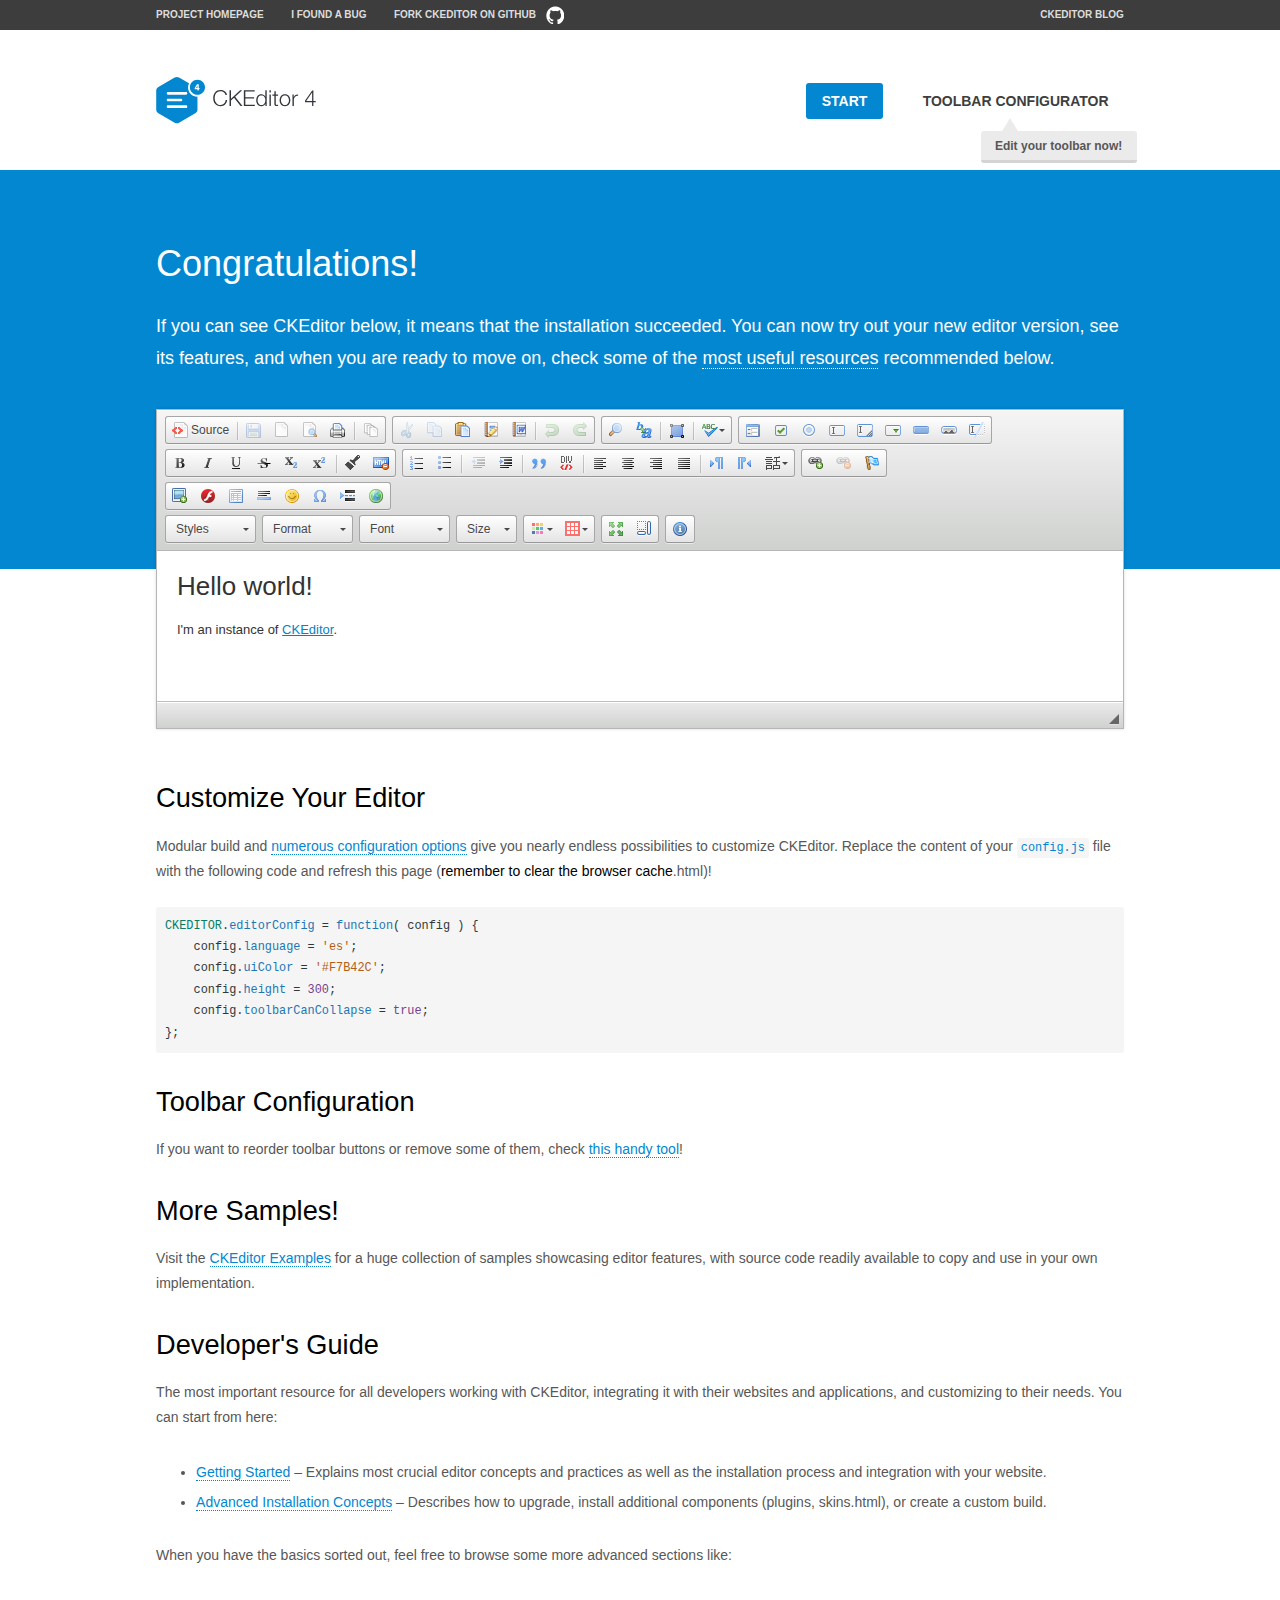
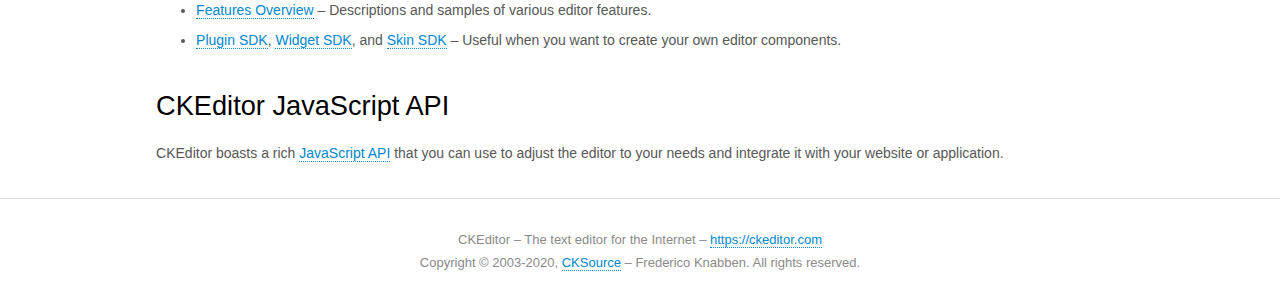
<file: articleEditor/ckeditor/samples/index.html>
<!DOCTYPE html>
<!--
Copyright (c) 2003-2020, CKSource - Frederico Knabben. All rights reserved.
For licensing, see LICENSE.md or https://ckeditor.com/legal/ckeditor-oss-license
-->
<html lang="en">
<head>
	<meta charset="utf-8">
	<title>CKEditor Sample</title>
	<script src="../ckeditor.js"></script>
	<script src="js/sample.js"></script>
	<link rel="stylesheet" href="css/samples.css">
	<link rel="stylesheet" href="toolbarconfigurator/lib/codemirror/neo.css">
	<meta name="viewport" content="width=device-width,initial-scale=1">
	<meta name="description" content="Try the latest sample of CKEditor 4 and learn more about customizing your WYSIWYG editor with endless possibilities.">
</head>
<body id="main">

<nav class="navigation-a">
	<div class="grid-container">
		<ul class="navigation-a-left grid-width-70">
			<li><a href="https://ckeditor.com/ckeditor-4/">Project Homepage</a></li>
			<li><a href="https://github.com/ckeditor/ckeditor4/issues">I found a bug</a></li>
			<li><a href="https://github.com/ckeditor/ckeditor4" class="icon-pos-right icon-navigation-a-github">Fork CKEditor on GitHub</a></li>
		</ul>
		<ul class="navigation-a-right grid-width-30">
			<li><a href="https://ckeditor.com/blog/">CKEditor Blog</a></li>
		</ul>
	</div>
</nav>

<header class="header-a">
	<div class="grid-container">
		<h1 class="header-a-logo grid-width-30">
			<a href="index.html"><img src="img/logo.svg" onerror="this.src='img/logo.png'; this.onerror=null;" alt="CKEditor Sample"></a>
		</h1>

		<nav class="navigation-b grid-width-70">
			<ul>
				<li><a href="index.html" class="button-a button-a-background">Start</a></li>
				<li><a href="toolbarconfigurator/index.html" class="button-a">Toolbar configurator <span class="balloon-a balloon-a-nw">Edit your toolbar now!</span></a></li>
			</ul>
		</nav>
	</div>
</header>

<main>
	<div class="adjoined-top">
		<div class="grid-container">
			<div class="content grid-width-100">
				<h1>Congratulations!</h1>
				<p>
					If you can see CKEditor below, it means that the installation succeeded.
					You can now try out your new editor version, see its features, and when you are ready to move on, check some of the <a href="#sample-customize">most useful resources</a> recommended below.
				</p>
			</div>
		</div>
	</div>
	<div class="adjoined-bottom">
		<div class="grid-container">
			<div class="grid-width-100">
				<div id="editor">
					<h1>Hello world!</h1>
					<p>I'm an instance of <a href="https://ckeditor.com">CKEditor</a>.</p>
				</div>
			</div>
		</div>
	</div>

	<div class="grid-container">
		<div class="content grid-width-100">
			<section id="sample-customize">
				<h2>Customize Your Editor</h2>
				<p>Modular build and <a href="https://ckeditor.com/docs/ckeditor4/latest/guide/dev_configuration.html">numerous configuration options</a> give you nearly endless possibilities to customize CKEditor. Replace the content of your <code><a href="../config.js">config.js</a></code> file with the following code and refresh this page (<strong>remember to clear the browser cache</strong>.html)!</p>
		<pre class="cm-s-neo CodeMirror"><code><span style="padding-right: 0.1px;"><span class="cm-variable">CKEDITOR</span>.<span class="cm-property">editorConfig</span> <span class="cm-operator">=</span> <span class="cm-keyword">function</span>( <span class="cm-def">config</span> ) {</span>
<span style="padding-right: 0.1px;"><span class="cm-tab">	</span><span class="cm-variable-2">config</span>.<span class="cm-property">language</span> <span class="cm-operator">=</span> <span class="cm-string">'es'</span>;</span>
<span style="padding-right: 0.1px;"><span class="cm-tab">	</span><span class="cm-variable-2">config</span>.<span class="cm-property">uiColor</span> <span class="cm-operator">=</span> <span class="cm-string">'#F7B42C'</span>;</span>
<span style="padding-right: 0.1px;"><span class="cm-tab">	</span><span class="cm-variable-2">config</span>.<span class="cm-property">height</span> <span class="cm-operator">=</span> <span class="cm-number">300</span>;</span>
<span style="padding-right: 0.1px;"><span class="cm-tab">	</span><span class="cm-variable-2">config</span>.<span class="cm-property">toolbarCanCollapse</span> <span class="cm-operator">=</span> <span class="cm-atom">true</span>;</span>
<span style="padding-right: 0.1px;">};</span></code></pre>
			</section>

			<section>
				<h2>Toolbar Configuration</h2>
				<p>If you want to reorder toolbar buttons or remove some of them, check <a href="toolbarconfigurator/index.html">this handy tool</a>!</p>
			</section>

			<section>
				<h2>More Samples!</h2>
				<p>Visit the <a href="https://ckeditor.com/docs/ckeditor4/latest/examples/index.html">CKEditor Examples</a> for a huge collection of samples showcasing editor features, with source code readily available to copy and use in your own implementation.</p>
			</section>

			<section>
				<h2>Developer's Guide</h2>
				<p>The most important resource for all developers working with CKEditor, integrating it with their websites and applications, and customizing to their needs. You can start from here:</p>
				<ul>
					<li><a href="https://ckeditor.com/docs/ckeditor4/latest/guide/dev_installation.html">Getting Started</a> &ndash; Explains most crucial editor concepts and practices as well as the installation process and integration with your website.</li>
					<li><a href="https://ckeditor.com/docs/ckeditor4/latest/guide/dev_advanced_installation.html">Advanced Installation Concepts</a> &ndash; Describes how to upgrade, install additional components (plugins, skins.html), or create a custom build.</li>
				</ul>
					<p>When you have the basics sorted out, feel free to browse some more advanced sections like:</p>
				<ul>
					<li><a href="https://ckeditor.com/docs/ckeditor4/latest/features/index.html">Features Overview</a> &ndash; Descriptions and samples of various editor features.</li>
					<li><a href="https://ckeditor.com/docs/ckeditor4/latest/guide/plugin_sdk_intro.html">Plugin SDK</a>, <a href="https://ckeditor.com/docs/ckeditor4/latest/guide/widget_sdk_intro.html">Widget SDK</a>, and <a href="https://ckeditor.com/docs/ckeditor4/latest/guide/skin_sdk_intro.html">Skin SDK</a> &ndash; Useful when you want to create your own editor components.</li>
				</ul>
			</section>

			<section>
				<h2>CKEditor JavaScript API</h2>
				<p>CKEditor boasts a rich <a href="https://ckeditor.com/docs/ckeditor4/latest/api/index.html">JavaScript API</a> that you can use to adjust the editor to your needs and integrate it with your website or application.</p>
			</section>
		</div>
	</div>
</main>

<footer class="footer-a grid-container">
	<div class="grid-container">
		<p class="grid-width-100">
			CKEditor &ndash; The text editor for the Internet &ndash; <a class="samples" href="https://ckeditor.com/">https://ckeditor.com</a>
		</p>
		<p class="grid-width-100" id="copy">
			Copyright &copy; 2003-2020, <a class="samples" href="https://cksource.com/">CKSource</a> &ndash; Frederico Knabben. All rights reserved.
		</p>
	</div>
</footer>
<script>
	initSample();
</script>

</body>
</html>
</file>
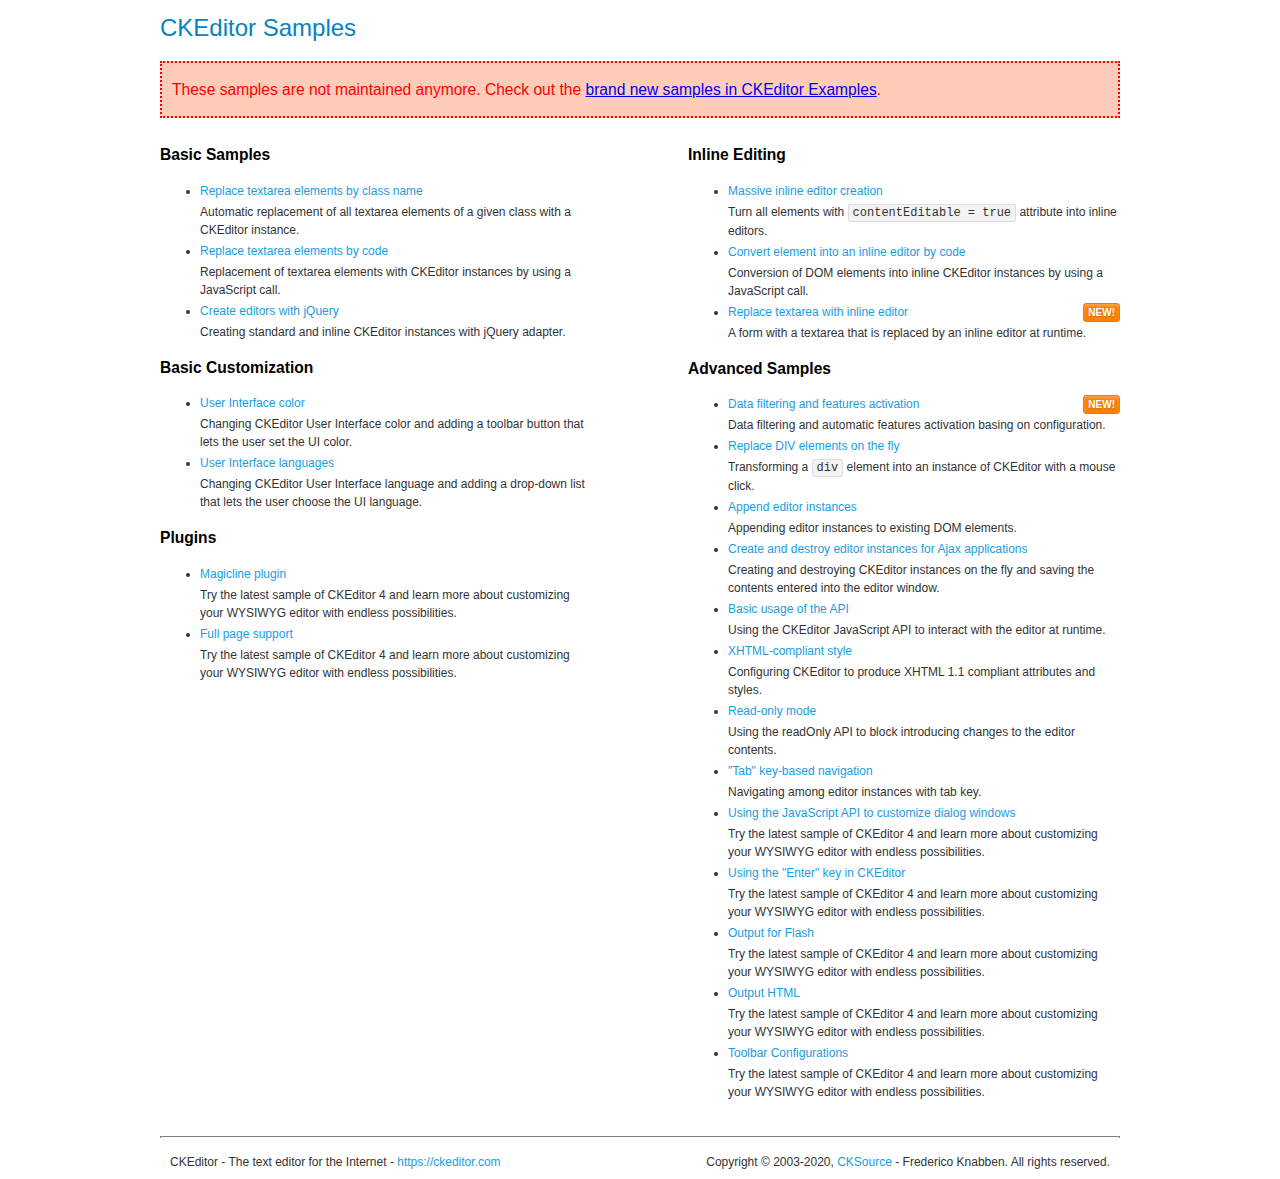
<file: articleEditor/ckeditor/samples/old/index.html>
<!DOCTYPE html>
<!--
Copyright (c) 2003-2020, CKSource - Frederico Knabben. All rights reserved.
For licensing, see LICENSE.md or https://ckeditor.com/legal/ckeditor-oss-license
-->
<html lang="en">
<head>
	<meta charset="utf-8">
	<title>CKEditor Samples</title>
	<link rel="stylesheet" href="sample.css">
	<meta name="description" content="Try the latest sample of CKEditor 4 and learn more about customizing your WYSIWYG editor with endless possibilities.">
</head>
<body>
	<h1 class="samples">
		CKEditor Samples
	</h1>
	<div class="warning deprecated">
		These samples are not maintained anymore. Check out the <a href="https://ckeditor.com/docs/ckeditor4/latest/examples/index.html">brand new samples in CKEditor Examples</a>.
	</div>
	<div class="twoColumns">
		<div class="twoColumnsLeft">
			<h2 class="samples">
				Basic Samples
			</h2>
			<dl class="samples">
				<dt><a class="samples" href="replacebyclass.html">Replace textarea elements by class name</a></dt>
				<dd>Automatic replacement of all textarea elements of a given class with a CKEditor instance.</dd>

				<dt><a class="samples" href="replacebycode.html">Replace textarea elements by code</a></dt>
				<dd>Replacement of textarea elements with CKEditor instances by using a JavaScript call.</dd>

				<dt><a class="samples" href="jquery.html">Create editors with jQuery</a></dt>
				<dd>Creating standard and inline CKEditor instances with jQuery adapter.</dd>
			</dl>

			<h2 class="samples">
				Basic Customization
			</h2>
			<dl class="samples">
				<dt><a class="samples" href="uicolor.html">User Interface color</a></dt>
				<dd>Changing CKEditor User Interface color and adding a toolbar button that lets the user set the UI color.</dd>

				<dt><a class="samples" href="uilanguages.html">User Interface languages</a></dt>
				<dd>Changing CKEditor User Interface language and adding a drop-down list that lets the user choose the UI language.</dd>
			</dl>


			<h2 class="samples">Plugins</h2>
<dl class="samples">
<dt><a class="samples" href="magicline/magicline.html">Magicline plugin</a></dt>
<dd>Try the latest sample of CKEditor 4 and learn more about customizing your WYSIWYG editor with endless possibilities.</dd>

<dt><a class="samples" href="wysiwygarea/fullpage.html">Full page support</a></dt>
<dd>Try the latest sample of CKEditor 4 and learn more about customizing your WYSIWYG editor with endless possibilities.</dd>
</dl>
		</div>
		<div class="twoColumnsRight">
			<h2 class="samples">
				Inline Editing
			</h2>
			<dl class="samples">
				<dt><a class="samples" href="inlineall.html">Massive inline editor creation</a></dt>
				<dd>Turn all elements with <code>contentEditable = true</code> attribute into inline editors.</dd>

				<dt><a class="samples" href="inlinebycode.html">Convert element into an inline editor by code</a></dt>
				<dd>Conversion of DOM elements into inline CKEditor instances by using a JavaScript call.</dd>

				<dt><a class="samples" href="inlinetextarea.html">Replace textarea with inline editor</a> <span class="new">New!</span></dt>
				<dd>A form with a textarea that is replaced by an inline editor at runtime.</dd>

				
			</dl>

			<h2 class="samples">
				Advanced Samples
			</h2>
			<dl class="samples">
				<dt><a class="samples" href="datafiltering.html">Data filtering and features activation</a> <span class="new">New!</span></dt>
				<dd>Data filtering and automatic features activation basing on configuration.</dd>

				<dt><a class="samples" href="divreplace.html">Replace DIV elements on the fly</a></dt>
				<dd>Transforming a <code>div</code> element into an instance of CKEditor with a mouse click.</dd>

				<dt><a class="samples" href="appendto.html">Append editor instances</a></dt>
				<dd>Appending editor instances to existing DOM elements.</dd>

				<dt><a class="samples" href="ajax.html">Create and destroy editor instances for Ajax applications</a></dt>
				<dd>Creating and destroying CKEditor instances on the fly and saving the contents entered into the editor window.</dd>

				<dt><a class="samples" href="api.html">Basic usage of the API</a></dt>
				<dd>Using the CKEditor JavaScript API to interact with the editor at runtime.</dd>

				<dt><a class="samples" href="xhtmlstyle.html">XHTML-compliant style</a></dt>
				<dd>Configuring CKEditor to produce XHTML 1.1 compliant attributes and styles.</dd>

				<dt><a class="samples" href="readonly.html">Read-only mode</a></dt>
				<dd>Using the readOnly API to block introducing changes to the editor contents.</dd>

				<dt><a class="samples" href="tabindex.html">"Tab" key-based navigation</a></dt>
				<dd>Navigating among editor instances with tab key.</dd>


				
<dt><a class="samples" href="dialog/dialog.html">Using the JavaScript API to customize dialog windows</a></dt>
<dd>Try the latest sample of CKEditor 4 and learn more about customizing your WYSIWYG editor with endless possibilities.</dd>

<dt><a class="samples" href="enterkey/enterkey.html">Using the &quot;Enter&quot; key in CKEditor</a></dt>
<dd>Try the latest sample of CKEditor 4 and learn more about customizing your WYSIWYG editor with endless possibilities.</dd>

<dt><a class="samples" href="htmlwriter/outputforflash.html">Output for Flash</a></dt>
<dd>Try the latest sample of CKEditor 4 and learn more about customizing your WYSIWYG editor with endless possibilities.</dd>

<dt><a class="samples" href="htmlwriter/outputhtml.html">Output HTML</a></dt>
<dd>Try the latest sample of CKEditor 4 and learn more about customizing your WYSIWYG editor with endless possibilities.</dd>

<dt><a class="samples" href="toolbar/toolbar.html">Toolbar Configurations</a></dt>
<dd>Try the latest sample of CKEditor 4 and learn more about customizing your WYSIWYG editor with endless possibilities.</dd>

			</dl>
		</div>
	</div>
	<div id="footer">
		<hr>
		<p>
			CKEditor - The text editor for the Internet - <a class="samples" href="https://ckeditor.com/">https://ckeditor.com</a>
		</p>
		<p id="copy">
			Copyright &copy; 2003-2020, <a class="samples" href="https://cksource.com/">CKSource</a> - Frederico Knabben. All rights reserved.
		</p>
	</div>
</body>
</html>
</file>
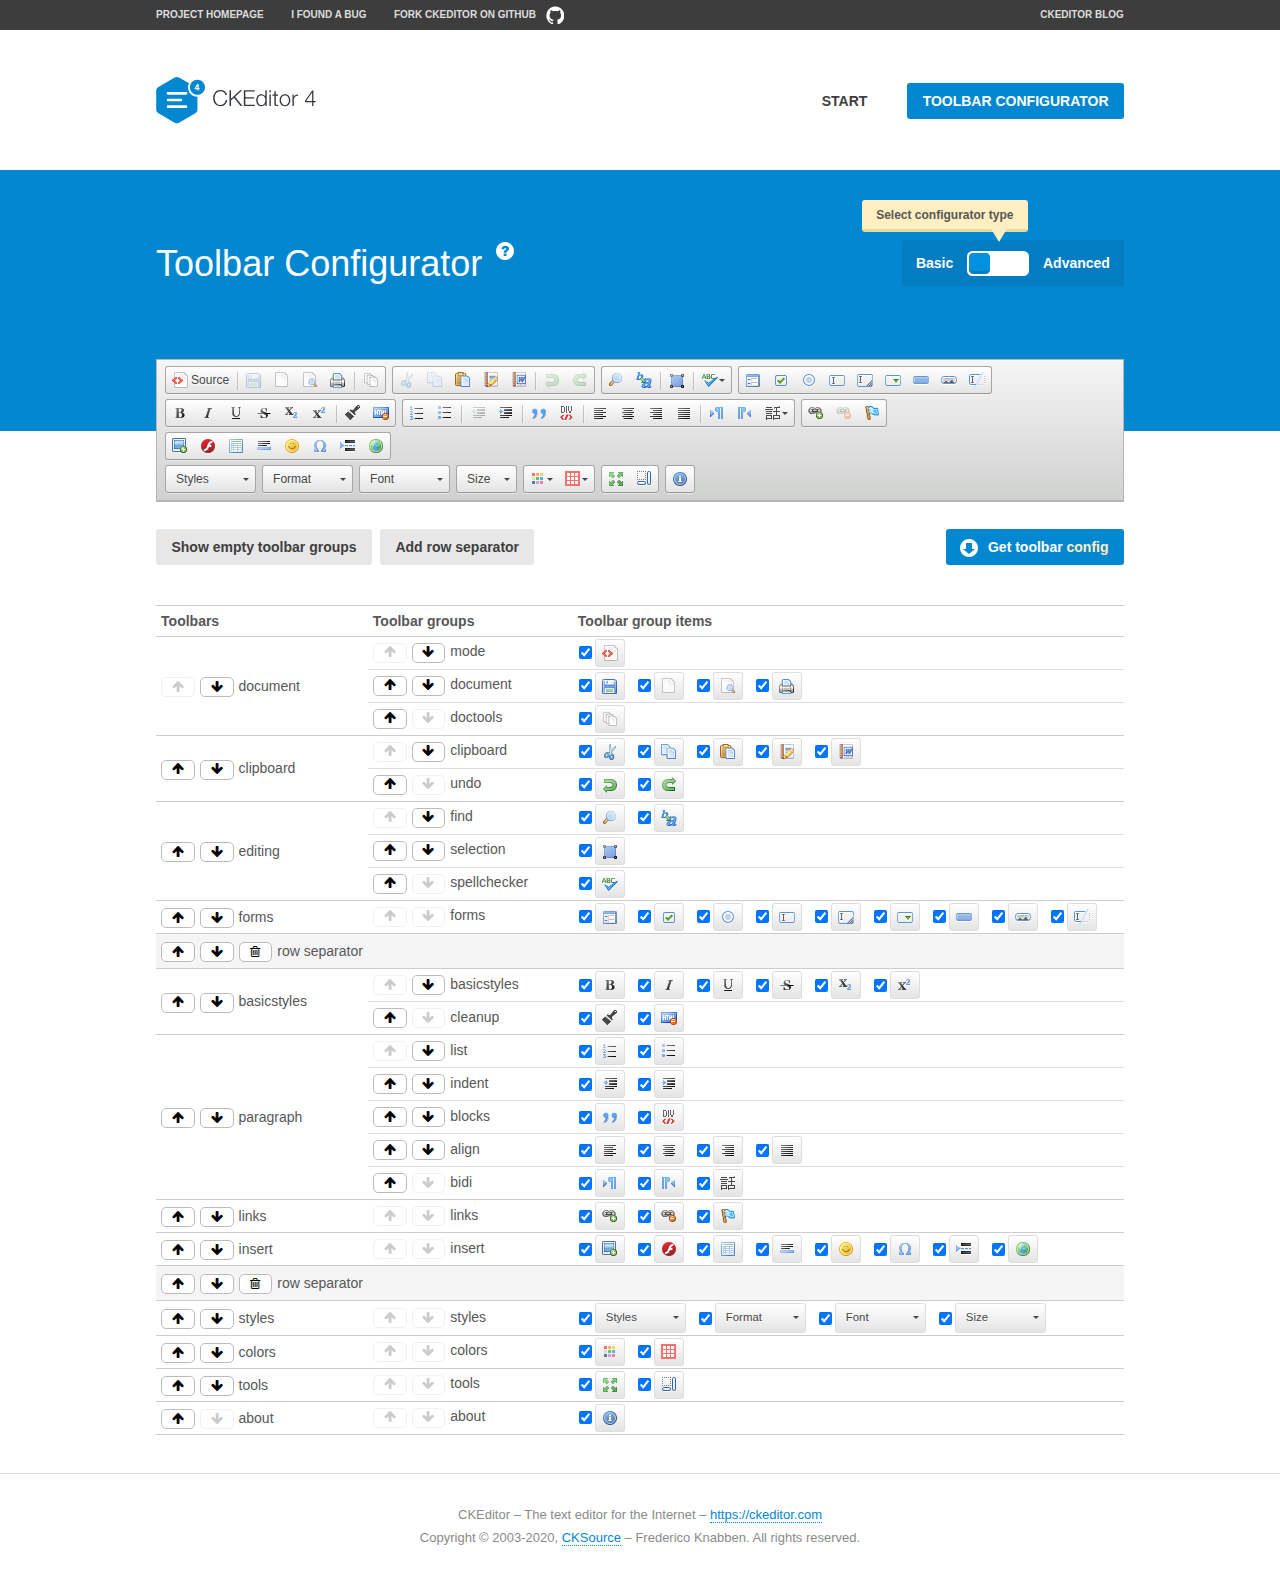
<file: articleEditor/ckeditor/samples/toolbarconfigurator/index.html>
<!DOCTYPE html>
<!--
Copyright (c) 2003-2020, CKSource - Frederico Knabben. All rights reserved.
For licensing, see LICENSE.md or https://ckeditor.com/legal/ckeditor-oss-license
-->
<!--[if IE 8]><html class="ie8"><![endif]-->
<!--[if gt IE 8]><html><![endif]-->
<!--[if !IE]><!--><html lang="en"><!--<![endif]-->
<head>
	<meta charset="utf-8">
	<title>Toolbar Configurator</title>
	<script src="../../ckeditor.js"></script>
	<script>
		if ( CKEDITOR.env.ie && CKEDITOR.env.version < 9 )
			CKEDITOR.tools.enableHtml5Elements( document );
	</script>
	<link rel="stylesheet" href="lib/codemirror/codemirror.css">
	<link rel="stylesheet" href="lib/codemirror/show-hint.css">
	<link rel="stylesheet" href="lib/codemirror/neo.css">
	<link rel="stylesheet" href="css/fontello.css">
	<link rel="stylesheet" href="../css/samples.css">
	<meta name="description" content="Try the latest sample of CKEditor 4 and learn more about customizing your WYSIWYG editor with endless possibilities.">
</head>
<body id="toolbar">

<nav class="navigation-a">
	<div class="grid-container">
		<ul class="navigation-a-left grid-width-70">
			<li><a href="https://ckeditor.com/ckeditor-4/">Project Homepage</a></li>
			<li><a href="https://github.com/ckeditor/ckeditor4/issues">I found a bug</a></li>
			<li><a href="https://github.com/ckeditor/ckeditor4" class="icon-pos-right icon-navigation-a-github">Fork CKEditor on GitHub</a></li>
		</ul>
		<ul class="navigation-a-right grid-width-30">
			<li><a href="https://ckeditor.com/blog/">CKEditor Blog</a></li>
		</ul>
	</div>
</nav>

<header class="header-a">
	<div class="grid-container">
		<h1 class="header-a-logo grid-width-30">
			<a href="../index.html"><img src="../img/logo.svg" onerror="this.src='../img/logo.png'; this.onerror=null;" alt="CKEditor Logo"></a>
		</h1>
		<nav class="navigation-b grid-width-70">
			<ul>
				<li><a href="../index.html"  class="button-a">Start</a></li>
				<li><a href="index.html"  class="button-a button-a-background">Toolbar configurator</a></li>
			</ul>
		</nav>
	</div>
</header>

<main>
	<div class="adjoined-top">
		<div class="grid-container">
			<div class="content grid-width-100">
				<div class="grid-container-nested">
					<h1 class="grid-width-60">
						Toolbar Configurator
						<a href="#help-content" type="button" title="Configurator help" id="help" class="button-a button-a-background button-a-no-text icon-pos-left icon-question-mark">Help</a>
					</h1>

					<div class="grid-width-40 grid-switch-magic">
						<div class="switch">
							<span class="balloon-a balloon-a-se">Select configurator type</span>
							<input type="radio" name="radio" data-num="1" id="radio-basic" />
							<input type="radio" name="radio" data-num="2" id="radio-advanced" />
							<label data-for="1" for="radio-basic">Basic</label>
							<span class="switch-inner">
								<span class="handler"></span>
							</span>
							<label data-for="2" for="radio-advanced">Advanced</label>
						</div>
					</div>
				</div>
			</div>
		</div>
	</div>
	<div class="adjoined-bottom">
		<div class="grid-container">
			<div class="grid-width-100">
				<div class="editors-container">
					<div id="editor-basic"></div>
					<div id="editor-advanced"></div>
				</div>
			</div>
		</div>
	</div>

	<div class="grid-container configurator">
		<div class="content grid-width-100">
			<div class="configurator">
				<div>
					<div id="toolbarModifierWrapper"></div>
				</div>
			</div>
		</div>
	</div>

	<div id="help-content">
		<div class="grid-container">
			<div class="grid-width-100">
				<h2>What Am I Doing Here?</h2>

				<div class="grid-container grid-container-nested">
					<div class="basic">
						<div class="grid-width-50">
							<p>Arrange <a href="https://ckeditor.com/docs/ckeditor4/latest/api/CKEDITOR_config.html#cfg-toolbarGroups">toolbar groups</a>, toggle <a href="https://ckeditor.com/docs/ckeditor4/latest/api/CKEDITOR_config.html#cfg-removeButtons">button visibility</a> according to your needs and get your toolbar configuration.</p>
							<p>You can replace the content of the <a href="../../config.js"><code>config.js</code></a> file with the generated configuration. If you already set some configuration options you will need to merge both configurations.</p>
						</div>
						<div class="grid-width-50">
							<p>Read more about different ways of <a href="https://ckeditor.com/docs/ckeditor4/latest/guide/dev_configuration.html">setting configuration</a> and do not forget about <strong>clearing browser cache</strong>.</p>
							<p>Arranging toolbar groups is the recommended way of configuring the toolbar, but if you need more freedom you can use the <a href="#advanced">advanced configurator</a>.</p>
						</div>
					</div>
					<div class="advanced" style="display: none;">
						<div class="grid-width-50">
							<p>With this code editor you can edit your <a href="https://ckeditor.com/docs/ckeditor4/latest/api/CKEDITOR_config.html#cfg-toolbar">toolbar configuration</a> live.</p>
							<p>You can replace the content of the <a href="../../config.js"><code>config.js</code></a> file with the generated configuration. If you already set some configuration options you will need to merge both configurations.</p>
						</div>
						<div class="grid-width-50">
							<p>Read more about different ways of <a href="https://ckeditor.com/docs/ckeditor4/latest/guide/dev_configuration.html">setting configuration</a> and do not forget about <strong>clearing browser cache</strong>.</p>
						</div>
					</div>
				</div>

				<p class="grid-container grid-container-nested">
					<button type="button" class="help-content-close grid-width-100 button-a button-a-background">Got it. Let's play!</button>
				</p>
			</div>
		</div>
	</div>
</main>

<footer class="footer-a grid-container">
	<p class="grid-width-100">
		CKEditor &ndash; The text editor for the Internet &ndash; <a class="samples" href="https://ckeditor.com/">https://ckeditor.com</a>
	</p>
	<p class="grid-width-100" id="copy">
		Copyright &copy; 2003-2020, <a class="samples" href="https://cksource.com/">CKSource</a> &ndash; Frederico Knabben. All rights reserved.
	</p>
</footer>

<script src="lib/codemirror/codemirror.js"></script>
<script src="lib/codemirror/javascript.js"></script>
<script src="lib/codemirror/show-hint.js"></script>

<script src="js/fulltoolbareditor.js"></script>
<script src="js/abstracttoolbarmodifier.js"></script>
<script src="js/toolbarmodifier.js"></script>
<script src="js/toolbartextmodifier.js"></script>
<script src="../js/sf.js"></script>

<script>
	( function() {
		'use strict';

		var mode = ( window.location.hash.substr( 1 ) === 'advanced' ) ? 'advanced' : 'basic',
			configuratorSection = CKEDITOR.document.findOne( 'main > .grid-container.configurator' ),
			basicInstruction = CKEDITOR.document.findOne( '#help-content .basic' ),
			advancedInstruction = CKEDITOR.document.findOne( '#help-content .advanced' ),

			// Configurator mode switcher.
			modeSwitchBasic = CKEDITOR.document.getById( 'radio-basic' ),
			modeSwitchAdvanced = CKEDITOR.document.getById( 'radio-advanced' );

		// Initial setup
		function updateSwitcher() {
			if ( mode === 'advanced' ) {
				modeSwitchAdvanced.$.checked = true;
			} else {
				modeSwitchBasic.$.checked = true;
			}
		}

		updateSwitcher();

		CKEDITOR.document.getWindow().on( 'hashchange', function( e ) {
			var hash = window.location.hash.substr( 1 );
			if ( !( hash === 'advanced' || hash === 'basic' ) ) {
				return;
			}
			mode = hash;
			onToolbarsDone( mode );
		} );

		CKEDITOR.document.getWindow().on( 'resize', function() {
			updateToolbar( ( mode === 'basic' ? toolbarModifier : toolbarTextModifier )[ 'editorInstance' ] );
		} );

		function onRefresh( modifier ) {
			modifier = modifier || this;

			if ( mode === 'basic' && modifier instanceof ToolbarConfigurator.ToolbarTextModifier ) {
				return;
			}

			// CodeMirror container becomes visible, so we need to refresh and to avoid rendering problems.
			if ( mode === 'advanced' && modifier instanceof ToolbarConfigurator.ToolbarTextModifier ) {
				modifier.codeContainer.refresh();
			}

			updateToolbar( modifier.editorInstance );
		}

		function updateToolbar( editor ) {
			var editorContainer = editor.container;

			// Not always editor is loaded.
			if ( !editorContainer ) {
				return;
			}

			var displayStyle = editorContainer.getStyle( 'display' );

			editorContainer.setStyle( 'display', 'block' );

			var newHeight = editorContainer.getSize( 'height' );

			var newMarginTop = parseInt( editorContainer.getComputedStyle( 'margin-top' ), 10 );
			newMarginTop = ( isNaN( newMarginTop ) ? 0 : Number( newMarginTop ) );

			var newMarginBottom = parseInt( editorContainer.getComputedStyle( 'margin-bottom' ), 10 );
			newMarginBottom = ( isNaN( newMarginBottom ) ? 0 : Number( newMarginBottom ) );

			var result = newHeight + newMarginTop + newMarginBottom;

			editorContainer.setStyle( 'display', displayStyle );

			editor.container.getAscendant( 'div' ).setStyle( 'height', result + 'px' );
		}

		var toolbarModifier = new ToolbarConfigurator.ToolbarModifier( 'editor-basic' );

		var done = 0;
		toolbarModifier.init( onToolbarInit );
		toolbarModifier.onRefresh = onRefresh;

		CKEDITOR.document.getById( 'toolbarModifierWrapper' ).append( toolbarModifier.mainContainer );

		var toolbarTextModifier = new ToolbarConfigurator.ToolbarTextModifier( 'editor-advanced' );
		toolbarTextModifier.init( onToolbarInit );
		toolbarTextModifier.onRefresh = onRefresh;

		function onToolbarInit() {
			if ( ++done === 2 ) {
				onToolbarsDone();

				positionSticky.watch( CKEDITOR.document.findOne( '.toolbar' ), function() {
					return mode === 'advanced';
				} );
			}
		}

		function onToolbarsDone() {
			if ( mode === 'basic' ) {
				toggleModeBasic( false );
			} else {
				toggleModeAdvanced( false );
			}

			updateSwitcher();

			setTimeout( function() {
				CKEDITOR.document.findOne( '.editors-container' ).addClass( 'active' );
				CKEDITOR.document.findOne( '#toolbarModifierWrapper' ).addClass( 'active' );
			}, 200 );
		}

		CKEDITOR.document.getById( 'toolbarModifierWrapper' ).append( toolbarTextModifier.mainContainer );

		function toogleModeSwitch( onElement, offElement, onModifier, offModifier ) {
			onElement.addClass( 'fancy-button-active' );
			offElement.removeClass( 'fancy-button-active' );

			onModifier.showUI();
			offModifier.hideUI();
		}

		function toggleModeBasic( callOnRefresh ) {
			callOnRefresh = ( callOnRefresh !== false );
			mode = 'basic';
			window.location.hash = '#basic';
			toogleModeSwitch( modeSwitchBasic, modeSwitchAdvanced, toolbarModifier, toolbarTextModifier );

			configuratorSection.removeClass( 'freed-width' );
			basicInstruction.show();
			advancedInstruction.hide();

			callOnRefresh && onRefresh( toolbarModifier );
		}

		function toggleModeAdvanced( callOnRefresh ) {
			callOnRefresh = ( callOnRefresh !== false );
			mode = 'advanced';
			window.location.hash = '#advanced';
			toogleModeSwitch( modeSwitchAdvanced, modeSwitchBasic, toolbarTextModifier, toolbarModifier );

			configuratorSection.addClass( 'freed-width' );
			advancedInstruction.show();
			basicInstruction.hide();

			callOnRefresh && onRefresh( toolbarTextModifier );
		}

		modeSwitchBasic.on( 'click', toggleModeBasic );
		modeSwitchAdvanced.on( 'click', toggleModeAdvanced );

		//
		// Position:sticky for the toolbar.
		//

		// Will make elements behave like they were styled with position:sticky.
		var positionSticky = {
			// Store object: {
			// 		element: CKEDITOR.dom.element, // Element which will float.
			// 		placeholder: CKEDITOR.dom.element, // Placeholder which is place to prevent page bounce.
			// 		isFixed: boolean // Whether element float now.
			// }
			watched: [],

			active: [],

			staticContainer: null,

			init: function() {
				var element = CKEDITOR.dom.element.createFromHtml(
					'<div class="staticContainer">' +
						'<div class="grid-container" >' +
							'<div class="grid-width-100">' +
								'<div class="inner"></div>' +
							'</div>' +
						'</div>' +
					'</div>' );

				this.staticContainer = element.findOne( '.inner' );

				CKEDITOR.document.getBody().append( element );
			},

			watch: function( element, preventFunc ) {
				this.watched.push( {
					element: element,
					placeholder: new CKEDITOR.dom.element( 'div' ),
					isFixed: false,
					preventFunc: preventFunc
				} );
			},

			checkAll: function() {
				for ( var i = 0; i < this.watched.length; i++ ) {
					this.check( this.watched[ i ] );
				}
			},

			check: function( element ) {
				var isFixed = element.isFixed;
				var shouldBeFixed = this.shouldBeFixed( element );

				// Nothing to be done.
				if ( isFixed === shouldBeFixed ) {
					return;
				}

				var placeholder = element.placeholder;

				if ( isFixed ) {
					// Unfixing.

					element.element.insertBefore( placeholder );
					placeholder.remove();

					element.element.removeStyle( 'margin' );

					this.active.splice( CKEDITOR.tools.indexOf( this.active, element ), 1 );

				} else {
					// Fixing.
					placeholder.setStyle( 'width', element.element.getSize( 'width' ) + 'px' );
					placeholder.setStyle( 'height', element.element.getSize( 'height' ) + 'px' );
					placeholder.setStyle( 'margin-bottom', element.element.getComputedStyle( 'margin-bottom' ) );
					placeholder.setStyle( 'display', element.element.getComputedStyle( 'display' ) );
					placeholder.insertAfter( element.element );

					this.staticContainer.append( element.element );

					this.active.push( element );
				}

				element.isFixed = !element.isFixed;
			},

			shouldBeFixed: function( element ) {
				if ( element.preventFunc && element.preventFunc() ) {
					return false;
				}

				// If element is already fixed we are checking it's placeholder.
				var related = ( element.isFixed ? element.placeholder : element.element ),
					clientRect = related.$.getBoundingClientRect(),
					staticHeight = this.staticContainer.getSize('height' ),
					elemHeight = element.element.getSize( 'height' );

				if ( element.isFixed ) {
					return ( clientRect.top + elemHeight < staticHeight );
				} else {
					return ( clientRect.top < staticHeight );
				}
			}
		};

		positionSticky.init();

		CKEDITOR.document.getWindow().on( 'scroll',
			new CKEDITOR.tools.eventsBuffer( 100, positionSticky.checkAll, positionSticky ).input
		);

		// Make the toolbar sticky.
		positionSticky.watch( CKEDITOR.document.findOne( '.editors-container' ) );

		// Help button and help-content.
		( function() {
			var helpButton = CKEDITOR.document.getById( 'help' ),
				helpContent = CKEDITOR.document.getById( 'help-content' );

			// Don't show help button on IE8 because it's unsupported by Pico Modal.
			if ( CKEDITOR.env.ie && CKEDITOR.env.version == 8 ) {
				helpButton.hide();
			} else {
				// Display help modal when the button is clicked.
				helpButton.on( 'click', function( evt ) {
					SF.modal( {
						// Clone modal content from DOM.
						content: helpContent.getHtml(),

						afterCreate: function( modal ) {
							// Enable modal content button to close the modal.
							new CKEDITOR.dom.element( modal.modalElem() ).findOne( '.help-content-close' ).once( 'click', modal.close );
						}
					} ).show();
				} );
			}
		} )();
	} )();
</script>
</body>
</html>
</file>
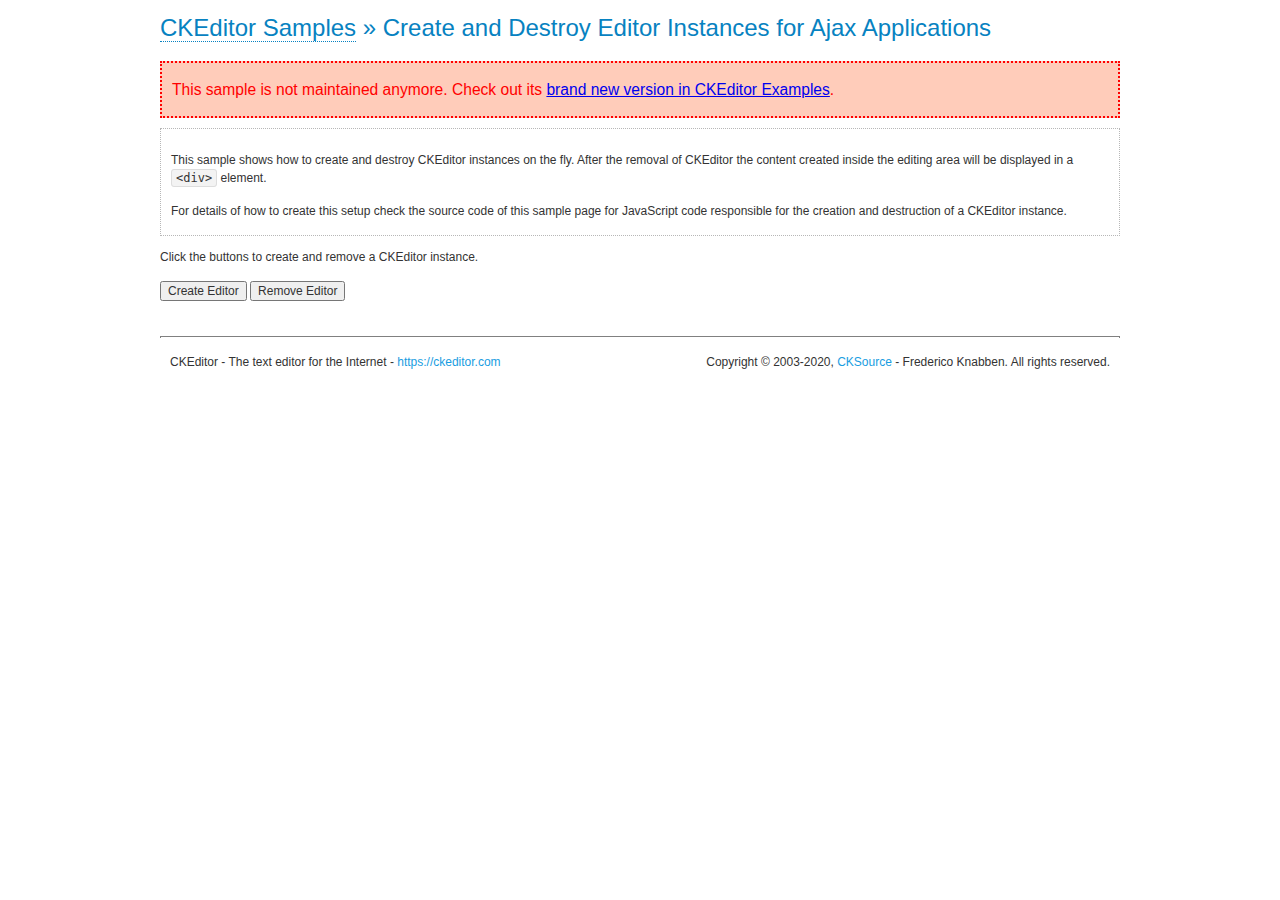
<file: articleEditor/ckeditor/samples/old/ajax.html>
<!DOCTYPE html>
<!--
Copyright (c) 2003-2020, CKSource - Frederico Knabben. All rights reserved.
For licensing, see LICENSE.md or https://ckeditor.com/legal/ckeditor-oss-license
-->
<html lang="en">
<head>
	<meta charset="utf-8">
	<title>Ajax &mdash; CKEditor Sample</title>
	<script src="../../ckeditor.js"></script>
	<link rel="stylesheet" href="sample.css">
	<meta name="description" content="Try the latest sample of CKEditor 4 and learn more about customizing your WYSIWYG editor with endless possibilities.">
	<script>

		var editor, html = '';

		function createEditor() {
			if ( editor )
				return;

			// Create a new editor inside the <div id="editor">, setting its value to html
			var config = {};
			editor = CKEDITOR.appendTo( 'editor', config, html );
		}

		function removeEditor() {
			if ( !editor )
				return;

			// Retrieve the editor contents. In an Ajax application, this data would be
			// sent to the server or used in any other way.
			document.getElementById( 'editorcontents' ).innerHTML = html = editor.getData();
			document.getElementById( 'contents' ).style.display = '';

			// Destroy the editor.
			editor.destroy();
			editor = null;
		}

	</script>
</head>
<body>
	<h1 class="samples">
		<a href="index.html">CKEditor Samples</a> &raquo; Create and Destroy Editor Instances for Ajax Applications
	</h1>
	<div class="warning deprecated">
		This sample is not maintained anymore. Check out its <a href="https://ckeditor.com/docs/ckeditor4/latest/examples/saveajax.html">brand new version in CKEditor Examples</a>.
	</div>
	<div class="description">
		<p>
			This sample shows how to create and destroy CKEditor instances on the fly. After the removal of CKEditor the content created inside the editing
			area will be displayed in a <code>&lt;div&gt;</code> element.
		</p>
		<p>
			For details of how to create this setup check the source code of this sample page
			for JavaScript code responsible for the creation and destruction of a CKEditor instance.
		</p>
	</div>
	<p>Click the buttons to create and remove a CKEditor instance.</p>
	<p>
		<input onclick="createEditor();" type="button" value="Create Editor">
		<input onclick="removeEditor();" type="button" value="Remove Editor">
	</p>
	<!-- This div will hold the editor. -->
	<div id="editor">
	</div>
	<div id="contents" style="display: none">
		<p>
			Edited Contents:
		</p>
		<!-- This div will be used to display the editor contents. -->
		<div id="editorcontents">
		</div>
	</div>
	<div id="footer">
		<hr>
		<p>
			CKEditor - The text editor for the Internet - <a class="samples" href="https://ckeditor.com/">https://ckeditor.com</a>
		</p>
		<p id="copy">
			Copyright &copy; 2003-2020, <a class="samples" href="https://cksource.com/">CKSource</a> - Frederico
			Knabben. All rights reserved.
		</p>
	</div>
</body>
</html>
</file>
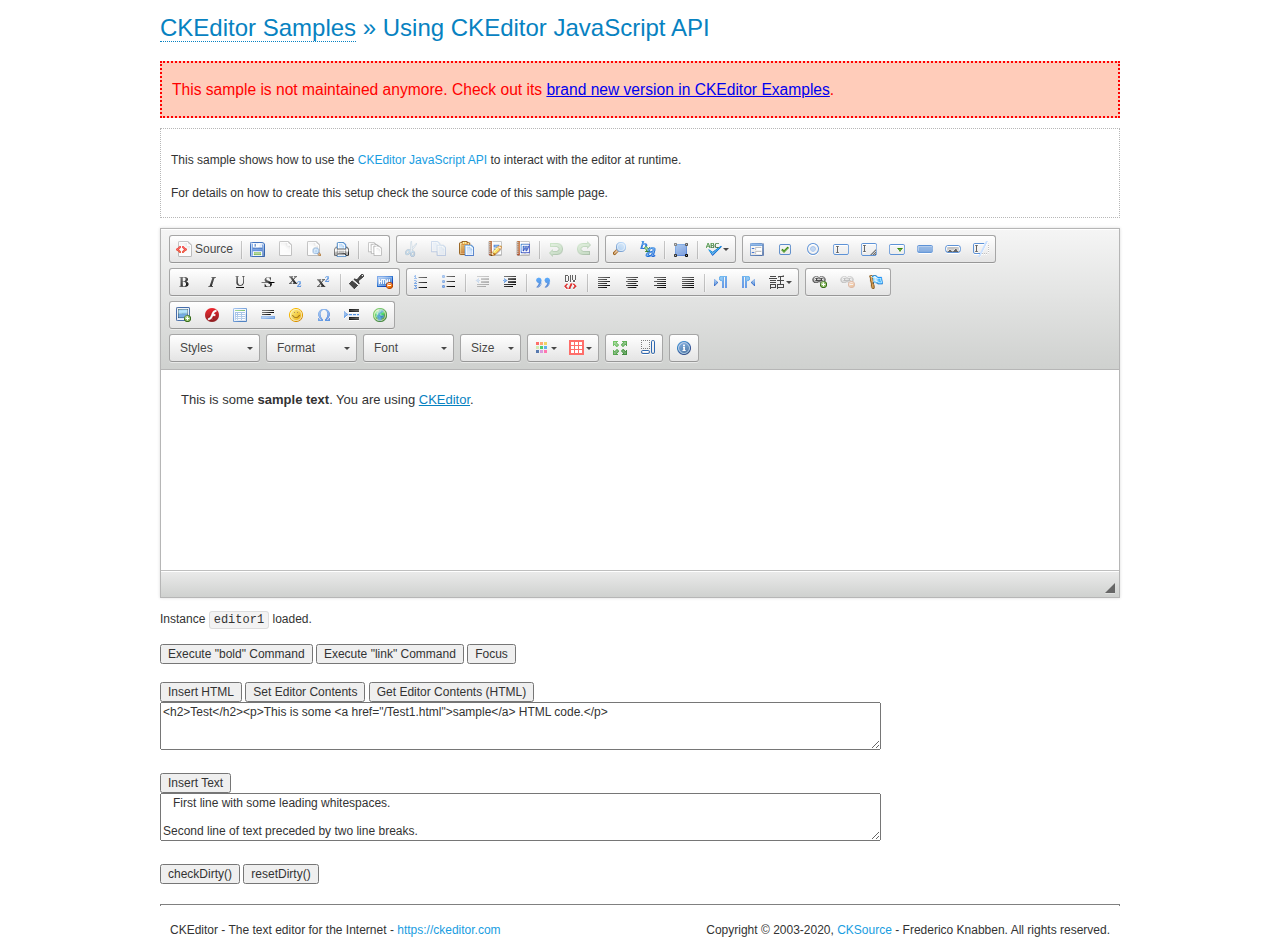
<file: articleEditor/ckeditor/samples/old/api.html>
<!DOCTYPE html>
<!--
Copyright (c) 2003-2020, CKSource - Frederico Knabben. All rights reserved.
For licensing, see LICENSE.md or https://ckeditor.com/legal/ckeditor-oss-license
-->
<html lang="en">
<head>
	<meta charset="utf-8">
	<title>API Usage &mdash; CKEditor Sample</title>
	<script src="../../ckeditor.js"></script>
	<link href="sample.css" rel="stylesheet">
	<meta name="description" content="Try the latest sample of CKEditor 4 and learn more about customizing your WYSIWYG editor with endless possibilities.">
	<script>

// The instanceReady event is fired, when an instance of CKEditor has finished
// its initialization.
CKEDITOR.on( 'instanceReady', function( ev ) {
	// Show the editor name and description in the browser status bar.
	document.getElementById( 'eMessage' ).innerHTML = 'Instance <code>' + ev.editor.name + '<\/code> loaded.';

	// Show this sample buttons.
	document.getElementById( 'eButtons' ).style.display = 'block';
});

function InsertHTML() {
	// Get the editor instance that we want to interact with.
	var editor = CKEDITOR.instances.editor1;
	var value = document.getElementById( 'htmlArea' ).value;

	// Check the active editing mode.
	if ( editor.mode == 'wysiwyg' )
	{
		// Insert HTML code.
		// https://ckeditor.com/docs/ckeditor4/latest/api/CKEDITOR_editor.html#method-insertHtml
		editor.insertHtml( value );
	}
	else
		alert( 'You must be in WYSIWYG mode!' );
}

function InsertText() {
	// Get the editor instance that we want to interact with.
	var editor = CKEDITOR.instances.editor1;
	var value = document.getElementById( 'txtArea' ).value;

	// Check the active editing mode.
	if ( editor.mode == 'wysiwyg' )
	{
		// Insert as plain text.
		// https://ckeditor.com/docs/ckeditor4/latest/api/CKEDITOR_editor.html#method-insertText
		editor.insertText( value );
	}
	else
		alert( 'You must be in WYSIWYG mode!' );
}

function SetContents() {
	// Get the editor instance that we want to interact with.
	var editor = CKEDITOR.instances.editor1;
	var value = document.getElementById( 'htmlArea' ).value;

	// Set editor contents (replace current contents).
	// https://ckeditor.com/docs/ckeditor4/latest/api/CKEDITOR_editor.html#method-setData
	editor.setData( value );
}

function GetContents() {
	// Get the editor instance that you want to interact with.
	var editor = CKEDITOR.instances.editor1;

	// Get editor contents
	// https://ckeditor.com/docs/ckeditor4/latest/api/CKEDITOR_editor.html#method-getData
	alert( editor.getData() );
}

function ExecuteCommand( commandName ) {
	// Get the editor instance that we want to interact with.
	var editor = CKEDITOR.instances.editor1;

	// Check the active editing mode.
	if ( editor.mode == 'wysiwyg' )
	{
		// Execute the command.
		// https://ckeditor.com/docs/ckeditor4/latest/api/CKEDITOR_editor.html#method-execCommand
		editor.execCommand( commandName );
	}
	else
		alert( 'You must be in WYSIWYG mode!' );
}

function CheckDirty() {
	// Get the editor instance that we want to interact with.
	var editor = CKEDITOR.instances.editor1;
	// Checks whether the current editor contents present changes when compared
	// to the contents loaded into the editor at startup
	// https://ckeditor.com/docs/ckeditor4/latest/api/CKEDITOR_editor.html#method-checkDirty
	alert( editor.checkDirty() );
}

function ResetDirty() {
	// Get the editor instance that we want to interact with.
	var editor = CKEDITOR.instances.editor1;
	// Resets the "dirty state" of the editor (see CheckDirty())
	// https://ckeditor.com/docs/ckeditor4/latest/api/CKEDITOR_editor.html#method-resetDirty
	editor.resetDirty();
	alert( 'The "IsDirty" status has been reset' );
}

function Focus() {
	CKEDITOR.instances.editor1.focus();
}

function onFocus() {
	document.getElementById( 'eMessage' ).innerHTML = '<b>' + this.name + ' is focused </b>';
}

function onBlur() {
	document.getElementById( 'eMessage' ).innerHTML = this.name + ' lost focus';
}

	</script>

</head>
<body>
	<h1 class="samples">
		<a href="index.html">CKEditor Samples</a> &raquo; Using CKEditor JavaScript API
	</h1>
	<div class="warning deprecated">
		This sample is not maintained anymore. Check out its <a href="https://ckeditor.com/docs/ckeditor4/latest/examples/api.html">brand new version in CKEditor Examples</a>.
	</div>
	<div class="description">
	<p>
		This sample shows how to use the
		<a class="samples" href="https://ckeditor.com/docs/ckeditor4/latest/api/CKEDITOR_editor.html">CKEditor JavaScript API</a>
		to interact with the editor at runtime.
	</p>
	<p>
		For details on how to create this setup check the source code of this sample page.
	</p>
	</div>

	<!-- This <div> holds alert messages to be display in the sample page. -->
	<div id="alerts">
		<noscript>
			<p>
				<strong>CKEditor requires JavaScript to run</strong>. In a browser with no JavaScript
				support, like yours, you should still see the contents (HTML data) and you should
				be able to edit it normally, without a rich editor interface.
			</p>
		</noscript>
	</div>
	<form action="../../../samples/sample_posteddata.php" method="post">
		<textarea cols="100" id="editor1" name="editor1" rows="10">&lt;p&gt;This is some &lt;strong&gt;sample text&lt;/strong&gt;. You are using &lt;a href="https://ckeditor.com/"&gt;CKEditor&lt;/a&gt;.&lt;/p&gt;</textarea>

		<script>
			// Replace the <textarea id="editor1"> with an CKEditor instance.
			CKEDITOR.replace( 'editor1', {
				on: {
					focus: onFocus,
					blur: onBlur,

					// Check for availability of corresponding plugins.
					pluginsLoaded: function( evt ) {
						var doc = CKEDITOR.document, ed = evt.editor;
						if ( !ed.getCommand( 'bold' ) )
							doc.getById( 'exec-bold' ).hide();
						if ( !ed.getCommand( 'link' ) )
							doc.getById( 'exec-link' ).hide();
					}
				}
			});
		</script>

		<p id="eMessage">
		</p>

		<div id="eButtons" style="display: none">
			<input id="exec-bold" onclick="ExecuteCommand('bold');" type="button" value="Execute &quot;bold&quot; Command">
			<input id="exec-link" onclick="ExecuteCommand('link');" type="button" value="Execute &quot;link&quot; Command">
			<input onclick="Focus();" type="button" value="Focus">
			<br><br>
			<input onclick="InsertHTML();" type="button" value="Insert HTML">
			<input onclick="SetContents();" type="button" value="Set Editor Contents">
			<input onclick="GetContents();" type="button" value="Get Editor Contents (HTML)">
			<br>
			<textarea cols="100" id="htmlArea" rows="3">&lt;h2&gt;Test&lt;/h2&gt;&lt;p&gt;This is some &lt;a href="/Test1.html"&gt;sample&lt;/a&gt; HTML code.&lt;/p&gt;</textarea>
			<br>
			<br>
			<input onclick="InsertText();" type="button" value="Insert Text">
			<br>
			<textarea cols="100" id="txtArea" rows="3">   First line with some leading whitespaces.

Second line of text preceded by two line breaks.</textarea>
			<br>
			<br>
			<input onclick="CheckDirty();" type="button" value="checkDirty()">
			<input onclick="ResetDirty();" type="button" value="resetDirty()">
		</div>
	</form>
	<div id="footer">
		<hr>
		<p>
			CKEditor - The text editor for the Internet - <a class="samples" href="https://ckeditor.com/">https://ckeditor.com</a>
		</p>
		<p id="copy">
			Copyright &copy; 2003-2020, <a class="samples" href="https://cksource.com/">CKSource</a> - Frederico
			Knabben. All rights reserved.
		</p>
	</div>
</body>
</html>
</file>
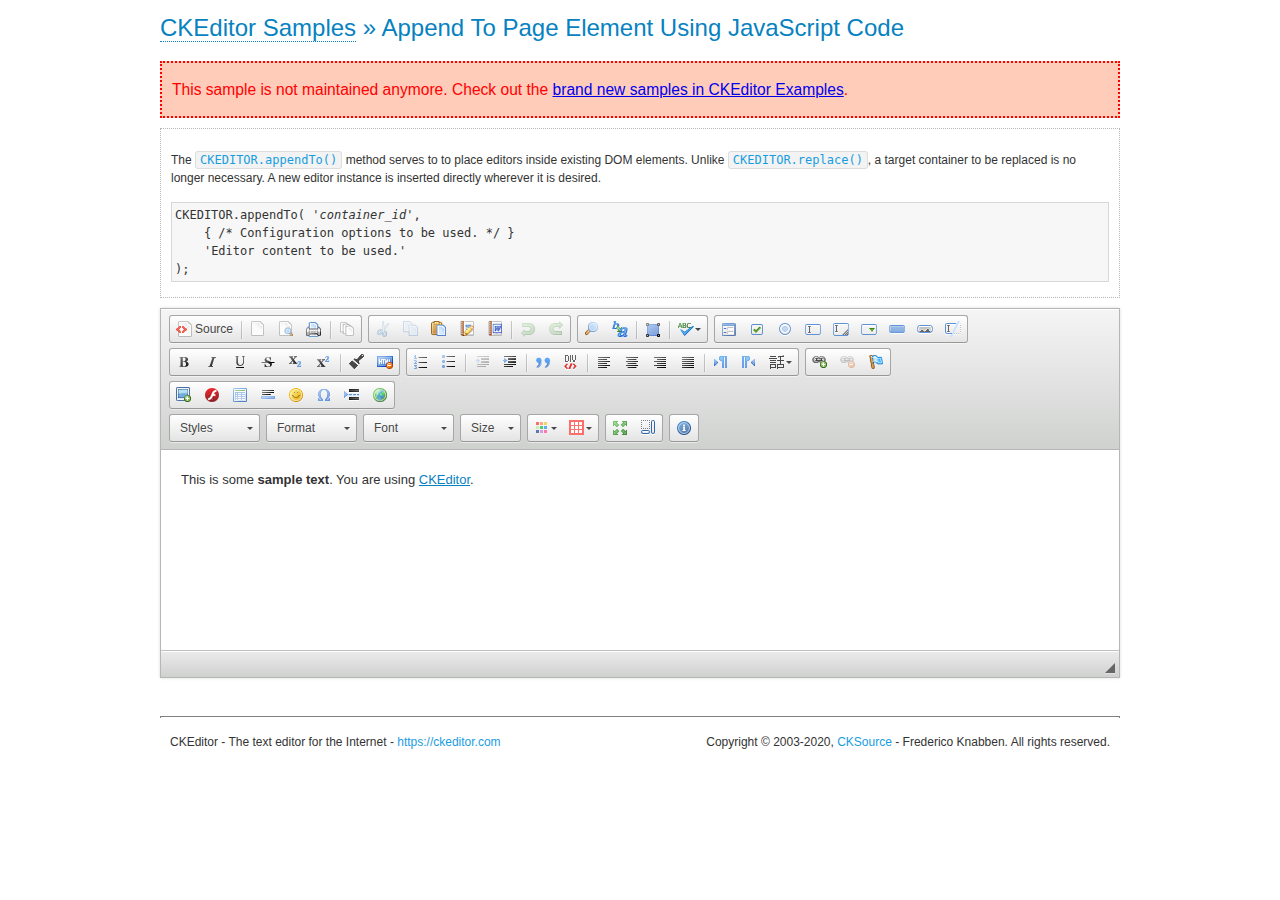
<file: articleEditor/ckeditor/samples/old/appendto.html>
<!DOCTYPE html>
<!--
Copyright (c) 2003-2020, CKSource - Frederico Knabben. All rights reserved.
For licensing, see LICENSE.md or https://ckeditor.com/legal/ckeditor-oss-license
-->
<html lang="en">
<head>
	<meta charset="utf-8">
	<title>Append To Page Element Using JavaScript Code &mdash; CKEditor Sample</title>
	<script src="../../ckeditor.js"></script>
	<link rel="stylesheet" href="sample.css">
	<meta name="description" content="Try the latest sample of CKEditor 4 and learn more about customizing your WYSIWYG editor with endless possibilities.">
</head>
<body>
	<h1 class="samples">
		<a href="index.html">CKEditor Samples</a> &raquo; Append To Page Element Using JavaScript Code
	</h1>
	<div class="warning deprecated">
		This sample is not maintained anymore. Check out the <a href="https://ckeditor.com/docs/ckeditor4/latest/examples/index.html">brand new samples in CKEditor Examples</a>.
	</div>
	<div id="section1">
		<div class="description">
			<p>
				The <code><a class="samples" href="https://ckeditor.com/docs/ckeditor4/latest/api/CKEDITOR.html#method-appendTo">CKEDITOR.appendTo()</a></code> method serves to to place editors inside existing DOM elements. Unlike <code><a class="samples" href="https://ckeditor.com/docs/ckeditor4/latest/api/CKEDITOR.html#method-replace">CKEDITOR.replace()</a></code>,
				a target container to be replaced is no longer necessary. A new editor
				instance is inserted directly wherever it is desired.
			</p>
<pre class="samples">CKEDITOR.appendTo( '<em>container_id</em>',
	{ /* Configuration options to be used. */ }
	'Editor content to be used.'
);</pre>
		</div>
		<script>

			// This call can be placed at any point after the
			// DOM element to append CKEditor to or inside the <head><script>
			// in a window.onload event handler.

			// Append a CKEditor instance using the default configuration and the
			// provided content to the <div> element of ID "section1".
			CKEDITOR.appendTo( 'section1',
				null,
				'<p>This is some <strong>sample text</strong>. You are using <a href="https://ckeditor.com/">CKEditor</a>.</p>'
			);

		</script>
	</div>
	<br>
	<div id="footer">
		<hr>
		<p>
			CKEditor - The text editor for the Internet - <a class="samples" href="https://ckeditor.com/">https://ckeditor.com</a>
		</p>
		<p id="copy">
			Copyright &copy; 2003-2020, <a class="samples" href="https://cksource.com/">CKSource</a> - Frederico
			Knabben. All rights reserved.
		</p>
	</div>
</body>
</html>
</file>
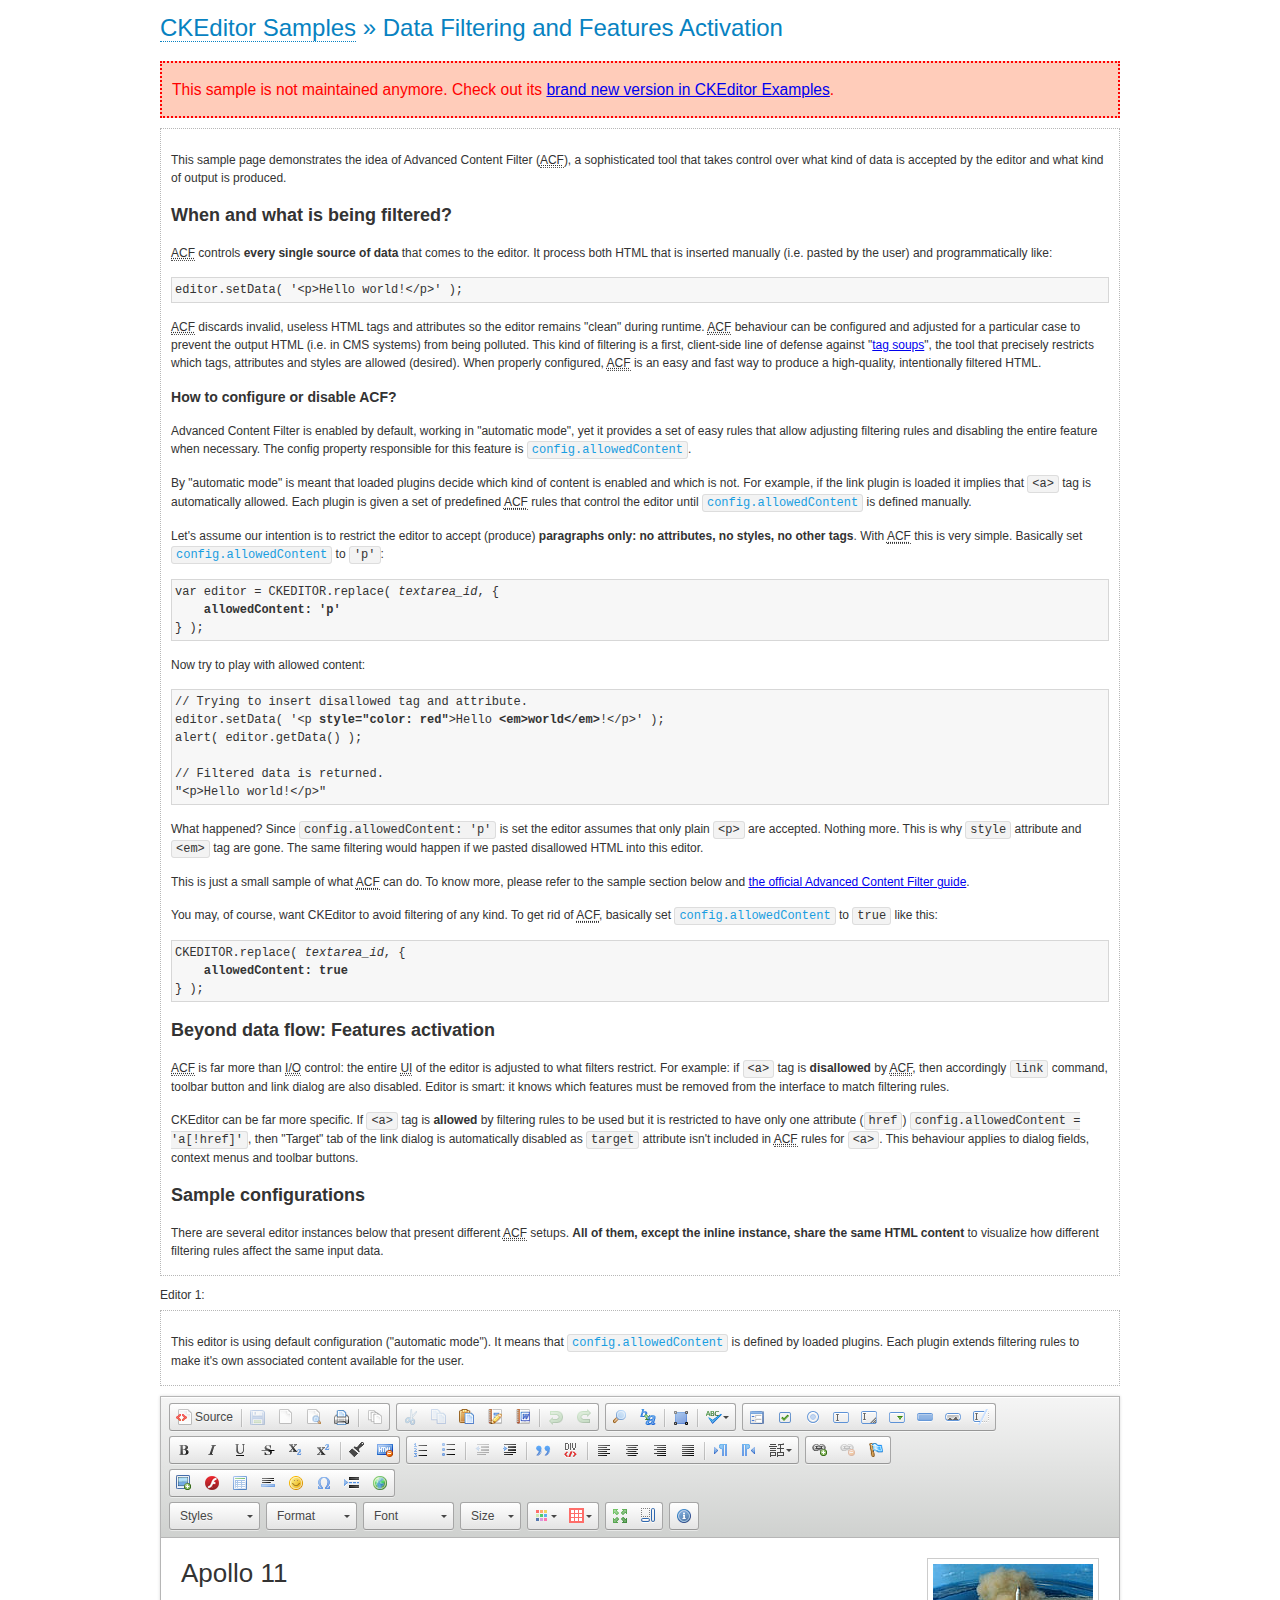
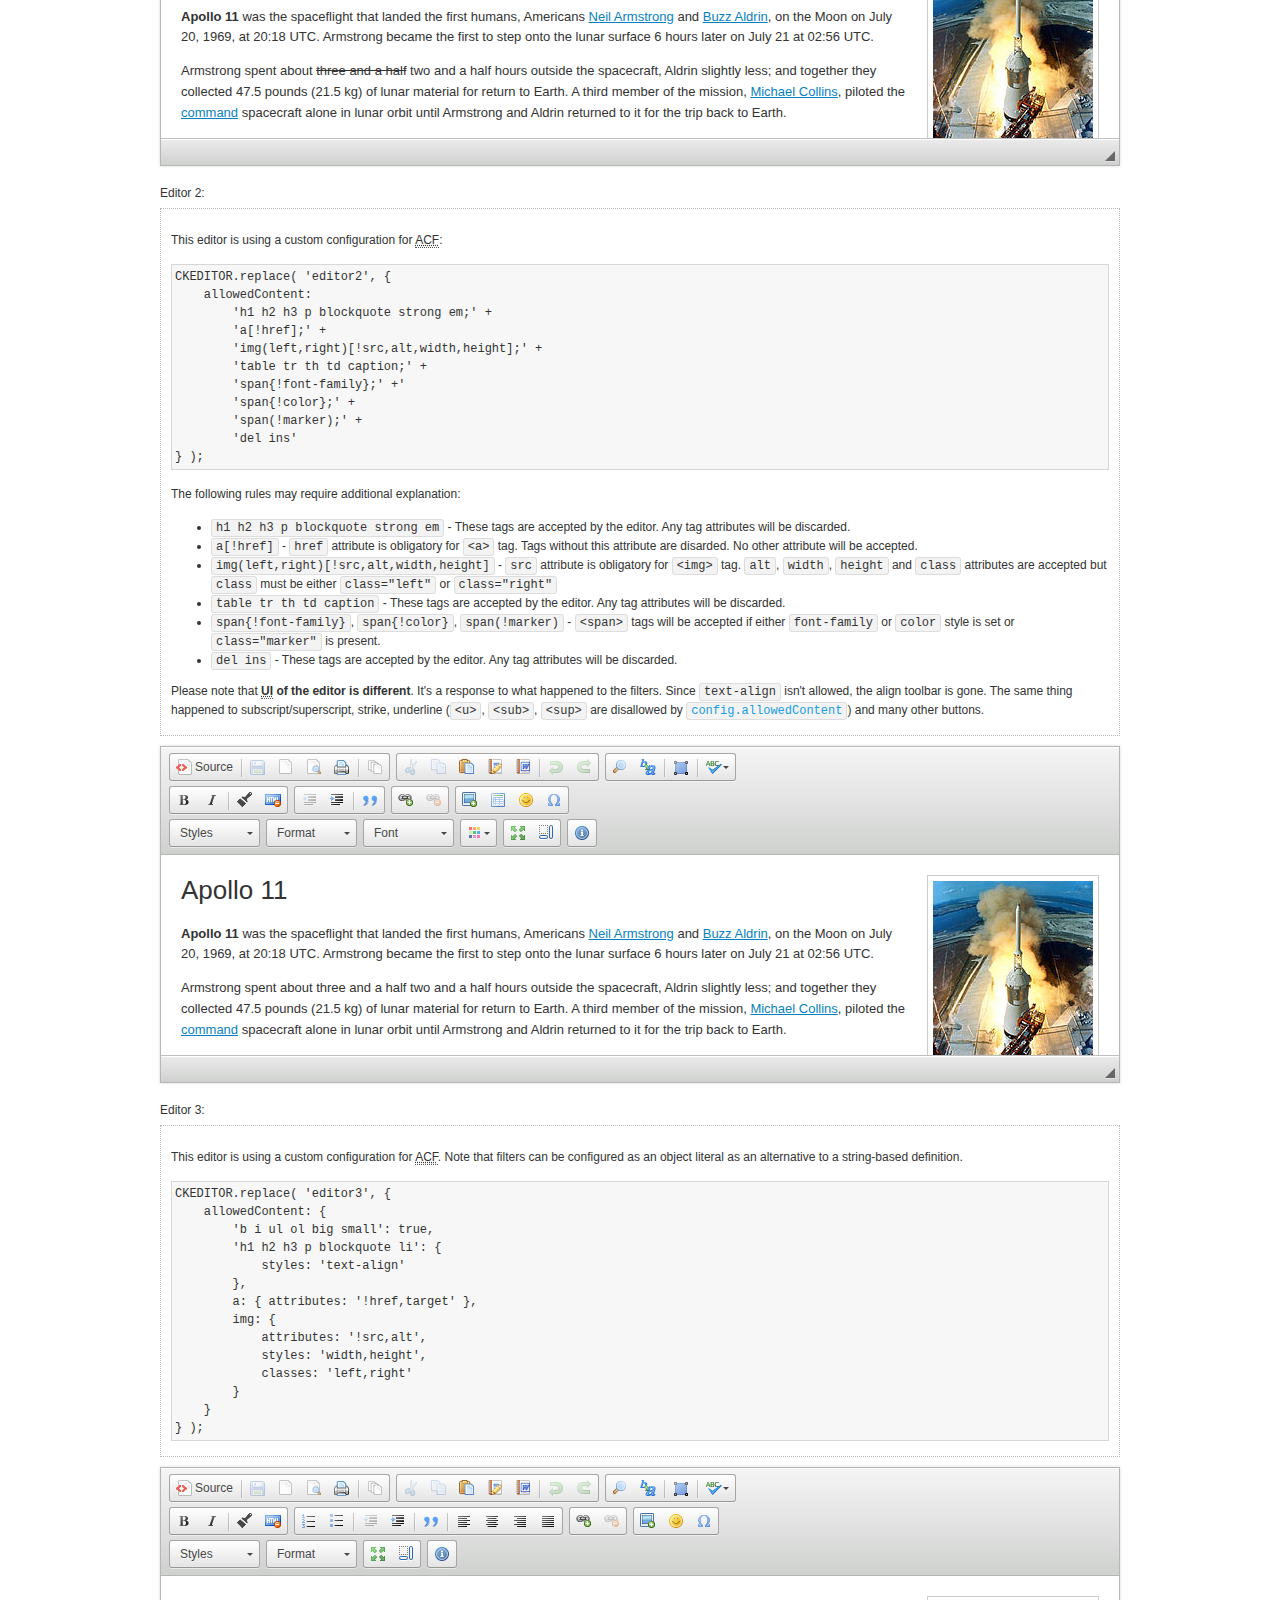
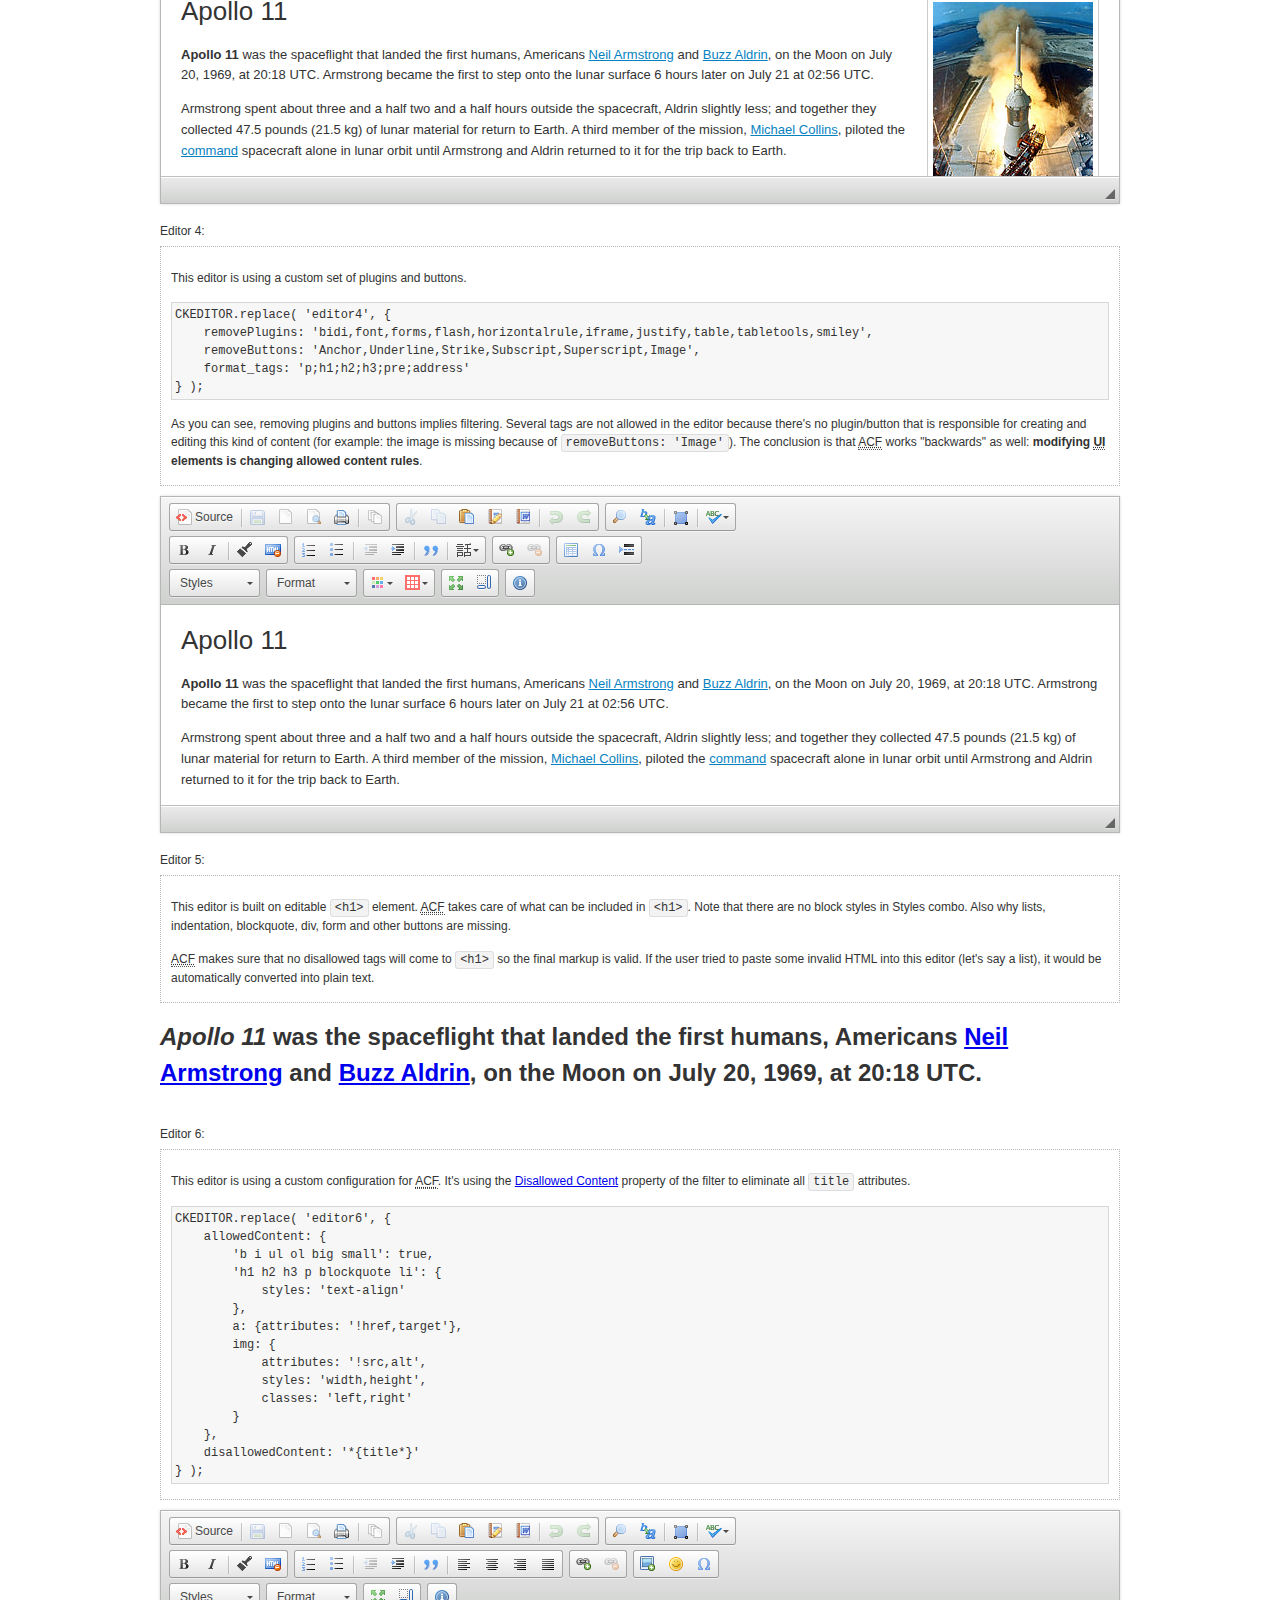
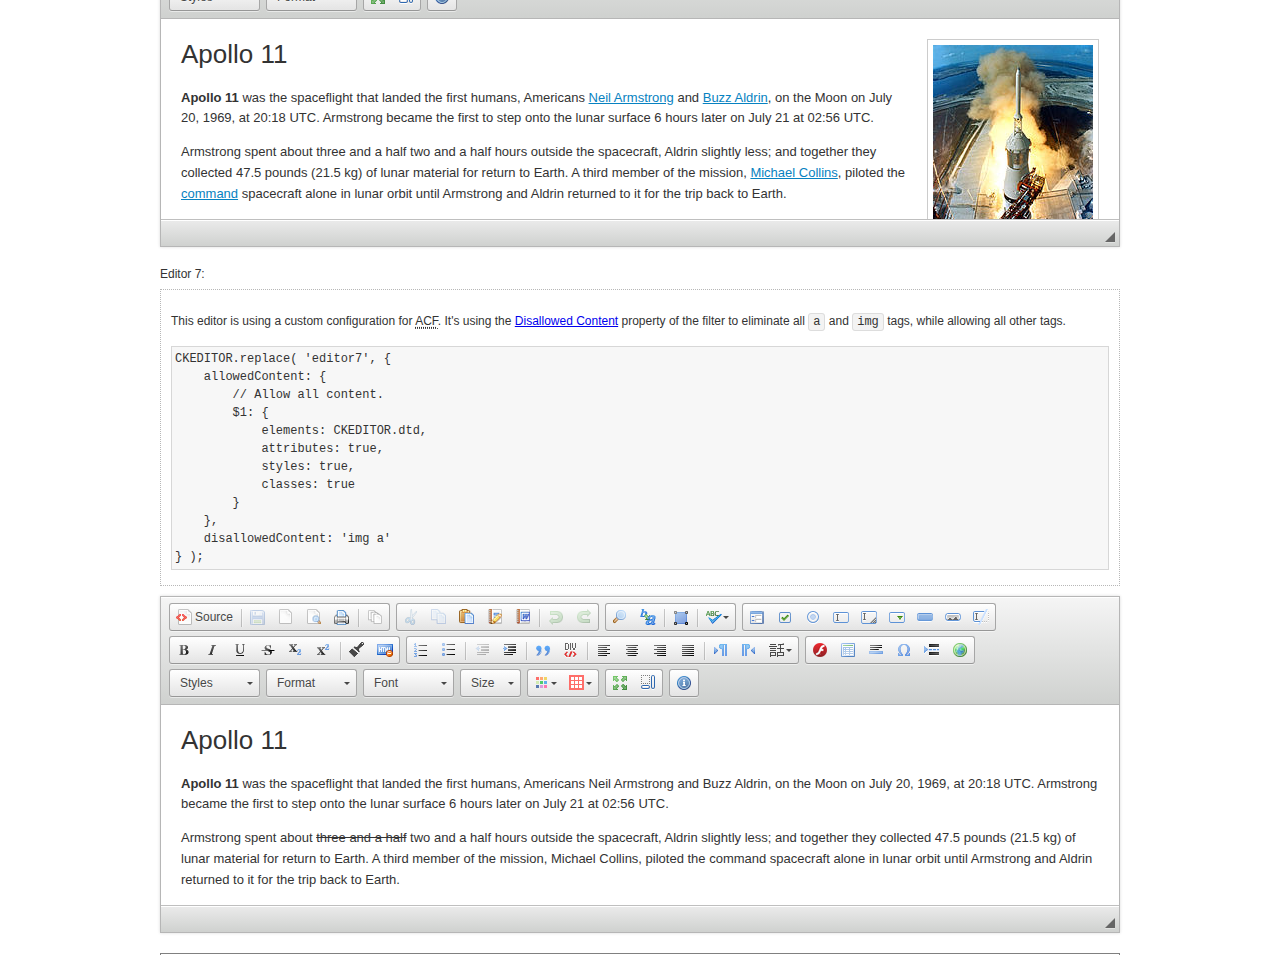
<file: articleEditor/ckeditor/samples/old/datafiltering.html>
<!DOCTYPE html>
<!--
Copyright (c) 2003-2020, CKSource - Frederico Knabben. All rights reserved.
For licensing, see LICENSE.md or https://ckeditor.com/legal/ckeditor-oss-license
-->
<html lang="en">
<head>
	<meta charset="utf-8">
	<title>Data Filtering &mdash; CKEditor Sample</title>
	<script src="../../ckeditor.js"></script>
	<link rel="stylesheet" href="sample.css">
	<meta name="description" content="Try the latest sample of CKEditor 4 and learn more about customizing your WYSIWYG editor with endless possibilities.">
	<script>
		// Remove advanced tabs for all editors.
		CKEDITOR.config.removeDialogTabs = 'image:advanced;link:advanced;flash:advanced;creatediv:advanced;editdiv:advanced';
	</script>
</head>
<body>
	<h1 class="samples">
		<a href="index.html">CKEditor Samples</a> &raquo; Data Filtering and Features Activation
	</h1>
	<div class="warning deprecated">
		This sample is not maintained anymore. Check out its <a href="https://ckeditor.com/docs/ckeditor4/latest/examples/acf.html">brand new version in CKEditor Examples</a>.
	</div>
	<div class="description">
		<p>
			This sample page demonstrates the idea of Advanced Content Filter
			(<abbr title="Advanced Content Filter">ACF</abbr>), a sophisticated
			tool that takes control over what kind of data is accepted by the editor and what
			kind of output is produced.
		</p>
		<h2>When and what is being filtered?</h2>
		<p>
			<abbr title="Advanced Content Filter">ACF</abbr> controls
			<strong>every single source of data</strong> that comes to the editor.
			It process both HTML that is inserted manually (i.e. pasted by the user)
			and programmatically like:
		</p>
<pre class="samples">
editor.setData( '&lt;p&gt;Hello world!&lt;/p&gt;' );
</pre>
		<p>
			<abbr title="Advanced Content Filter">ACF</abbr> discards invalid,
			useless HTML tags and attributes so the editor remains "clean" during
			runtime. <abbr title="Advanced Content Filter">ACF</abbr> behaviour
			can be configured and adjusted for a particular case to prevent the
			output HTML (i.e. in CMS systems) from being polluted.

			This kind of filtering is a first, client-side line of defense
			against "<a href="http://en.wikipedia.org/wiki/Tag_soup">tag soups</a>",
			the tool that precisely restricts which tags, attributes and styles
			are allowed (desired). When properly configured, <abbr title="Advanced Content Filter">ACF</abbr>
			is an easy and fast way to produce a high-quality, intentionally filtered HTML.
		</p>

		<h3>How to configure or disable ACF?</h3>
		<p>
			Advanced Content Filter is enabled by default, working in "automatic mode", yet
			it provides a set of easy rules that allow adjusting filtering rules
			and disabling the entire feature when necessary. The config property
			responsible for this feature is <code><a class="samples"
			href="https://ckeditor.com/docs/ckeditor4/latest/api/CKEDITOR_config.html#cfg-allowedContent">config.allowedContent</a></code>.
		</p>
		<p>
			By "automatic mode" is meant that loaded plugins decide which kind
			of content is enabled and which is not. For example, if the link
			plugin is loaded it implies that <code>&lt;a&gt;</code> tag is
			automatically allowed. Each plugin is given a set
			of predefined <abbr title="Advanced Content Filter">ACF</abbr> rules
			that control the editor until <code><a class="samples"
			href="https://ckeditor.com/docs/ckeditor4/latest/api/CKEDITOR_config.html#cfg-allowedContent">
			config.allowedContent</a></code>
			is defined manually.
		</p>
		<p>
			Let's assume our intention is to restrict the editor to accept (produce) <strong>paragraphs
			only: no attributes, no styles, no other tags</strong>.
			With <abbr title="Advanced Content Filter">ACF</abbr>
			this is very simple. Basically set <code><a class="samples"
			href="https://ckeditor.com/docs/ckeditor4/latest/api/CKEDITOR_config.html#cfg-allowedContent">
			config.allowedContent</a></code> to <code>'p'</code>:
		</p>
<pre class="samples">
var editor = CKEDITOR.replace( <em>textarea_id</em>, {
	<strong>allowedContent: 'p'</strong>
} );
</pre>
		<p>
			Now try to play with allowed content:
		</p>
<pre class="samples">
// Trying to insert disallowed tag and attribute.
editor.setData( '&lt;p <strong>style="color: red"</strong>&gt;Hello <strong>&lt;em&gt;world&lt;/em&gt;</strong>!&lt;/p&gt;' );
alert( editor.getData() );

// Filtered data is returned.
"&lt;p&gt;Hello world!&lt;/p&gt;"
</pre>
		<p>
			What happened? Since <code>config.allowedContent: 'p'</code> is set the editor assumes
			that only plain <code>&lt;p&gt;</code> are accepted. Nothing more. This is why
			<code>style</code> attribute and <code>&lt;em&gt;</code> tag are gone. The same
			filtering would happen if we pasted disallowed HTML into this editor.
		</p>
		<p>
			This is just a small sample of what <abbr title="Advanced Content Filter">ACF</abbr>
			can do. To know more, please refer to the sample section below and
			<a href="https://ckeditor.com/docs/ckeditor4/latest/guide/dev_advanced_content_filter.html">the official Advanced Content Filter guide</a>.
		</p>
		<p>
			You may, of course, want CKEditor to avoid filtering of any kind.
			To get rid of <abbr title="Advanced Content Filter">ACF</abbr>,
			basically set <code><a class="samples"
			href="https://ckeditor.com/docs/ckeditor4/latest/api/CKEDITOR_config.html#cfg-allowedContent">
			config.allowedContent</a></code> to <code>true</code> like this:
		</p>
<pre class="samples">
CKEDITOR.replace( <em>textarea_id</em>, {
	<strong>allowedContent: true</strong>
} );
</pre>

		<h2>Beyond data flow: Features activation</h2>
		<p>
			<abbr title="Advanced Content Filter">ACF</abbr> is far more than
			<abbr title="Input/Output">I/O</abbr> control: the entire
			<abbr title="User Interface">UI</abbr> of the editor is adjusted to what
			filters restrict. For example: if <code>&lt;a&gt;</code> tag is
			<strong>disallowed</strong>
			by <abbr title="Advanced Content Filter">ACF</abbr>,
			then accordingly <code>link</code> command, toolbar button and link dialog
			are also disabled. Editor is smart: it knows which features must be
			removed from the interface to match filtering rules.
		</p>
		<p>
			CKEditor can be far more specific. If <code>&lt;a&gt;</code> tag is
			<strong>allowed</strong> by filtering rules to be used but it is restricted
			to have only one attribute (<code>href</code>)
			<code>config.allowedContent = 'a[!href]'</code>, then
			"Target" tab of the link dialog is automatically disabled as <code>target</code>
			attribute isn't included in <abbr title="Advanced Content Filter">ACF</abbr> rules
			for <code>&lt;a&gt;</code>. This behaviour applies to dialog fields, context
			menus and toolbar buttons.
		</p>

		<h2>Sample configurations</h2>
		<p>
			There are several editor instances below that present different
			<abbr title="Advanced Content Filter">ACF</abbr> setups. <strong>All of them,
			except the inline instance, share the same HTML content</strong> to visualize
			how different filtering rules affect the same input data.
		</p>
	</div>

	<div>
		<label for="editor1">
			Editor 1:
		</label>
		<div class="description">
			<p>
				This editor is using default configuration ("automatic mode"). It means that
				<code><a class="samples"
				href="https://ckeditor.com/docs/ckeditor4/latest/api/CKEDITOR_config.html#cfg-allowedContent">
				config.allowedContent</a></code> is defined by loaded plugins.
				Each plugin extends filtering rules to make it's own associated content
				available for the user.
			</p>
		</div>
		<textarea cols="80" id="editor1" name="editor1" rows="10">
			&lt;h1&gt;&lt;img alt=&quot;Saturn V carrying Apollo 11&quot; class=&quot;right&quot; src=&quot;assets/sample.jpg&quot;/&gt; Apollo 11&lt;/h1&gt; &lt;p&gt;&lt;b&gt;Apollo 11&lt;/b&gt; was the spaceflight that landed the first humans, Americans &lt;a href=&quot;http://en.wikipedia.org/wiki/Neil_Armstrong&quot; title=&quot;Neil Armstrong&quot;&gt;Neil Armstrong&lt;/a&gt; and &lt;a href=&quot;http://en.wikipedia.org/wiki/Buzz_Aldrin&quot; title=&quot;Buzz Aldrin&quot;&gt;Buzz Aldrin&lt;/a&gt;, on the Moon on July 20, 1969, at 20:18 UTC. Armstrong became the first to step onto the lunar surface 6 hours later on July 21 at 02:56 UTC.&lt;/p&gt; &lt;p&gt;Armstrong spent about &lt;s&gt;three and a half&lt;/s&gt; two and a half hours outside the spacecraft, Aldrin slightly less; and together they collected 47.5 pounds (21.5&amp;nbsp;kg) of lunar material for return to Earth. A third member of the mission, &lt;a href=&quot;http://en.wikipedia.org/wiki/Michael_Collins_(astronaut)&quot; title=&quot;Michael Collins (astronaut)&quot;&gt;Michael Collins&lt;/a&gt;, piloted the &lt;a href=&quot;http://en.wikipedia.org/wiki/Apollo_Command/Service_Module&quot; title=&quot;Apollo Command/Service Module&quot;&gt;command&lt;/a&gt; spacecraft alone in lunar orbit until Armstrong and Aldrin returned to it for the trip back to Earth.&lt;/p&gt; &lt;h2&gt;Broadcasting and &lt;em&gt;quotes&lt;/em&gt; &lt;a id=&quot;quotes&quot; name=&quot;quotes&quot;&gt;&lt;/a&gt;&lt;/h2&gt; &lt;p&gt;Broadcast on live TV to a world-wide audience, Armstrong stepped onto the lunar surface and described the event as:&lt;/p&gt; &lt;blockquote&gt;&lt;p&gt;One small step for [a] man, one giant leap for mankind.&lt;/p&gt;&lt;/blockquote&gt; &lt;p&gt;Apollo 11 effectively ended the &lt;a href=&quot;http://en.wikipedia.org/wiki/Space_Race&quot; title=&quot;Space Race&quot;&gt;Space Race&lt;/a&gt; and fulfilled a national goal proposed in 1961 by the late U.S. President &lt;a href=&quot;http://en.wikipedia.org/wiki/John_F._Kennedy&quot; title=&quot;John F. Kennedy&quot;&gt;John F. Kennedy&lt;/a&gt; in a speech before the United States Congress:&lt;/p&gt; &lt;blockquote&gt;&lt;p&gt;[...] before this decade is out, of landing a man on the Moon and returning him safely to the Earth.&lt;/p&gt;&lt;/blockquote&gt; &lt;h2&gt;Technical details &lt;a id=&quot;tech-details&quot; name=&quot;tech-details&quot;&gt;&lt;/a&gt;&lt;/h2&gt; &lt;table align=&quot;right&quot; border=&quot;1&quot; bordercolor=&quot;#ccc&quot; cellpadding=&quot;5&quot; cellspacing=&quot;0&quot; style=&quot;border-collapse:collapse;margin:10px 0 10px 15px;&quot;&gt; &lt;caption&gt;&lt;strong&gt;Mission crew&lt;/strong&gt;&lt;/caption&gt; &lt;thead&gt; &lt;tr&gt; &lt;th scope=&quot;col&quot;&gt;Position&lt;/th&gt; &lt;th scope=&quot;col&quot;&gt;Astronaut&lt;/th&gt; &lt;/tr&gt; &lt;/thead&gt; &lt;tbody&gt; &lt;tr&gt; &lt;td&gt;Commander&lt;/td&gt; &lt;td&gt;Neil A. Armstrong&lt;/td&gt; &lt;/tr&gt; &lt;tr&gt; &lt;td&gt;Command Module Pilot&lt;/td&gt; &lt;td&gt;Michael Collins&lt;/td&gt; &lt;/tr&gt; &lt;tr&gt; &lt;td&gt;Lunar Module Pilot&lt;/td&gt; &lt;td&gt;Edwin &amp;quot;Buzz&amp;quot; E. Aldrin, Jr.&lt;/td&gt; &lt;/tr&gt; &lt;/tbody&gt; &lt;/table&gt; &lt;p&gt;Launched by a &lt;strong&gt;Saturn V&lt;/strong&gt; rocket from &lt;a href=&quot;http://en.wikipedia.org/wiki/Kennedy_Space_Center&quot; title=&quot;Kennedy Space Center&quot;&gt;Kennedy Space Center&lt;/a&gt; in Merritt Island, Florida on July 16, Apollo 11 was the fifth manned mission of &lt;a href=&quot;http://en.wikipedia.org/wiki/NASA&quot; title=&quot;NASA&quot;&gt;NASA&lt;/a&gt;&amp;#39;s Apollo program. The Apollo spacecraft had three parts:&lt;/p&gt; &lt;ol&gt; &lt;li&gt;&lt;strong&gt;Command Module&lt;/strong&gt; with a cabin for the three astronauts which was the only part which landed back on Earth&lt;/li&gt; &lt;li&gt;&lt;strong&gt;Service Module&lt;/strong&gt; which supported the Command Module with propulsion, electrical power, oxygen and water&lt;/li&gt; &lt;li&gt;&lt;strong&gt;Lunar Module&lt;/strong&gt; for landing on the Moon.&lt;/li&gt; &lt;/ol&gt; &lt;p&gt;After being sent to the Moon by the Saturn V&amp;#39;s upper stage, the astronauts separated the spacecraft from it and travelled for three days until they entered into lunar orbit. Armstrong and Aldrin then moved into the Lunar Module and landed in the &lt;a href=&quot;http://en.wikipedia.org/wiki/Mare_Tranquillitatis&quot; title=&quot;Mare Tranquillitatis&quot;&gt;Sea of Tranquility&lt;/a&gt;. They stayed a total of about 21 and a half hours on the lunar surface. After lifting off in the upper part of the Lunar Module and rejoining Collins in the Command Module, they returned to Earth and landed in the &lt;a href=&quot;http://en.wikipedia.org/wiki/Pacific_Ocean&quot; title=&quot;Pacific Ocean&quot;&gt;Pacific Ocean&lt;/a&gt; on July 24.&lt;/p&gt; &lt;hr/&gt; &lt;p style=&quot;text-align: right;&quot;&gt;&lt;small&gt;Source: &lt;a href=&quot;http://en.wikipedia.org/wiki/Apollo_11&quot;&gt;Wikipedia.org&lt;/a&gt;&lt;/small&gt;&lt;/p&gt;
		</textarea>

		<script>

			CKEDITOR.replace( 'editor1' );

		</script>
	</div>

	<br>

	<div>
		<label for="editor2">
			Editor 2:
		</label>
		<div class="description">
			<p>
				This editor is using a custom configuration for
				<abbr title="Advanced Content Filter">ACF</abbr>:
			</p>
<pre class="samples">
CKEDITOR.replace( 'editor2', {
	allowedContent:
		'h1 h2 h3 p blockquote strong em;' +
		'a[!href];' +
		'img(left,right)[!src,alt,width,height];' +
		'table tr th td caption;' +
		'span{!font-family};' +'
		'span{!color};' +
		'span(!marker);' +
		'del ins'
} );
</pre>
			<p>
				The following rules may require additional explanation:
			</p>
			<ul>
				<li>
					<code>h1 h2 h3 p blockquote strong em</code> - These tags
					are accepted by the editor. Any tag attributes will be discarded.
				</li>
				<li>
					<code>a[!href]</code> - <code>href</code> attribute is obligatory
					for <code>&lt;a&gt;</code> tag. Tags without this attribute
					are disarded. No other attribute will be accepted.
				</li>
				<li>
					<code>img(left,right)[!src,alt,width,height]</code> - <code>src</code>
					attribute is obligatory for <code>&lt;img&gt;</code> tag.
					<code>alt</code>, <code>width</code>, <code>height</code>
					and <code>class</code> attributes are accepted but
					<code>class</code> must be either <code>class="left"</code>
					or <code>class="right"</code>
				</li>
				<li>
					<code>table tr th td caption</code> - These tags
					are accepted by the editor. Any tag attributes will be discarded.
				</li>
				<li>
					<code>span{!font-family}</code>, <code>span{!color}</code>,
					<code>span(!marker)</code> - <code>&lt;span&gt;</code> tags
					will be accepted if either <code>font-family</code> or
					<code>color</code> style is set or <code>class="marker"</code>
					is present.
				</li>
				<li>
					<code>del ins</code> - These tags
					are accepted by the editor. Any tag attributes will be discarded.
				</li>
			</ul>
			<p>
				Please note that <strong><abbr title="User Interface">UI</abbr> of the
				editor is different</strong>. It's a response to what happened to the filters.
				Since <code>text-align</code> isn't allowed, the align toolbar is gone.
				The same thing happened to subscript/superscript, strike, underline
				(<code>&lt;u&gt;</code>, <code>&lt;sub&gt;</code>, <code>&lt;sup&gt;</code>
				are disallowed by <code><a class="samples"
				href="https://ckeditor.com/docs/ckeditor4/latest/api/CKEDITOR_config.html#cfg-allowedContent">
				config.allowedContent</a></code>) and many other buttons.
			</p>
		</div>
		<textarea cols="80" id="editor2" name="editor2" rows="10">
			&lt;h1&gt;&lt;img alt=&quot;Saturn V carrying Apollo 11&quot; class=&quot;right&quot; src=&quot;assets/sample.jpg&quot;/&gt; Apollo 11&lt;/h1&gt; &lt;p&gt;&lt;b&gt;Apollo 11&lt;/b&gt; was the spaceflight that landed the first humans, Americans &lt;a href=&quot;http://en.wikipedia.org/wiki/Neil_Armstrong&quot; title=&quot;Neil Armstrong&quot;&gt;Neil Armstrong&lt;/a&gt; and &lt;a href=&quot;http://en.wikipedia.org/wiki/Buzz_Aldrin&quot; title=&quot;Buzz Aldrin&quot;&gt;Buzz Aldrin&lt;/a&gt;, on the Moon on July 20, 1969, at 20:18 UTC. Armstrong became the first to step onto the lunar surface 6 hours later on July 21 at 02:56 UTC.&lt;/p&gt; &lt;p&gt;Armstrong spent about &lt;s&gt;three and a half&lt;/s&gt; two and a half hours outside the spacecraft, Aldrin slightly less; and together they collected 47.5 pounds (21.5&amp;nbsp;kg) of lunar material for return to Earth. A third member of the mission, &lt;a href=&quot;http://en.wikipedia.org/wiki/Michael_Collins_(astronaut)&quot; title=&quot;Michael Collins (astronaut)&quot;&gt;Michael Collins&lt;/a&gt;, piloted the &lt;a href=&quot;http://en.wikipedia.org/wiki/Apollo_Command/Service_Module&quot; title=&quot;Apollo Command/Service Module&quot;&gt;command&lt;/a&gt; spacecraft alone in lunar orbit until Armstrong and Aldrin returned to it for the trip back to Earth.&lt;/p&gt; &lt;h2&gt;Broadcasting and &lt;em&gt;quotes&lt;/em&gt; &lt;a id=&quot;quotes&quot; name=&quot;quotes&quot;&gt;&lt;/a&gt;&lt;/h2&gt; &lt;p&gt;Broadcast on live TV to a world-wide audience, Armstrong stepped onto the lunar surface and described the event as:&lt;/p&gt; &lt;blockquote&gt;&lt;p&gt;One small step for [a] man, one giant leap for mankind.&lt;/p&gt;&lt;/blockquote&gt; &lt;p&gt;Apollo 11 effectively ended the &lt;a href=&quot;http://en.wikipedia.org/wiki/Space_Race&quot; title=&quot;Space Race&quot;&gt;Space Race&lt;/a&gt; and fulfilled a national goal proposed in 1961 by the late U.S. President &lt;a href=&quot;http://en.wikipedia.org/wiki/John_F._Kennedy&quot; title=&quot;John F. Kennedy&quot;&gt;John F. Kennedy&lt;/a&gt; in a speech before the United States Congress:&lt;/p&gt; &lt;blockquote&gt;&lt;p&gt;[...] before this decade is out, of landing a man on the Moon and returning him safely to the Earth.&lt;/p&gt;&lt;/blockquote&gt; &lt;h2&gt;Technical details &lt;a id=&quot;tech-details&quot; name=&quot;tech-details&quot;&gt;&lt;/a&gt;&lt;/h2&gt; &lt;table align=&quot;right&quot; border=&quot;1&quot; bordercolor=&quot;#ccc&quot; cellpadding=&quot;5&quot; cellspacing=&quot;0&quot; style=&quot;border-collapse:collapse;margin:10px 0 10px 15px;&quot;&gt; &lt;caption&gt;&lt;strong&gt;Mission crew&lt;/strong&gt;&lt;/caption&gt; &lt;thead&gt; &lt;tr&gt; &lt;th scope=&quot;col&quot;&gt;Position&lt;/th&gt; &lt;th scope=&quot;col&quot;&gt;Astronaut&lt;/th&gt; &lt;/tr&gt; &lt;/thead&gt; &lt;tbody&gt; &lt;tr&gt; &lt;td&gt;Commander&lt;/td&gt; &lt;td&gt;Neil A. Armstrong&lt;/td&gt; &lt;/tr&gt; &lt;tr&gt; &lt;td&gt;Command Module Pilot&lt;/td&gt; &lt;td&gt;Michael Collins&lt;/td&gt; &lt;/tr&gt; &lt;tr&gt; &lt;td&gt;Lunar Module Pilot&lt;/td&gt; &lt;td&gt;Edwin &amp;quot;Buzz&amp;quot; E. Aldrin, Jr.&lt;/td&gt; &lt;/tr&gt; &lt;/tbody&gt; &lt;/table&gt; &lt;p&gt;Launched by a &lt;strong&gt;Saturn V&lt;/strong&gt; rocket from &lt;a href=&quot;http://en.wikipedia.org/wiki/Kennedy_Space_Center&quot; title=&quot;Kennedy Space Center&quot;&gt;Kennedy Space Center&lt;/a&gt; in Merritt Island, Florida on July 16, Apollo 11 was the fifth manned mission of &lt;a href=&quot;http://en.wikipedia.org/wiki/NASA&quot; title=&quot;NASA&quot;&gt;NASA&lt;/a&gt;&amp;#39;s Apollo program. The Apollo spacecraft had three parts:&lt;/p&gt; &lt;ol&gt; &lt;li&gt;&lt;strong&gt;Command Module&lt;/strong&gt; with a cabin for the three astronauts which was the only part which landed back on Earth&lt;/li&gt; &lt;li&gt;&lt;strong&gt;Service Module&lt;/strong&gt; which supported the Command Module with propulsion, electrical power, oxygen and water&lt;/li&gt; &lt;li&gt;&lt;strong&gt;Lunar Module&lt;/strong&gt; for landing on the Moon.&lt;/li&gt; &lt;/ol&gt; &lt;p&gt;After being sent to the Moon by the Saturn V&amp;#39;s upper stage, the astronauts separated the spacecraft from it and travelled for three days until they entered into lunar orbit. Armstrong and Aldrin then moved into the Lunar Module and landed in the &lt;a href=&quot;http://en.wikipedia.org/wiki/Mare_Tranquillitatis&quot; title=&quot;Mare Tranquillitatis&quot;&gt;Sea of Tranquility&lt;/a&gt;. They stayed a total of about 21 and a half hours on the lunar surface. After lifting off in the upper part of the Lunar Module and rejoining Collins in the Command Module, they returned to Earth and landed in the &lt;a href=&quot;http://en.wikipedia.org/wiki/Pacific_Ocean&quot; title=&quot;Pacific Ocean&quot;&gt;Pacific Ocean&lt;/a&gt; on July 24.&lt;/p&gt; &lt;hr/&gt; &lt;p style=&quot;text-align: right;&quot;&gt;&lt;small&gt;Source: &lt;a href=&quot;http://en.wikipedia.org/wiki/Apollo_11&quot;&gt;Wikipedia.org&lt;/a&gt;&lt;/small&gt;&lt;/p&gt;
		</textarea>
		<script>

			CKEDITOR.replace( 'editor2', {
				allowedContent:
					'h1 h2 h3 p blockquote strong em;' +
					'a[!href];' +
					'img(left,right)[!src,alt,width,height];' +
					'table tr th td caption;' +
					'span{!font-family};' +
					'span{!color};' +
					'span(!marker);' +
					'del ins'
			} );

		</script>
	</div>

	<br>

	<div>
		<label for="editor3">
			Editor 3:
		</label>
		<div class="description">
			<p>
				This editor is using a custom configuration for
				<abbr title="Advanced Content Filter">ACF</abbr>.
				Note that filters can be configured as an object literal
				as an alternative to a string-based definition.
			</p>
<pre class="samples">
CKEDITOR.replace( 'editor3', {
	allowedContent: {
		'b i ul ol big small': true,
		'h1 h2 h3 p blockquote li': {
			styles: 'text-align'
		},
		a: { attributes: '!href,target' },
		img: {
			attributes: '!src,alt',
			styles: 'width,height',
			classes: 'left,right'
		}
	}
} );
</pre>
		</div>
		<textarea cols="80" id="editor3" name="editor3" rows="10">
			&lt;h1&gt;&lt;img alt=&quot;Saturn V carrying Apollo 11&quot; class=&quot;right&quot; src=&quot;assets/sample.jpg&quot;/&gt; Apollo 11&lt;/h1&gt; &lt;p&gt;&lt;b&gt;Apollo 11&lt;/b&gt; was the spaceflight that landed the first humans, Americans &lt;a href=&quot;http://en.wikipedia.org/wiki/Neil_Armstrong&quot; title=&quot;Neil Armstrong&quot;&gt;Neil Armstrong&lt;/a&gt; and &lt;a href=&quot;http://en.wikipedia.org/wiki/Buzz_Aldrin&quot; title=&quot;Buzz Aldrin&quot;&gt;Buzz Aldrin&lt;/a&gt;, on the Moon on July 20, 1969, at 20:18 UTC. Armstrong became the first to step onto the lunar surface 6 hours later on July 21 at 02:56 UTC.&lt;/p&gt; &lt;p&gt;Armstrong spent about &lt;s&gt;three and a half&lt;/s&gt; two and a half hours outside the spacecraft, Aldrin slightly less; and together they collected 47.5 pounds (21.5&amp;nbsp;kg) of lunar material for return to Earth. A third member of the mission, &lt;a href=&quot;http://en.wikipedia.org/wiki/Michael_Collins_(astronaut)&quot; title=&quot;Michael Collins (astronaut)&quot;&gt;Michael Collins&lt;/a&gt;, piloted the &lt;a href=&quot;http://en.wikipedia.org/wiki/Apollo_Command/Service_Module&quot; title=&quot;Apollo Command/Service Module&quot;&gt;command&lt;/a&gt; spacecraft alone in lunar orbit until Armstrong and Aldrin returned to it for the trip back to Earth.&lt;/p&gt; &lt;h2&gt;Broadcasting and &lt;em&gt;quotes&lt;/em&gt; &lt;a id=&quot;quotes&quot; name=&quot;quotes&quot;&gt;&lt;/a&gt;&lt;/h2&gt; &lt;p&gt;Broadcast on live TV to a world-wide audience, Armstrong stepped onto the lunar surface and described the event as:&lt;/p&gt; &lt;blockquote&gt;&lt;p&gt;One small step for [a] man, one giant leap for mankind.&lt;/p&gt;&lt;/blockquote&gt; &lt;p&gt;Apollo 11 effectively ended the &lt;a href=&quot;http://en.wikipedia.org/wiki/Space_Race&quot; title=&quot;Space Race&quot;&gt;Space Race&lt;/a&gt; and fulfilled a national goal proposed in 1961 by the late U.S. President &lt;a href=&quot;http://en.wikipedia.org/wiki/John_F._Kennedy&quot; title=&quot;John F. Kennedy&quot;&gt;John F. Kennedy&lt;/a&gt; in a speech before the United States Congress:&lt;/p&gt; &lt;blockquote&gt;&lt;p&gt;[...] before this decade is out, of landing a man on the Moon and returning him safely to the Earth.&lt;/p&gt;&lt;/blockquote&gt; &lt;h2&gt;Technical details &lt;a id=&quot;tech-details&quot; name=&quot;tech-details&quot;&gt;&lt;/a&gt;&lt;/h2&gt; &lt;table align=&quot;right&quot; border=&quot;1&quot; bordercolor=&quot;#ccc&quot; cellpadding=&quot;5&quot; cellspacing=&quot;0&quot; style=&quot;border-collapse:collapse;margin:10px 0 10px 15px;&quot;&gt; &lt;caption&gt;&lt;strong&gt;Mission crew&lt;/strong&gt;&lt;/caption&gt; &lt;thead&gt; &lt;tr&gt; &lt;th scope=&quot;col&quot;&gt;Position&lt;/th&gt; &lt;th scope=&quot;col&quot;&gt;Astronaut&lt;/th&gt; &lt;/tr&gt; &lt;/thead&gt; &lt;tbody&gt; &lt;tr&gt; &lt;td&gt;Commander&lt;/td&gt; &lt;td&gt;Neil A. Armstrong&lt;/td&gt; &lt;/tr&gt; &lt;tr&gt; &lt;td&gt;Command Module Pilot&lt;/td&gt; &lt;td&gt;Michael Collins&lt;/td&gt; &lt;/tr&gt; &lt;tr&gt; &lt;td&gt;Lunar Module Pilot&lt;/td&gt; &lt;td&gt;Edwin &amp;quot;Buzz&amp;quot; E. Aldrin, Jr.&lt;/td&gt; &lt;/tr&gt; &lt;/tbody&gt; &lt;/table&gt; &lt;p&gt;Launched by a &lt;strong&gt;Saturn V&lt;/strong&gt; rocket from &lt;a href=&quot;http://en.wikipedia.org/wiki/Kennedy_Space_Center&quot; title=&quot;Kennedy Space Center&quot;&gt;Kennedy Space Center&lt;/a&gt; in Merritt Island, Florida on July 16, Apollo 11 was the fifth manned mission of &lt;a href=&quot;http://en.wikipedia.org/wiki/NASA&quot; title=&quot;NASA&quot;&gt;NASA&lt;/a&gt;&amp;#39;s Apollo program. The Apollo spacecraft had three parts:&lt;/p&gt; &lt;ol&gt; &lt;li&gt;&lt;strong&gt;Command Module&lt;/strong&gt; with a cabin for the three astronauts which was the only part which landed back on Earth&lt;/li&gt; &lt;li&gt;&lt;strong&gt;Service Module&lt;/strong&gt; which supported the Command Module with propulsion, electrical power, oxygen and water&lt;/li&gt; &lt;li&gt;&lt;strong&gt;Lunar Module&lt;/strong&gt; for landing on the Moon.&lt;/li&gt; &lt;/ol&gt; &lt;p&gt;After being sent to the Moon by the Saturn V&amp;#39;s upper stage, the astronauts separated the spacecraft from it and travelled for three days until they entered into lunar orbit. Armstrong and Aldrin then moved into the Lunar Module and landed in the &lt;a href=&quot;http://en.wikipedia.org/wiki/Mare_Tranquillitatis&quot; title=&quot;Mare Tranquillitatis&quot;&gt;Sea of Tranquility&lt;/a&gt;. They stayed a total of about 21 and a half hours on the lunar surface. After lifting off in the upper part of the Lunar Module and rejoining Collins in the Command Module, they returned to Earth and landed in the &lt;a href=&quot;http://en.wikipedia.org/wiki/Pacific_Ocean&quot; title=&quot;Pacific Ocean&quot;&gt;Pacific Ocean&lt;/a&gt; on July 24.&lt;/p&gt; &lt;hr/&gt; &lt;p style=&quot;text-align: right;&quot;&gt;&lt;small&gt;Source: &lt;a href=&quot;http://en.wikipedia.org/wiki/Apollo_11&quot;&gt;Wikipedia.org&lt;/a&gt;&lt;/small&gt;&lt;/p&gt;
		</textarea>
		<script>

			CKEDITOR.replace( 'editor3', {
				allowedContent: {
					'b i ul ol big small': true,
					'h1 h2 h3 p blockquote li': {
						styles: 'text-align'
					},
					a: { attributes: '!href,target' },
					img: {
						attributes: '!src,alt',
						styles: 'width,height',
						classes: 'left,right'
					}
				}
			} );

		</script>
	</div>

	<br>

	<div>
		<label for="editor4">
			Editor 4:
		</label>
		<div class="description">
			<p>
				This editor is using a custom set of plugins and buttons.
			</p>
<pre class="samples">
CKEDITOR.replace( 'editor4', {
	removePlugins: 'bidi,font,forms,flash,horizontalrule,iframe,justify,table,tabletools,smiley',
	removeButtons: 'Anchor,Underline,Strike,Subscript,Superscript,Image',
	format_tags: 'p;h1;h2;h3;pre;address'
} );
</pre>
			<p>
				As you can see, removing plugins and buttons implies filtering.
				Several tags are not allowed in the editor because there's no
				plugin/button that is responsible for creating and editing this
				kind of content (for example: the image is missing because
				of <code>removeButtons: 'Image'</code>). The conclusion is that
				<abbr title="Advanced Content Filter">ACF</abbr> works "backwards"
				as well: <strong>modifying <abbr title="User Interface">UI</abbr>
				elements is changing allowed content rules</strong>.
			</p>
		</div>
		<textarea cols="80" id="editor4" name="editor4" rows="10">
			&lt;h1&gt;&lt;img alt=&quot;Saturn V carrying Apollo 11&quot; class=&quot;right&quot; src=&quot;assets/sample.jpg&quot;/&gt; Apollo 11&lt;/h1&gt; &lt;p&gt;&lt;b&gt;Apollo 11&lt;/b&gt; was the spaceflight that landed the first humans, Americans &lt;a href=&quot;http://en.wikipedia.org/wiki/Neil_Armstrong&quot; title=&quot;Neil Armstrong&quot;&gt;Neil Armstrong&lt;/a&gt; and &lt;a href=&quot;http://en.wikipedia.org/wiki/Buzz_Aldrin&quot; title=&quot;Buzz Aldrin&quot;&gt;Buzz Aldrin&lt;/a&gt;, on the Moon on July 20, 1969, at 20:18 UTC. Armstrong became the first to step onto the lunar surface 6 hours later on July 21 at 02:56 UTC.&lt;/p&gt; &lt;p&gt;Armstrong spent about &lt;s&gt;three and a half&lt;/s&gt; two and a half hours outside the spacecraft, Aldrin slightly less; and together they collected 47.5 pounds (21.5&amp;nbsp;kg) of lunar material for return to Earth. A third member of the mission, &lt;a href=&quot;http://en.wikipedia.org/wiki/Michael_Collins_(astronaut)&quot; title=&quot;Michael Collins (astronaut)&quot;&gt;Michael Collins&lt;/a&gt;, piloted the &lt;a href=&quot;http://en.wikipedia.org/wiki/Apollo_Command/Service_Module&quot; title=&quot;Apollo Command/Service Module&quot;&gt;command&lt;/a&gt; spacecraft alone in lunar orbit until Armstrong and Aldrin returned to it for the trip back to Earth.&lt;/p&gt; &lt;h2&gt;Broadcasting and &lt;em&gt;quotes&lt;/em&gt; &lt;a id=&quot;quotes&quot; name=&quot;quotes&quot;&gt;&lt;/a&gt;&lt;/h2&gt; &lt;p&gt;Broadcast on live TV to a world-wide audience, Armstrong stepped onto the lunar surface and described the event as:&lt;/p&gt; &lt;blockquote&gt;&lt;p&gt;One small step for [a] man, one giant leap for mankind.&lt;/p&gt;&lt;/blockquote&gt; &lt;p&gt;Apollo 11 effectively ended the &lt;a href=&quot;http://en.wikipedia.org/wiki/Space_Race&quot; title=&quot;Space Race&quot;&gt;Space Race&lt;/a&gt; and fulfilled a national goal proposed in 1961 by the late U.S. President &lt;a href=&quot;http://en.wikipedia.org/wiki/John_F._Kennedy&quot; title=&quot;John F. Kennedy&quot;&gt;John F. Kennedy&lt;/a&gt; in a speech before the United States Congress:&lt;/p&gt; &lt;blockquote&gt;&lt;p&gt;[...] before this decade is out, of landing a man on the Moon and returning him safely to the Earth.&lt;/p&gt;&lt;/blockquote&gt; &lt;h2&gt;Technical details &lt;a id=&quot;tech-details&quot; name=&quot;tech-details&quot;&gt;&lt;/a&gt;&lt;/h2&gt; &lt;table align=&quot;right&quot; border=&quot;1&quot; bordercolor=&quot;#ccc&quot; cellpadding=&quot;5&quot; cellspacing=&quot;0&quot; style=&quot;border-collapse:collapse;margin:10px 0 10px 15px;&quot;&gt; &lt;caption&gt;&lt;strong&gt;Mission crew&lt;/strong&gt;&lt;/caption&gt; &lt;thead&gt; &lt;tr&gt; &lt;th scope=&quot;col&quot;&gt;Position&lt;/th&gt; &lt;th scope=&quot;col&quot;&gt;Astronaut&lt;/th&gt; &lt;/tr&gt; &lt;/thead&gt; &lt;tbody&gt; &lt;tr&gt; &lt;td&gt;Commander&lt;/td&gt; &lt;td&gt;Neil A. Armstrong&lt;/td&gt; &lt;/tr&gt; &lt;tr&gt; &lt;td&gt;Command Module Pilot&lt;/td&gt; &lt;td&gt;Michael Collins&lt;/td&gt; &lt;/tr&gt; &lt;tr&gt; &lt;td&gt;Lunar Module Pilot&lt;/td&gt; &lt;td&gt;Edwin &amp;quot;Buzz&amp;quot; E. Aldrin, Jr.&lt;/td&gt; &lt;/tr&gt; &lt;/tbody&gt; &lt;/table&gt; &lt;p&gt;Launched by a &lt;strong&gt;Saturn V&lt;/strong&gt; rocket from &lt;a href=&quot;http://en.wikipedia.org/wiki/Kennedy_Space_Center&quot; title=&quot;Kennedy Space Center&quot;&gt;Kennedy Space Center&lt;/a&gt; in Merritt Island, Florida on July 16, Apollo 11 was the fifth manned mission of &lt;a href=&quot;http://en.wikipedia.org/wiki/NASA&quot; title=&quot;NASA&quot;&gt;NASA&lt;/a&gt;&amp;#39;s Apollo program. The Apollo spacecraft had three parts:&lt;/p&gt; &lt;ol&gt; &lt;li&gt;&lt;strong&gt;Command Module&lt;/strong&gt; with a cabin for the three astronauts which was the only part which landed back on Earth&lt;/li&gt; &lt;li&gt;&lt;strong&gt;Service Module&lt;/strong&gt; which supported the Command Module with propulsion, electrical power, oxygen and water&lt;/li&gt; &lt;li&gt;&lt;strong&gt;Lunar Module&lt;/strong&gt; for landing on the Moon.&lt;/li&gt; &lt;/ol&gt; &lt;p&gt;After being sent to the Moon by the Saturn V&amp;#39;s upper stage, the astronauts separated the spacecraft from it and travelled for three days until they entered into lunar orbit. Armstrong and Aldrin then moved into the Lunar Module and landed in the &lt;a href=&quot;http://en.wikipedia.org/wiki/Mare_Tranquillitatis&quot; title=&quot;Mare Tranquillitatis&quot;&gt;Sea of Tranquility&lt;/a&gt;. They stayed a total of about 21 and a half hours on the lunar surface. After lifting off in the upper part of the Lunar Module and rejoining Collins in the Command Module, they returned to Earth and landed in the &lt;a href=&quot;http://en.wikipedia.org/wiki/Pacific_Ocean&quot; title=&quot;Pacific Ocean&quot;&gt;Pacific Ocean&lt;/a&gt; on July 24.&lt;/p&gt; &lt;hr/&gt; &lt;p style=&quot;text-align: right;&quot;&gt;&lt;small&gt;Source: &lt;a href=&quot;http://en.wikipedia.org/wiki/Apollo_11&quot;&gt;Wikipedia.org&lt;/a&gt;&lt;/small&gt;&lt;/p&gt;
		</textarea>
		<script>

			CKEDITOR.replace( 'editor4', {
				removePlugins: 'bidi,div,font,forms,flash,horizontalrule,iframe,justify,table,tabletools,smiley',
				removeButtons: 'Anchor,Underline,Strike,Subscript,Superscript,Image',
				format_tags: 'p;h1;h2;h3;pre;address'
			} );

		</script>
	</div>

	<br>

	<div>
		<label for="editor5">
			Editor 5:
		</label>
		<div class="description">
			<p>
				This editor is built on editable <code>&lt;h1&gt;</code> element.
				<abbr title="Advanced Content Filter">ACF</abbr> takes care of
				what can be included in <code>&lt;h1&gt;</code>. Note that there
				are no block styles in Styles combo. Also why lists, indentation,
				blockquote, div, form and other buttons are missing.
			</p>
			<p>
				<abbr title="Advanced Content Filter">ACF</abbr> makes sure that
				no disallowed tags will come to <code>&lt;h1&gt;</code> so the final
				markup is valid. If the user tried to paste some invalid HTML
				into this editor (let's say a list), it would be automatically
				converted into plain text.
			</p>
		</div>
		<h1 id="editor5" contenteditable="true">
			<em>Apollo 11</em> was the spaceflight that landed the first humans, Americans <a href="http://en.wikipedia.org/wiki/Neil_Armstrong" title="Neil Armstrong">Neil Armstrong</a> and <a href="http://en.wikipedia.org/wiki/Buzz_Aldrin" title="Buzz Aldrin">Buzz Aldrin</a>, on the Moon on July 20, 1969, at 20:18 UTC.
		</h1>
	</div>

	<br>

	<div>
		<label for="editor3">
			Editor 6:
		</label>
		<div class="description">
			<p>
				This editor is using a custom configuration for <abbr title="Advanced Content Filter">ACF</abbr>.
				It's using the <a href="https://ckeditor.com/docs/ckeditor4/latest/guide/dev_disallowed_content.html" rel="noopener noreferrer" target="_blank">
				Disallowed Content</a> property of the filter to eliminate all <code>title</code> attributes.
			</p>

<pre class="samples">
CKEDITOR.replace( 'editor6', {
	allowedContent: {
		'b i ul ol big small': true,
		'h1 h2 h3 p blockquote li': {
			styles: 'text-align'
		},
		a: {attributes: '!href,target'},
		img: {
			attributes: '!src,alt',
			styles: 'width,height',
			classes: 'left,right'
		}
	},
	disallowedContent: '*{title*}'
} );
</pre>
		</div>
		<textarea cols="80" id="editor6" name="editor6" rows="10">
			&lt;h1&gt;&lt;img alt=&quot;Saturn V carrying Apollo 11&quot; class=&quot;right&quot; src=&quot;assets/sample.jpg&quot;/&gt; Apollo 11&lt;/h1&gt; &lt;p&gt;&lt;b&gt;Apollo 11&lt;/b&gt; was the spaceflight that landed the first humans, Americans &lt;a href=&quot;http://en.wikipedia.org/wiki/Neil_Armstrong&quot; title=&quot;Neil Armstrong&quot;&gt;Neil Armstrong&lt;/a&gt; and &lt;a href=&quot;http://en.wikipedia.org/wiki/Buzz_Aldrin&quot; title=&quot;Buzz Aldrin&quot;&gt;Buzz Aldrin&lt;/a&gt;, on the Moon on July 20, 1969, at 20:18 UTC. Armstrong became the first to step onto the lunar surface 6 hours later on July 21 at 02:56 UTC.&lt;/p&gt; &lt;p&gt;Armstrong spent about &lt;s&gt;three and a half&lt;/s&gt; two and a half hours outside the spacecraft, Aldrin slightly less; and together they collected 47.5 pounds (21.5&amp;nbsp;kg) of lunar material for return to Earth. A third member of the mission, &lt;a href=&quot;http://en.wikipedia.org/wiki/Michael_Collins_(astronaut)&quot; title=&quot;Michael Collins (astronaut)&quot;&gt;Michael Collins&lt;/a&gt;, piloted the &lt;a href=&quot;http://en.wikipedia.org/wiki/Apollo_Command/Service_Module&quot; title=&quot;Apollo Command/Service Module&quot;&gt;command&lt;/a&gt; spacecraft alone in lunar orbit until Armstrong and Aldrin returned to it for the trip back to Earth.&lt;/p&gt; &lt;h2&gt;Broadcasting and &lt;em&gt;quotes&lt;/em&gt; &lt;a id=&quot;quotes&quot; name=&quot;quotes&quot;&gt;&lt;/a&gt;&lt;/h2&gt; &lt;p&gt;Broadcast on live TV to a world-wide audience, Armstrong stepped onto the lunar surface and described the event as:&lt;/p&gt; &lt;blockquote&gt;&lt;p&gt;One small step for [a] man, one giant leap for mankind.&lt;/p&gt;&lt;/blockquote&gt; &lt;p&gt;Apollo 11 effectively ended the &lt;a href=&quot;http://en.wikipedia.org/wiki/Space_Race&quot; title=&quot;Space Race&quot;&gt;Space Race&lt;/a&gt; and fulfilled a national goal proposed in 1961 by the late U.S. President &lt;a href=&quot;http://en.wikipedia.org/wiki/John_F._Kennedy&quot; title=&quot;John F. Kennedy&quot;&gt;John F. Kennedy&lt;/a&gt; in a speech before the United States Congress:&lt;/p&gt; &lt;blockquote&gt;&lt;p&gt;[...] before this decade is out, of landing a man on the Moon and returning him safely to the Earth.&lt;/p&gt;&lt;/blockquote&gt; &lt;h2&gt;Technical details &lt;a id=&quot;tech-details&quot; name=&quot;tech-details&quot;&gt;&lt;/a&gt;&lt;/h2&gt; &lt;table align=&quot;right&quot; border=&quot;1&quot; bordercolor=&quot;#ccc&quot; cellpadding=&quot;5&quot; cellspacing=&quot;0&quot; style=&quot;border-collapse:collapse;margin:10px 0 10px 15px;&quot;&gt; &lt;caption&gt;&lt;strong&gt;Mission crew&lt;/strong&gt;&lt;/caption&gt; &lt;thead&gt; &lt;tr&gt; &lt;th scope=&quot;col&quot;&gt;Position&lt;/th&gt; &lt;th scope=&quot;col&quot;&gt;Astronaut&lt;/th&gt; &lt;/tr&gt; &lt;/thead&gt; &lt;tbody&gt; &lt;tr&gt; &lt;td&gt;Commander&lt;/td&gt; &lt;td&gt;Neil A. Armstrong&lt;/td&gt; &lt;/tr&gt; &lt;tr&gt; &lt;td&gt;Command Module Pilot&lt;/td&gt; &lt;td&gt;Michael Collins&lt;/td&gt; &lt;/tr&gt; &lt;tr&gt; &lt;td&gt;Lunar Module Pilot&lt;/td&gt; &lt;td&gt;Edwin &amp;quot;Buzz&amp;quot; E. Aldrin, Jr.&lt;/td&gt; &lt;/tr&gt; &lt;/tbody&gt; &lt;/table&gt; &lt;p&gt;Launched by a &lt;strong&gt;Saturn V&lt;/strong&gt; rocket from &lt;a href=&quot;http://en.wikipedia.org/wiki/Kennedy_Space_Center&quot; title=&quot;Kennedy Space Center&quot;&gt;Kennedy Space Center&lt;/a&gt; in Merritt Island, Florida on July 16, Apollo 11 was the fifth manned mission of &lt;a href=&quot;http://en.wikipedia.org/wiki/NASA&quot; title=&quot;NASA&quot;&gt;NASA&lt;/a&gt;&amp;#39;s Apollo program. The Apollo spacecraft had three parts:&lt;/p&gt; &lt;ol&gt; &lt;li&gt;&lt;strong&gt;Command Module&lt;/strong&gt; with a cabin for the three astronauts which was the only part which landed back on Earth&lt;/li&gt; &lt;li&gt;&lt;strong&gt;Service Module&lt;/strong&gt; which supported the Command Module with propulsion, electrical power, oxygen and water&lt;/li&gt; &lt;li&gt;&lt;strong&gt;Lunar Module&lt;/strong&gt; for landing on the Moon.&lt;/li&gt; &lt;/ol&gt; &lt;p&gt;After being sent to the Moon by the Saturn V&amp;#39;s upper stage, the astronauts separated the spacecraft from it and travelled for three days until they entered into lunar orbit. Armstrong and Aldrin then moved into the Lunar Module and landed in the &lt;a href=&quot;http://en.wikipedia.org/wiki/Mare_Tranquillitatis&quot; title=&quot;Mare Tranquillitatis&quot;&gt;Sea of Tranquility&lt;/a&gt;. They stayed a total of about 21 and a half hours on the lunar surface. After lifting off in the upper part of the Lunar Module and rejoining Collins in the Command Module, they returned to Earth and landed in the &lt;a href=&quot;http://en.wikipedia.org/wiki/Pacific_Ocean&quot; title=&quot;Pacific Ocean&quot;&gt;Pacific Ocean&lt;/a&gt; on July 24.&lt;/p&gt; &lt;hr/&gt; &lt;p style=&quot;text-align: right;&quot;&gt;&lt;small&gt;Source: &lt;a href=&quot;http://en.wikipedia.org/wiki/Apollo_11&quot;&gt;Wikipedia.org&lt;/a&gt;&lt;/small&gt;&lt;/p&gt;
		</textarea>
		<script>

			CKEDITOR.replace( 'editor6', {
				allowedContent: {
					'b i ul ol big small': true,
					'h1 h2 h3 p blockquote li': {
						styles: 'text-align'
					},
					a: {attributes: '!href,target'},
					img: {
						attributes: '!src,alt',
						styles: 'width,height',
						classes: 'left,right'
					}
				},
				disallowedContent: '*{title*}'
			} );

		</script>
	</div>

	<br>

	<div>
		<label for="editor7">
			Editor 7:
		</label>
		<div class="description">
			<p>
				This editor is using a custom configuration for <abbr title="Advanced Content Filter">ACF</abbr>.
				It's using the <a href="https://ckeditor.com/docs/ckeditor4/latest/guide/dev_disallowed_content.html" rel="noopener noreferrer" target="_blank">
				Disallowed Content</a> property of the filter to eliminate all <code>a</code> and <code>img</code> tags,
				while allowing all other tags.
			</p>
<pre class="samples">
CKEDITOR.replace( 'editor7', {
	allowedContent: {
		// Allow all content.
		$1: {
			elements: CKEDITOR.dtd,
			attributes: true,
			styles: true,
			classes: true
		}
	},
	disallowedContent: 'img a'
} );
</pre>
		</div>
		<textarea cols="80" id="editor7" name="editor7" rows="10">
			&lt;h1&gt;&lt;img alt=&quot;Saturn V carrying Apollo 11&quot; class=&quot;right&quot; src=&quot;assets/sample.jpg&quot;/&gt; Apollo 11&lt;/h1&gt; &lt;p&gt;&lt;b&gt;Apollo 11&lt;/b&gt; was the spaceflight that landed the first humans, Americans &lt;a href=&quot;http://en.wikipedia.org/wiki/Neil_Armstrong&quot; title=&quot;Neil Armstrong&quot;&gt;Neil Armstrong&lt;/a&gt; and &lt;a href=&quot;http://en.wikipedia.org/wiki/Buzz_Aldrin&quot; title=&quot;Buzz Aldrin&quot;&gt;Buzz Aldrin&lt;/a&gt;, on the Moon on July 20, 1969, at 20:18 UTC. Armstrong became the first to step onto the lunar surface 6 hours later on July 21 at 02:56 UTC.&lt;/p&gt; &lt;p&gt;Armstrong spent about &lt;s&gt;three and a half&lt;/s&gt; two and a half hours outside the spacecraft, Aldrin slightly less; and together they collected 47.5 pounds (21.5&amp;nbsp;kg) of lunar material for return to Earth. A third member of the mission, &lt;a href=&quot;http://en.wikipedia.org/wiki/Michael_Collins_(astronaut)&quot; title=&quot;Michael Collins (astronaut)&quot;&gt;Michael Collins&lt;/a&gt;, piloted the &lt;a href=&quot;http://en.wikipedia.org/wiki/Apollo_Command/Service_Module&quot; title=&quot;Apollo Command/Service Module&quot;&gt;command&lt;/a&gt; spacecraft alone in lunar orbit until Armstrong and Aldrin returned to it for the trip back to Earth.&lt;/p&gt; &lt;h2&gt;Broadcasting and &lt;em&gt;quotes&lt;/em&gt; &lt;a id=&quot;quotes&quot; name=&quot;quotes&quot;&gt;&lt;/a&gt;&lt;/h2&gt; &lt;p&gt;Broadcast on live TV to a world-wide audience, Armstrong stepped onto the lunar surface and described the event as:&lt;/p&gt; &lt;blockquote&gt;&lt;p&gt;One small step for [a] man, one giant leap for mankind.&lt;/p&gt;&lt;/blockquote&gt; &lt;p&gt;Apollo 11 effectively ended the &lt;a href=&quot;http://en.wikipedia.org/wiki/Space_Race&quot; title=&quot;Space Race&quot;&gt;Space Race&lt;/a&gt; and fulfilled a national goal proposed in 1961 by the late U.S. President &lt;a href=&quot;http://en.wikipedia.org/wiki/John_F._Kennedy&quot; title=&quot;John F. Kennedy&quot;&gt;John F. Kennedy&lt;/a&gt; in a speech before the United States Congress:&lt;/p&gt; &lt;blockquote&gt;&lt;p&gt;[...] before this decade is out, of landing a man on the Moon and returning him safely to the Earth.&lt;/p&gt;&lt;/blockquote&gt; &lt;h2&gt;Technical details &lt;a id=&quot;tech-details&quot; name=&quot;tech-details&quot;&gt;&lt;/a&gt;&lt;/h2&gt; &lt;table align=&quot;right&quot; border=&quot;1&quot; bordercolor=&quot;#ccc&quot; cellpadding=&quot;5&quot; cellspacing=&quot;0&quot; style=&quot;border-collapse:collapse;margin:10px 0 10px 15px;&quot;&gt; &lt;caption&gt;&lt;strong&gt;Mission crew&lt;/strong&gt;&lt;/caption&gt; &lt;thead&gt; &lt;tr&gt; &lt;th scope=&quot;col&quot;&gt;Position&lt;/th&gt; &lt;th scope=&quot;col&quot;&gt;Astronaut&lt;/th&gt; &lt;/tr&gt; &lt;/thead&gt; &lt;tbody&gt; &lt;tr&gt; &lt;td&gt;Commander&lt;/td&gt; &lt;td&gt;Neil A. Armstrong&lt;/td&gt; &lt;/tr&gt; &lt;tr&gt; &lt;td&gt;Command Module Pilot&lt;/td&gt; &lt;td&gt;Michael Collins&lt;/td&gt; &lt;/tr&gt; &lt;tr&gt; &lt;td&gt;Lunar Module Pilot&lt;/td&gt; &lt;td&gt;Edwin &amp;quot;Buzz&amp;quot; E. Aldrin, Jr.&lt;/td&gt; &lt;/tr&gt; &lt;/tbody&gt; &lt;/table&gt; &lt;p&gt;Launched by a &lt;strong&gt;Saturn V&lt;/strong&gt; rocket from &lt;a href=&quot;http://en.wikipedia.org/wiki/Kennedy_Space_Center&quot; title=&quot;Kennedy Space Center&quot;&gt;Kennedy Space Center&lt;/a&gt; in Merritt Island, Florida on July 16, Apollo 11 was the fifth manned mission of &lt;a href=&quot;http://en.wikipedia.org/wiki/NASA&quot; title=&quot;NASA&quot;&gt;NASA&lt;/a&gt;&amp;#39;s Apollo program. The Apollo spacecraft had three parts:&lt;/p&gt; &lt;ol&gt; &lt;li&gt;&lt;strong&gt;Command Module&lt;/strong&gt; with a cabin for the three astronauts which was the only part which landed back on Earth&lt;/li&gt; &lt;li&gt;&lt;strong&gt;Service Module&lt;/strong&gt; which supported the Command Module with propulsion, electrical power, oxygen and water&lt;/li&gt; &lt;li&gt;&lt;strong&gt;Lunar Module&lt;/strong&gt; for landing on the Moon.&lt;/li&gt; &lt;/ol&gt; &lt;p&gt;After being sent to the Moon by the Saturn V&amp;#39;s upper stage, the astronauts separated the spacecraft from it and travelled for three days until they entered into lunar orbit. Armstrong and Aldrin then moved into the Lunar Module and landed in the &lt;a href=&quot;http://en.wikipedia.org/wiki/Mare_Tranquillitatis&quot; title=&quot;Mare Tranquillitatis&quot;&gt;Sea of Tranquility&lt;/a&gt;. They stayed a total of about 21 and a half hours on the lunar surface. After lifting off in the upper part of the Lunar Module and rejoining Collins in the Command Module, they returned to Earth and landed in the &lt;a href=&quot;http://en.wikipedia.org/wiki/Pacific_Ocean&quot; title=&quot;Pacific Ocean&quot;&gt;Pacific Ocean&lt;/a&gt; on July 24.&lt;/p&gt; &lt;hr/&gt; &lt;p style=&quot;text-align: right;&quot;&gt;&lt;small&gt;Source: &lt;a href=&quot;http://en.wikipedia.org/wiki/Apollo_11&quot;&gt;Wikipedia.org&lt;/a&gt;&lt;/small&gt;&lt;/p&gt;
		</textarea>
		<script>

			CKEDITOR.replace( 'editor7', {
				allowedContent: {
					// allow all content
					$1: {
						elements: CKEDITOR.dtd,
						attributes: true,
						styles: true,
						classes: true
					}
				},
				disallowedContent: 'img a'
			} );

		</script>
	</div>

	<div id="footer">
		<hr>
		<p>
			CKEditor - The text editor for the Internet - <a class="samples" href="https://ckeditor.com/">https://ckeditor.com</a>
		</p>
		<p id="copy">
			Copyright &copy; 2003-2020, <a class="samples" href="https://cksource.com/">CKSource</a> - Frederico
			Knabben. All rights reserved.
		</p>
	</div>
</body>
</html>
</file>
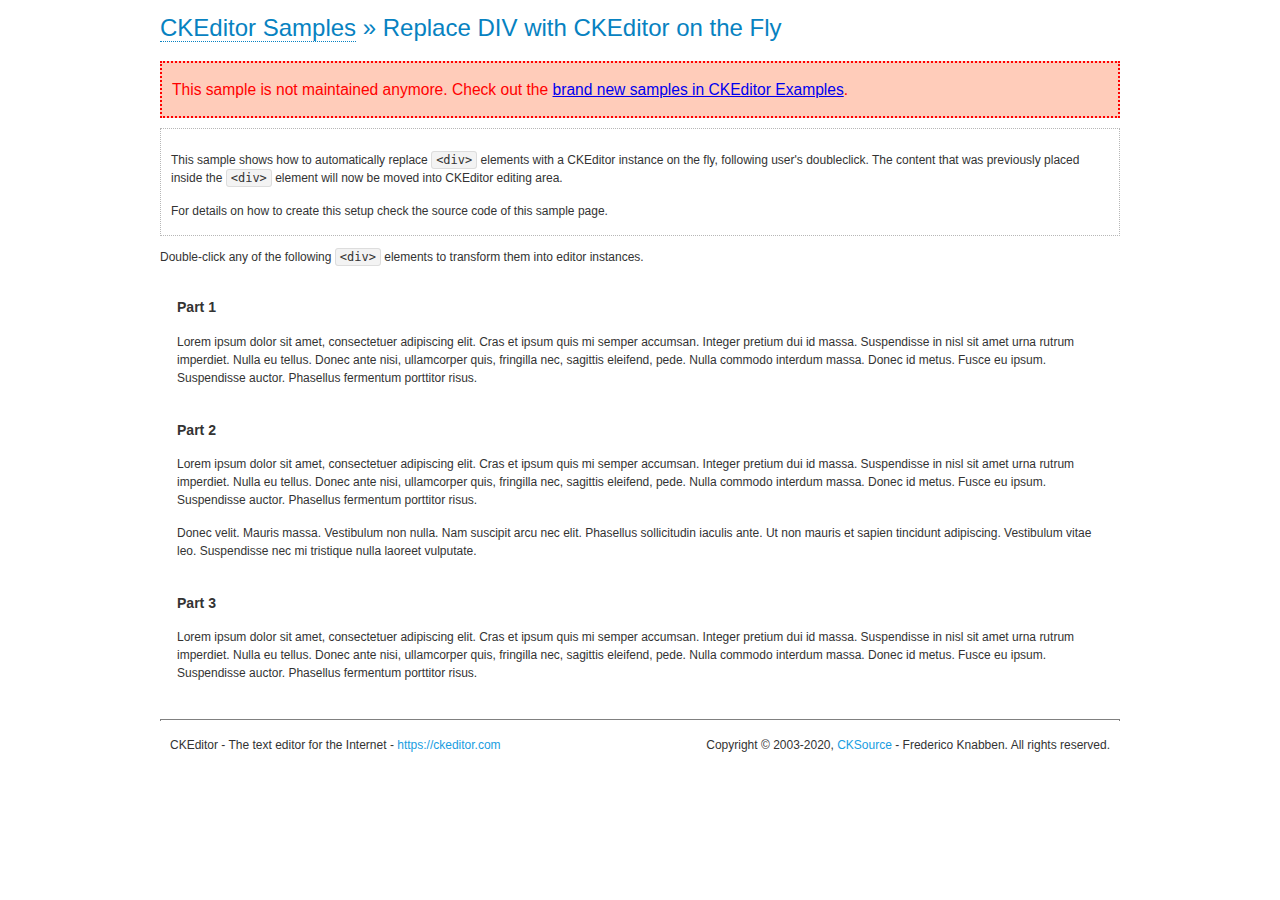
<file: articleEditor/ckeditor/samples/old/divreplace.html>
<!DOCTYPE html>
<!--
Copyright (c) 2003-2020, CKSource - Frederico Knabben. All rights reserved.
For licensing, see LICENSE.md or https://ckeditor.com/legal/ckeditor-oss-license
-->
<html lang="en">
<head>
	<meta charset="utf-8">
	<title>Replace DIV &mdash; CKEditor Sample</title>
	<script src="../../ckeditor.js"></script>
	<link href="sample.css" rel="stylesheet">
	<meta name="description" content="Try the latest sample of CKEditor 4 and learn more about customizing your WYSIWYG editor with endless possibilities.">
	<style>

		div.editable
		{
			border: solid 2px transparent;
			padding-left: 15px;
			padding-right: 15px;
		}

		div.editable:hover
		{
			border-color: black;
		}

	</style>
	<script>

		// Uncomment the following code to test the "Timeout Loading Method".
		// CKEDITOR.loadFullCoreTimeout = 5;

		window.onload = function() {
			// Listen to the double click event.
			if ( window.addEventListener )
				document.body.addEventListener( 'dblclick', onDoubleClick, false );
			else if ( window.attachEvent )
				document.body.attachEvent( 'ondblclick', onDoubleClick );

		};

		function onDoubleClick( ev ) {
			// Get the element which fired the event. This is not necessarily the
			// element to which the event has been attached.
			var element = ev.target || ev.srcElement;

			// Find out the div that holds this element.
			var name;

			do {
				element = element.parentNode;
			}
			while ( element && ( name = element.nodeName.toLowerCase() ) &&
				( name != 'div' || element.className.indexOf( 'editable' ) == -1 ) && name != 'body' );

			if ( name == 'div' && element.className.indexOf( 'editable' ) != -1 )
				replaceDiv( element );
		}

		var editor;

		function replaceDiv( div ) {
			if ( editor )
				editor.destroy();

			editor = CKEDITOR.replace( div );
		}

	</script>
</head>
<body>
	<h1 class="samples">
		<a href="index.html">CKEditor Samples</a> &raquo; Replace DIV with CKEditor on the Fly
	</h1>
	<div class="warning deprecated">
		This sample is not maintained anymore. Check out the <a href="https://ckeditor.com/docs/ckeditor4/latest/examples/index.html">brand new samples in CKEditor Examples</a>.
	</div>
	<div class="description">
		<p>
			This sample shows how to automatically replace <code>&lt;div&gt;</code> elements
			with a CKEditor instance on the fly, following user's doubleclick. The content
			that was previously placed inside the <code>&lt;div&gt;</code> element will now
			be moved into CKEditor editing area.
		</p>
		<p>
			For details on how to create this setup check the source code of this sample page.
		</p>
	</div>
	<p>
		Double-click any of the following <code>&lt;div&gt;</code> elements to transform them into
		editor instances.
	</p>
	<div class="editable">
		<h3>
			Part 1
		</h3>
		<p>
			Lorem ipsum dolor sit amet, consectetuer adipiscing elit. Cras et ipsum quis mi
			semper accumsan. Integer pretium dui id massa. Suspendisse in nisl sit amet urna
			rutrum imperdiet. Nulla eu tellus. Donec ante nisi, ullamcorper quis, fringilla
			nec, sagittis eleifend, pede. Nulla commodo interdum massa. Donec id metus. Fusce
			eu ipsum. Suspendisse auctor. Phasellus fermentum porttitor risus.
		</p>
	</div>
	<div class="editable">
		<h3>
			Part 2
		</h3>
		<p>
			Lorem ipsum dolor sit amet, consectetuer adipiscing elit. Cras et ipsum quis mi
			semper accumsan. Integer pretium dui id massa. Suspendisse in nisl sit amet urna
			rutrum imperdiet. Nulla eu tellus. Donec ante nisi, ullamcorper quis, fringilla
			nec, sagittis eleifend, pede. Nulla commodo interdum massa. Donec id metus. Fusce
			eu ipsum. Suspendisse auctor. Phasellus fermentum porttitor risus.
		</p>
		<p>
			Donec velit. Mauris massa. Vestibulum non nulla. Nam suscipit arcu nec elit. Phasellus
			sollicitudin iaculis ante. Ut non mauris et sapien tincidunt adipiscing. Vestibulum
			vitae leo. Suspendisse nec mi tristique nulla laoreet vulputate.
		</p>
	</div>
	<div class="editable">
		<h3>
			Part 3
		</h3>
		<p>
			Lorem ipsum dolor sit amet, consectetuer adipiscing elit. Cras et ipsum quis mi
			semper accumsan. Integer pretium dui id massa. Suspendisse in nisl sit amet urna
			rutrum imperdiet. Nulla eu tellus. Donec ante nisi, ullamcorper quis, fringilla
			nec, sagittis eleifend, pede. Nulla commodo interdum massa. Donec id metus. Fusce
			eu ipsum. Suspendisse auctor. Phasellus fermentum porttitor risus.
		</p>
	</div>
	<div id="footer">
		<hr>
		<p>
			CKEditor - The text editor for the Internet - <a class="samples" href="https://ckeditor.com/">https://ckeditor.com</a>
		</p>
		<p id="copy">
			Copyright &copy; 2003-2020, <a class="samples" href="https://cksource.com/">CKSource</a> - Frederico
			Knabben. All rights reserved.
		</p>
	</div>
</body>
</html>
</file>
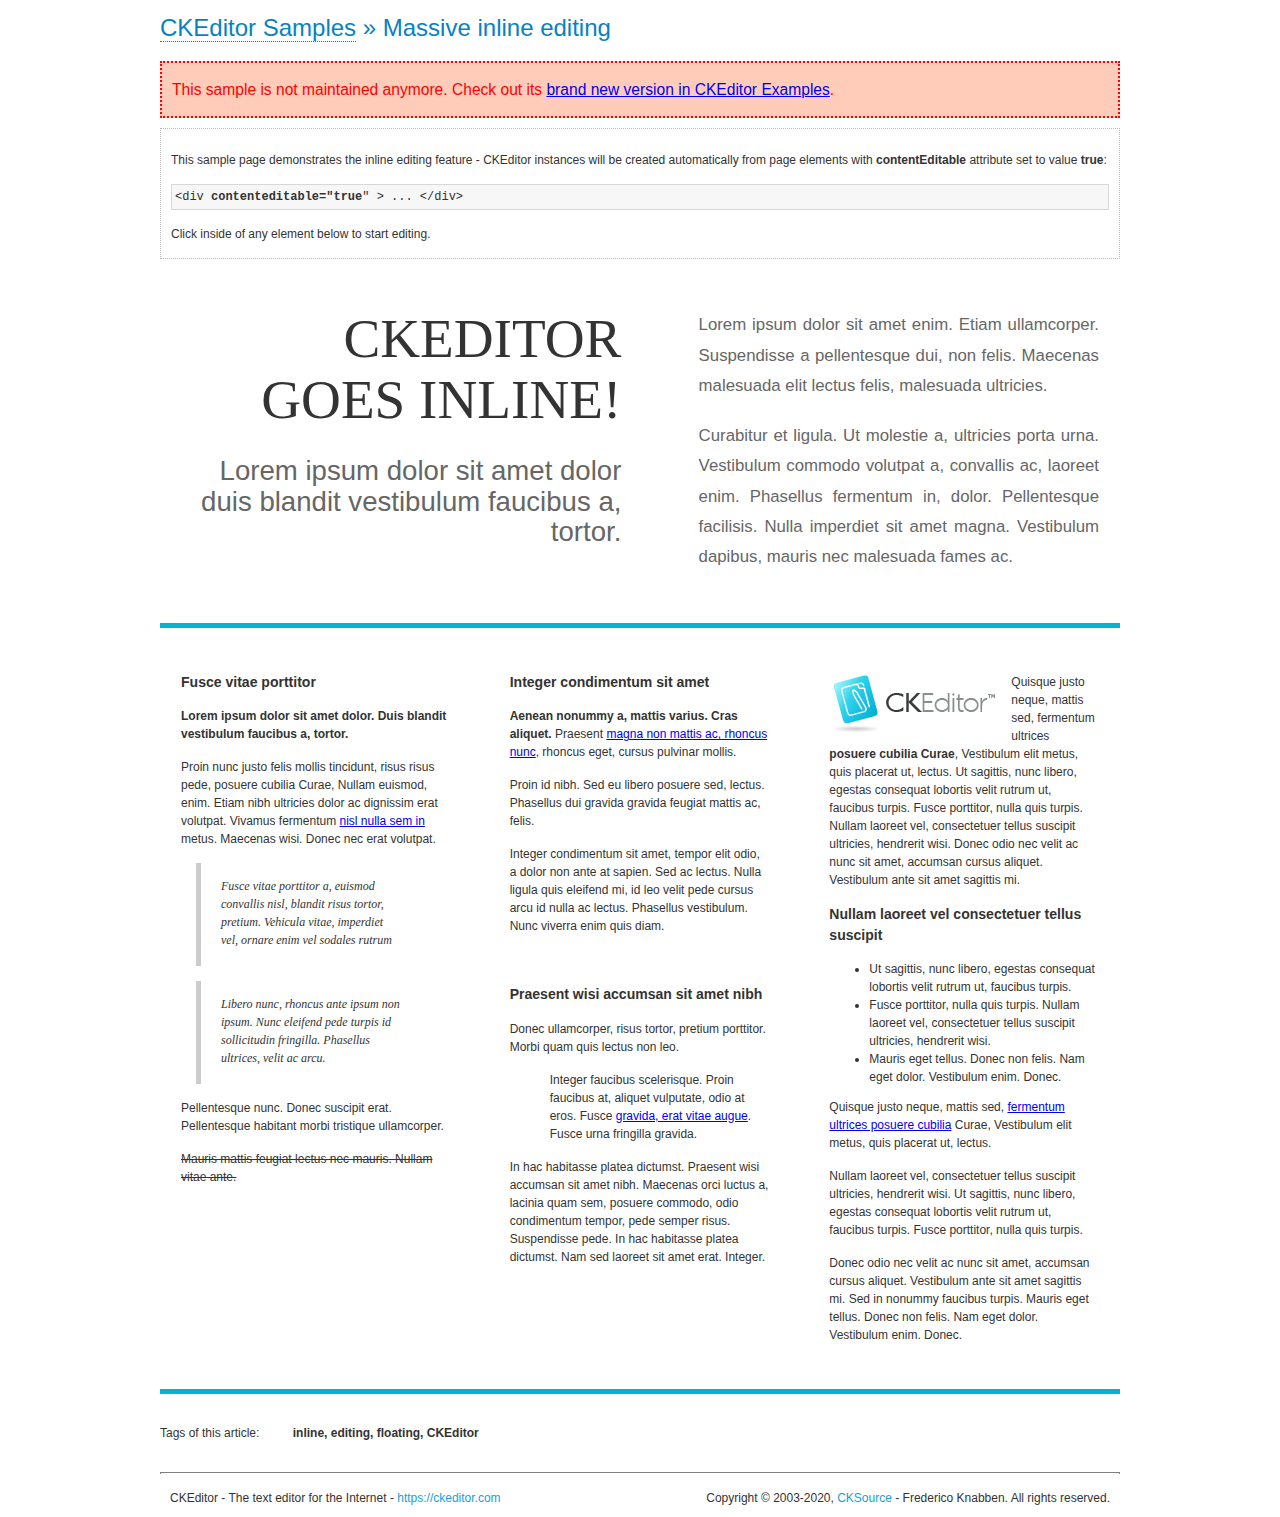
<file: articleEditor/ckeditor/samples/old/inlineall.html>
<!DOCTYPE html>
<!--
Copyright (c) 2003-2020, CKSource - Frederico Knabben. All rights reserved.
For licensing, see LICENSE.md or https://ckeditor.com/legal/ckeditor-oss-license
-->
<html lang="en">
<head>
	<meta charset="utf-8">
	<title>Massive inline editing &mdash; CKEditor Sample</title>
	<meta name="description" content="Try the latest sample of CKEditor 4 and learn more about customizing your WYSIWYG editor with endless possibilities.">
	<script src="../../ckeditor.js"></script>
	<script>

		// This code is generally not necessary, but it is here to demonstrate
		// how to customize specific editor instances on the fly. This fits well
		// this demo because we have editable elements (like headers) that
		// require less features.

		// The "instanceCreated" event is fired for every editor instance created.
		CKEDITOR.on( 'instanceCreated', function( event ) {
			var editor = event.editor,
				element = editor.element;

			// Customize editors for headers and tag list.
			// These editors don't need features like smileys, templates, iframes etc.
			if ( element.is( 'h1', 'h2', 'h3' ) || element.getAttribute( 'id' ) == 'taglist' ) {
				// Customize the editor configurations on "configLoaded" event,
				// which is fired after the configuration file loading and
				// execution. This makes it possible to change the
				// configurations before the editor initialization takes place.
				editor.on( 'configLoaded', function() {

					// Remove unnecessary plugins to make the editor simpler.
					editor.config.removePlugins = 'colorbutton,find,flash,font,' +
						'forms,iframe,image,newpage,removeformat,' +
						'smiley,specialchar,stylescombo,templates';

					// Rearrange the layout of the toolbar.
					editor.config.toolbarGroups = [
						{ name: 'editing',		groups: [ 'basicstyles', 'links' ] },
						{ name: 'undo' },
						{ name: 'clipboard',	groups: [ 'selection', 'clipboard' ] },
						{ name: 'about' }
					];
				});
			}
		});

	</script>
	<link href="sample.css" rel="stylesheet">
	<style>

		/* The following styles are just to make the page look nice. */

		/* Workaround to show Arial Black in Firefox. */
		@font-face
		{
			font-family: 'arial-black';
			src: local('Arial Black');
		}

		*[contenteditable="true"]
		{
			padding: 10px;
		}

		#container
		{
			width: 960px;
			margin: 30px auto 0;
		}

		#header
		{
			overflow: hidden;
			padding: 0 0 30px;
			border-bottom: 5px solid #05B2D2;
			position: relative;
		}

		#headerLeft,
		#headerRight
		{
			width: 49%;
			overflow: hidden;
		}

		#headerLeft
		{
			float: left;
			padding: 10px 1px 1px;
		}

		#headerLeft h2,
		#headerLeft h3
		{
			text-align: right;
			margin: 0;
			overflow: hidden;
			font-weight: normal;
		}

		#headerLeft h2
		{
			font-family: "Arial Black",arial-black;
			font-size: 4.6em;
			line-height: 1.1;
			text-transform: uppercase;
		}

		#headerLeft h3
		{
			font-size: 2.3em;
			line-height: 1.1;
			margin: .2em 0 0;
			color: #666;
		}

		#headerRight
		{
			float: right;
			padding: 1px;
		}

		#headerRight p
		{
			line-height: 1.8;
			text-align: justify;
			margin: 0;
		}

		#headerRight p + p
		{
			margin-top: 20px;
		}

		#headerRight > div
		{
			padding: 20px;
			margin: 0 0 0 30px;
			font-size: 1.4em;
			color: #666;
		}

		#columns
		{
			color: #333;
			overflow: hidden;
			padding: 20px 0;
		}

		#columns > div
		{
			float: left;
			width: 33.3%;
		}

		#columns #column1 > div
		{
			margin-left: 1px;
		}

		#columns #column3 > div
		{
			margin-right: 1px;
		}

		#columns > div > div
		{
			margin: 0px 10px;
			padding: 10px 20px;
		}

		#columns blockquote
		{
			margin-left: 15px;
		}

		#tagLine
		{
			border-top: 5px solid #05B2D2;
			padding-top: 20px;
		}

		#taglist {
			display: inline-block;
			margin-left: 20px;
			font-weight: bold;
			margin: 0 0 0 20px;
		}

	</style>
</head>
<body>
<div>
	<h1 class="samples"><a href="index.html">CKEditor Samples</a> &raquo; Massive inline editing</h1>
	<div class="warning deprecated">
		This sample is not maintained anymore. Check out its <a href="https://ckeditor.com/docs/ckeditor4/latest/examples/inline.html">brand new version in CKEditor Examples</a>.
	</div>
	<div class="description">
		<p>This sample page demonstrates the inline editing feature - CKEditor instances will be created automatically from page elements with <strong>contentEditable</strong> attribute set to value <strong>true</strong>:</p>
		<pre class="samples">&lt;div <strong>contenteditable="true</strong>" &gt; ... &lt;/div&gt;</pre>
		<p>Click inside of any element below to start editing.</p>
	</div>
</div>
<div id="container">
	<div id="header">
		<div id="headerLeft">
			<h2 id="sampleTitle" contenteditable="true">
				CKEditor<br> Goes Inline!
			</h2>
			<h3 contenteditable="true">
				Lorem ipsum dolor sit amet dolor duis blandit vestibulum faucibus a, tortor.
			</h3>
		</div>
		<div id="headerRight">
			<div contenteditable="true">
				<p>
					Lorem ipsum dolor sit amet enim. Etiam ullamcorper. Suspendisse a pellentesque dui, non felis. Maecenas malesuada elit lectus felis, malesuada ultricies.
				</p>
				<p>
					Curabitur et ligula. Ut molestie a, ultricies porta urna. Vestibulum commodo volutpat a, convallis ac, laoreet enim. Phasellus fermentum in, dolor. Pellentesque facilisis. Nulla imperdiet sit amet magna. Vestibulum dapibus, mauris nec malesuada fames ac.
				</p>
			</div>
		</div>
	</div>
	<div id="columns">
		<div id="column1">
			<div contenteditable="true">
				<h3>
					Fusce vitae porttitor
				</h3>
				<p>
					<strong>
						Lorem ipsum dolor sit amet dolor. Duis blandit vestibulum faucibus a, tortor.
					</strong>
				</p>
				<p>
					Proin nunc justo felis mollis tincidunt, risus risus pede, posuere cubilia Curae, Nullam euismod, enim. Etiam nibh ultricies dolor ac dignissim erat volutpat. Vivamus fermentum <a href="https://ckeditor.com/">nisl nulla sem in</a> metus. Maecenas wisi. Donec nec erat volutpat.
				</p>
				<blockquote>
					<p>
						Fusce vitae porttitor a, euismod convallis nisl, blandit risus tortor, pretium.
						Vehicula vitae, imperdiet vel, ornare enim vel sodales rutrum
					</p>
				</blockquote>
				<blockquote>
					<p>
						Libero nunc, rhoncus ante ipsum non ipsum. Nunc eleifend pede turpis id sollicitudin fringilla. Phasellus ultrices, velit ac arcu.
					</p>
				</blockquote>
				<p>Pellentesque nunc. Donec suscipit erat. Pellentesque habitant morbi tristique ullamcorper.</p>
				<p><s>Mauris mattis feugiat lectus nec mauris. Nullam vitae ante.</s></p>
			</div>
		</div>
		<div id="column2">
			<div contenteditable="true">
				<h3>
					Integer condimentum sit amet
				</h3>
				<p>
					<strong>Aenean nonummy a, mattis varius. Cras aliquet.</strong>
					Praesent <a href="https://ckeditor.com/">magna non mattis ac, rhoncus nunc</a>, rhoncus eget, cursus pulvinar mollis.</p>
				<p>Proin id nibh. Sed eu libero posuere sed, lectus. Phasellus dui gravida gravida feugiat mattis ac, felis.</p>
				<p>Integer condimentum sit amet, tempor elit odio, a dolor non ante at sapien. Sed ac lectus. Nulla ligula quis eleifend mi, id leo velit pede cursus arcu id nulla ac lectus. Phasellus vestibulum. Nunc viverra enim quis diam.</p>
			</div>
			<div contenteditable="true">
				<h3>
					Praesent wisi accumsan sit amet nibh
				</h3>
				<p>Donec ullamcorper, risus tortor, pretium porttitor. Morbi quam quis lectus non leo.</p>
				<p style="margin-left: 40px; ">Integer faucibus scelerisque. Proin faucibus at, aliquet vulputate, odio at eros. Fusce <a href="https://ckeditor.com/">gravida, erat vitae augue</a>. Fusce urna fringilla gravida.</p>
				<p>In hac habitasse platea dictumst. Praesent wisi accumsan sit amet nibh. Maecenas orci luctus a, lacinia quam sem, posuere commodo, odio condimentum tempor, pede semper risus. Suspendisse pede. In hac habitasse platea dictumst. Nam sed laoreet sit amet erat. Integer.</p>
			</div>
		</div>
		<div id="column3">
			<div contenteditable="true">
				<p>
					<img src="assets/inlineall/logo.png" alt="CKEditor logo" style="float:left">
				</p>
				<p>Quisque justo neque, mattis sed, fermentum ultrices <strong>posuere cubilia Curae</strong>, Vestibulum elit metus, quis placerat ut, lectus. Ut sagittis, nunc libero, egestas consequat lobortis velit rutrum ut, faucibus turpis. Fusce porttitor, nulla quis turpis. Nullam laoreet vel, consectetuer tellus suscipit ultricies, hendrerit wisi. Donec odio nec velit ac nunc sit amet, accumsan cursus aliquet. Vestibulum ante sit amet sagittis mi.</p>
				<h3>
					Nullam laoreet vel consectetuer tellus suscipit
				</h3>
				<ul>
					<li>Ut sagittis, nunc libero, egestas consequat lobortis velit rutrum ut, faucibus turpis.</li>
					<li>Fusce porttitor, nulla quis turpis. Nullam laoreet vel, consectetuer tellus suscipit ultricies, hendrerit wisi.</li>
					<li>Mauris eget tellus. Donec non felis. Nam eget dolor. Vestibulum enim. Donec.</li>
				</ul>
				<p>Quisque justo neque, mattis sed, <a href="https://ckeditor.com/">fermentum ultrices posuere cubilia</a> Curae, Vestibulum elit metus, quis placerat ut, lectus.</p>
				<p>Nullam laoreet vel, consectetuer tellus suscipit ultricies, hendrerit wisi. Ut sagittis, nunc libero, egestas consequat lobortis velit rutrum ut, faucibus turpis. Fusce porttitor, nulla quis turpis.</p>
				<p>Donec odio nec velit ac nunc sit amet, accumsan cursus aliquet. Vestibulum ante sit amet sagittis mi. Sed in nonummy faucibus turpis. Mauris eget tellus. Donec non felis. Nam eget dolor. Vestibulum enim. Donec.</p>
			</div>
		</div>
	</div>
	<div id="tagLine">
		Tags of this article:
		<p id="taglist" contenteditable="true">
			inline, editing, floating, CKEditor
		</p>
	</div>
</div>
<div id="footer">
	<hr>
	<p>
		CKEditor - The text editor for the Internet - <a class="samples" href="https://ckeditor.com/">
			https://ckeditor.com</a>
	</p>
	<p id="copy">
		Copyright &copy; 2003-2020, <a class="samples" href="https://cksource.com/">CKSource</a>
		- Frederico Knabben. All rights reserved.
	</p>
</div>
</body>
</html>
</file>
<file: articleEditor/ckeditor/samples/css/samples.css>
/**
 * @license Copyright (c) 2003-2020, CKSource - Frederico Knabben. All rights reserved.
 * For licensing, see LICENSE.md or https://ckeditor.com/legal/ckeditor-oss-license
 */
@media (max-width: 900px) {
  .global-is-mobile-hidden {
    display: none !important;
  }
}
article,
aside,
details,
figcaption,
figure,
footer,
header,
hgroup,
main,
menu,
nav,
section {
  display: block;
}
body,
html {
  margin: 0;
  padding: 0;
  font: 16px / 1.8 Arial, 'Helvetica Neue', Helvetica, sans-serif;
  font-weight: 300;
  color: #575757;
}
.grid-width-10 {
  width: 10%;
}
.grid-width-20 {
  width: 20%;
}
.grid-width-30 {
  width: 30%;
}
.grid-width-40 {
  width: 40%;
}
.grid-width-50 {
  width: 50%;
}
.grid-width-60 {
  width: 60%;
}
.grid-width-70 {
  width: 70%;
}
.grid-width-80 {
  width: 80%;
}
.grid-width-90 {
  width: 90%;
}
.grid-width-100 {
  width: 100%;
}
@media (max-width: 900px) {
  .grid-width-10,
  .grid-width-20,
  .grid-width-30,
  .grid-width-40,
  .grid-width-50,
  .grid-width-60,
  .grid-width-70,
  .grid-width-80,
  .grid-width-90,
  .grid-width-100 {
    width: 100%;
  }
}
*[class*="grid-width"] {
  -webkit-box-sizing: border-box;
  -moz-box-sizing: border-box;
  box-sizing: border-box;
  padding-left: 4%;
  padding-right: 4%;
  float: left;
}
*[class*="grid-width"]:after,
.grid-container:after,
*[class*="grid-width"]:before,
.grid-container:before {
  content: '';
  display: block;
  overflow: hidden;
  visibility: hidden;
  font-size: 0;
  line-height: 0;
  width: 0;
  height: 0;
}
*[class*="grid-width"]:after,
.grid-container:after {
  clear: both;
}
.grid-container {
  -webkit-box-sizing: border-box;
  -moz-box-sizing: border-box;
  box-sizing: border-box;
  margin-left: auto;
  margin-right: auto;
}
.grid-container-nested *[class*="grid-width"]:first-child {
  padding-left: 0;
}
.grid-container-nested *[class*="grid-width"]:last-child {
  padding-right: 0;
}
@media (max-width: 900px) {
  .grid-container-nested *[class*="grid-width"]:first-child {
    padding-left: 4%;
  }
  .grid-container-nested *[class*="grid-width"]:last-child {
    padding-right: 4%;
  }
}
.header-a {
  min-height: 140px;
  overflow: hidden;
}
.header-a .header-a-logo {
  margin: 40px 0 0;
}
@media (max-width: 900px) {
  .header-a .header-a-logo {
    text-align: center;
  }
}
.header-a .header-a-logo img {
  border: transparent;
}
.navigation-a {
  height: 30px;
  background: #3D3D3D;
  position: absolute;
  left: 0;
  right: 0;
  top: 0;
  padding: 0;
  overflow: hidden;
}
@media (max-width: 900px) {
  .navigation-a {
    text-align: center;
  }
}
.navigation-a ul {
  list-style: none;
  margin: 0;
  overflow: hidden;
}
.navigation-a ul li,
.navigation-a ul li a {
  display: inline-block;
}
@media (max-width: 900px) {
  .navigation-a ul {
    width: auto;
    text-overflow: ellipsis;
    white-space: nowrap;
    display: inline-block;
    float: none;
  }
  .navigation-a ul:before,
  .navigation-a ul:after {
    display: none;
  }
}
.navigation-a ul.navigation-a-left {
  text-align: left;
}
@media (max-width: 900px) {
  .navigation-a ul.navigation-a-left {
    padding-right: 0;
  }
}
.navigation-a ul.navigation-a-right {
  text-align: right;
}
@media (max-width: 900px) {
  .navigation-a ul.navigation-a-right {
    padding-left: 23px;
  }
}
.navigation-a ul li + li {
  margin-left: 23px;
}
.navigation-a ul li a {
  font-size: 10px;
  font-size: 0.625rem;
  line-height: 18px;
  line-height: 1.13rem;
  line-height: 30px;
  float: left;
  color: #ddd;
  font-weight: bold;
  text-decoration: none;
  text-transform: uppercase;
}
.navigation-a ul li a:hover {
  cursor: pointer;
  color: #fff;
}
.icon-navigation-a-github:before,
.icon-navigation-a-github:after {
  background-image: url("[data-uri]");
}
.navigation-b {
  text-align: right;
  margin: 52px 0 0;
  overflow: visible;
}
@media (max-width: 900px) {
  .navigation-b {
    text-align: center;
    margin-top: 20px;
    padding: 0;
  }
}
.navigation-b ul {
  padding: 0;
  list-style: none;
  margin: 0;
  overflow: visible;
}
.navigation-b ul li,
.navigation-b ul li a {
  display: inline-block;
}
@media (max-width: 900px) {
  .navigation-b ul {
    display: table;
    width: 100%;
    padding-bottom: 1.5em;
  }
}
@media (max-width: 900px) {
  .navigation-b ul li {
    display: table-row;
  }
}
.navigation-b ul li + li {
  margin-left: 20px;
}
@media (max-width: 900px) {
  .navigation-b ul li + li {
    margin-left: 0;
  }
}
.navigation-b ul li a {
  -webkit-box-sizing: border-box;
  -moz-box-sizing: border-box;
  box-sizing: border-box;
  text-transform: uppercase;
  text-decoration: none;
  outline: none;
}
@media (max-width: 900px) {
  .navigation-b ul li a {
    width: 100%;
    -webkit-border-radius: 0;
    -webkit-background-clip: padding-box;
    -moz-border-radius: 0;
    -moz-background-clip: padding;
    border-radius: 0;
    background-clip: padding-box;
  }
}
.footer-a {
  font-size: 13px;
  font-size: 0.8125rem;
  line-height: 23.4px;
  line-height: 1.46rem;
  padding-top: 2.25em;
  padding-bottom: 2.25em;
  overflow: hidden;
  color: #8a8a8a;
}
.footer-a a {
  color: #0287D0;
  text-decoration: none;
  border-bottom: 1px dotted #0287D0;
}
.footer-a a:hover {
  color: #0277b7;
}
.footer-a p {
  margin: 0;
  display: inline-block;
  text-align: center;
}
.content {
  font-size: 14px;
  font-size: 0.875rem;
  line-height: 25.2px;
  line-height: 1.57rem;
  overflow: hidden;
  padding-top: 1.5em;
  padding-bottom: 1.5em;
}
.content p {
  margin: 0.75em 0;
}
.content ul,
.content ol,
.content pre,
.content blockquote,
.content textarea:not([class^="cke"]),
.content .cke {
  margin: 1.875em 0;
}
.content code,
.content kbd {
  -webkit-border-radius: 3px;
  -webkit-background-clip: padding-box;
  -moz-border-radius: 3px;
  -moz-background-clip: padding;
  border-radius: 3px;
  background-clip: padding-box;
  padding: 3px 4px;
}
.content pre,
.content code,
.content kbd,
.content blockquote {
  background: #f5f5f5;
}
.content blockquote,
.content pre {
  background: none;
  border-left: 4px solid #0287D0;
  padding: 1.5em 2.25em;
}
.content p a,
.content ul a,
.content ol a,
.content blockquote a,
.content h1 a,
.content h2 a,
.content h3 a,
.content h4 a,
.content h5 a {
  color: #0287D0;
  text-decoration: none;
  border-bottom: 1px dotted #0287D0;
}
.content p a:hover,
.content ul a:hover,
.content ol a:hover,
.content blockquote a:hover,
.content h1 a:hover,
.content h2 a:hover,
.content h3 a:hover,
.content h4 a:hover,
.content h5 a:hover {
  color: #0277b7;
}
.content h1,
.content h2,
.content h3,
.content h4,
.content h5 {
  color: #000;
  font-weight: 100;
}
.content h1 code,
.content h2 code,
.content h3 code,
.content h4 code,
.content h5 code,
.content h1 kbd,
.content h2 kbd,
.content h3 kbd,
.content h4 kbd,
.content h5 kbd {
  font-size: inherit;
}
.content h1 a.content-heading-anchor,
.content h2 a.content-heading-anchor,
.content h3 a.content-heading-anchor,
.content h4 a.content-heading-anchor,
.content h5 a.content-heading-anchor {
  font-weight: 100;
  vertical-align: middle;
  opacity: 0;
  border: 0;
}
.content h1:hover a.content-heading-anchor,
.content h2:hover a.content-heading-anchor,
.content h3:hover a.content-heading-anchor,
.content h4:hover a.content-heading-anchor,
.content h5:hover a.content-heading-anchor {
  opacity: 1;
}
.content h1:target a,
.content h2:target a,
.content h3:target a,
.content h4:target a,
.content h5:target a {
  -webkit-animation: targetLinkOpacity 0.5s linear alternate;
  -moz-animation: targetLinkOpacity 0.5s linear alternate;
  -o-animation: targetLinkOpacity 0.5s linear alternate;
  animation: targetLinkOpacity 0.5s linear alternate;
  opacity: 1;
}
.content input,
.content select,
.content textarea:not([class^="cke"]) {
  -webkit-border-radius: 3px;
  -webkit-background-clip: padding-box;
  -moz-border-radius: 3px;
  -moz-background-clip: padding;
  border-radius: 3px;
  background-clip: padding-box;
  -webkit-box-shadow: inset 0 1px 1px rgba(0, 0, 0, 0.08);
  -moz-box-shadow: inset 0 1px 1px rgba(0, 0, 0, 0.08);
  box-shadow: inset 0 1px 1px rgba(0, 0, 0, 0.08);
  font: inherit;
  color: inherit;
  border: 1px solid #D9D9D9;
  padding: .2em .5em;
}
.content input:focus,
.content select:focus,
.content textarea:not([class^="cke"]):focus {
  border-color: #66afe9;
  outline: 0;
  -webkit-box-shadow: inset 0 1px 1px rgba(0, 0, 0, 0.08), 0 0 8px #93c6ef;
  -moz-box-shadow: inset 0 1px 1px rgba(0, 0, 0, 0.08), 0 0 8px #93c6ef;
  box-shadow: inset 0 1px 1px rgba(0, 0, 0, 0.08), 0 0 8px #93c6ef;
}
.content abbr {
  border-bottom: 1px dotted #666;
  cursor: pointer;
}
.content blockquote {
  font-style: italic;
  font-family: Georgia, Times, "Times New Roman", serif;
  font-size: 16px;
  font-size: 1rem;
  line-height: 28.8px;
  line-height: 1.8rem;
}
.content em {
  font-style: italic;
}
.content h1 {
  font-size: 36px;
  font-size: 2.25rem;
  line-height: 64.8px;
  line-height: 4.05rem;
  margin: 1.125em 0 0;
}
.content h2 {
  font-size: 27.2px;
  font-size: 1.7rem;
  line-height: 48.96px;
  line-height: 3.06rem;
  margin: 0.9em 0 0;
}
.content h3 {
  font-size: 24px;
  font-size: 1.5rem;
  line-height: 43.2px;
  line-height: 2.7rem;
  font-weight: 500;
  margin: 0.75em 0 0;
}
.content h4 {
  font-size: 19.2px;
  font-size: 1.2rem;
  line-height: 34.56px;
  line-height: 2.16rem;
  font-weight: 500;
  margin: 0.75em 0 0;
}
.content h5 {
  font-size: 17.6px;
  font-size: 1.1rem;
  line-height: 31.68px;
  line-height: 1.98rem;
  font-weight: 500;
  margin: 0.75em 0 0;
}
.content hr {
  border: 0;
  border-top: 4px solid #D9D9D9;
  margin: 1.5em 0;
}
.content input[type="text"] {
  height: 1.8em;
  line-height: 1.8em;
}
.content input[type="button"] {
  -webkit-appearance: button;
  -moz-appearance: button;
  appearance: button;
}
.content kbd {
  font-size: 12px;
  font-size: 0.75rem;
  line-height: 21.6px;
  line-height: 1.35rem;
  font-family: Arial, 'Helvetica Neue', Helvetica, sans-serif;
  padding: 2px 6px;
  -webkit-box-shadow: 0 0 4px #fff inset, 0 2px 0 #D9D9D9;
  -moz-box-shadow: 0 0 4px #fff inset, 0 2px 0 #D9D9D9;
  box-shadow: 0 0 4px #fff inset, 0 2px 0 #D9D9D9;
}
.content p img {
  vertical-align: middle;
}
.content p pre {
  padding: 1.5em;
}
.content pre {
  padding: 0;
  border: 0;
  tab-size: 4;
  -o-tab-size: 4;
  -moz-tab-size: 4;
}
.content pre,
.content code {
  font-size: 11.89px;
  font-size: 0.743rem;
  line-height: 21.4px;
  line-height: 1.34rem;
  font-family: Consolas, Menlo, Monaco, Lucida Console, Liberation Mono, DejaVu Sans Mono, Bitstream Vera Sans Mono, Courier New, monospace, serif;
}
.content pre a,
.content code a {
  border: 0;
}
.content pre code {
  padding: 0.75em;
  display: block;
}
.content strong {
  color: #000;
}
.content ul ul,
.content ol ul,
.content ul ol,
.content ol ol {
  margin: 0.75em 0;
}
.content ul li,
.content ol li {
  font-size: 14px;
  font-size: 0.875rem;
  line-height: 30.24px;
  line-height: 1.89rem;
}
.content textarea:not([class^="cke"]) {
  width: 100%;
}
.content div.todo {
  border: 2px dotted #444;
  padding: 10px;
  margin: 60px 0 10px 0;
  /* Remove me some day */
}
.content div.todo:before {
  content: "TODO";
  font-weight: bold;
}
body a.button-a,
body button.button-a,
body input.button-a {
  -webkit-border-radius: 3px;
  -webkit-background-clip: padding-box;
  -moz-border-radius: 3px;
  -moz-background-clip: padding;
  border-radius: 3px;
  background-clip: padding-box;
  font-size: 14px;
  font-size: 0.875rem;
  line-height: 25.2px;
  line-height: 1.57rem;
  height: 36px;
  line-height: 36px;
  padding: 0 1.1em;
  font-weight: 700;
  color: #3e3e3e;
  white-space: nowrap;
  text-decoration: none;
  display: inline-block;
  cursor: pointer;
  border: 0;
  vertical-align: middle;
  margin: 1px 0;
  background: transparent;
}
body a.button-a.icon-pos-left,
body button.button-a.icon-pos-left,
body input.button-a.icon-pos-left {
  padding-left: .8em;
}
body a.button-a.icon-pos-right,
body button.button-a.icon-pos-right,
body input.button-a.icon-pos-right {
  padding-right: .8em;
}
body a.button-a.button-a-no-text,
body button.button-a.button-a-no-text,
body input.button-a.button-a-no-text {
  -webkit-border-radius: 100px;
  -webkit-background-clip: padding-box;
  -moz-border-radius: 100px;
  -moz-background-clip: padding;
  border-radius: 100px;
  background-clip: padding-box;
  width: 36px;
  padding: 0;
  text-indent: -999px;
  overflow: hidden;
  position: relative;
  text-align: center;
}
body a.button-a.button-a-no-text:before,
body button.button-a.button-a-no-text:before,
body input.button-a.button-a-no-text:before {
  position: absolute;
  left: 50%;
  top: 50%;
  margin: -9px 0 0 -9px;
}
@media (max-width: 900px) {
  body a.button-a.button-a-mobile-collapsed,
  body button.button-a.button-a-mobile-collapsed,
  body input.button-a.button-a-mobile-collapsed {
    -webkit-border-radius: 100px;
    -webkit-background-clip: padding-box;
    -moz-border-radius: 100px;
    -moz-background-clip: padding;
    border-radius: 100px;
    background-clip: padding-box;
    width: 36px;
    padding: 0;
    text-indent: -999px;
    overflow: hidden;
    position: relative;
    text-align: center;
  }
  body a.button-a.button-a-mobile-collapsed:before,
  body button.button-a.button-a-mobile-collapsed:before,
  body input.button-a.button-a-mobile-collapsed:before {
    position: absolute;
    left: 50%;
    top: 50%;
    margin: -9px 0 0 -9px;
  }
  body a.button-a.button-a-mobile-collapsed:before,
  body button.button-a.button-a-mobile-collapsed:before,
  body input.button-a.button-a-mobile-collapsed:before {
    position: absolute;
    left: 50%;
    top: 50%;
    margin: -9px 0 0 -9px;
  }
}
body a.button-a:active,
body button.button-a:active,
body input.button-a:active,
body a.button-a:hover,
body button.button-a:hover,
body input.button-a:hover {
  color: #fff;
  background: #0277b7;
}
body a.button-a:focus,
body button.button-a:focus,
body input.button-a:focus {
  border-color: #66afe9;
  outline: 0;
  -webkit-box-shadow: inset 0 1px 1px rgba(0, 0, 0, 0.075), 0 0 8px #93c6ef;
  -moz-box-shadow: inset 0 1px 1px rgba(0, 0, 0, 0.075), 0 0 8px #93c6ef;
  box-shadow: inset 0 1px 1px rgba(0, 0, 0, 0.075), 0 0 8px #93c6ef;
}
body a.button-a-soft,
body button.button-a-soft,
body input.button-a-soft {
  background: #e7e7e7;
}
body a.button-a-soft:active,
body button.button-a-soft:active,
body input.button-a-soft:active,
body a.button-a-soft:hover,
body button.button-a-soft:hover,
body input.button-a-soft:hover {
  color: #3e3e3e;
  background: #cecece;
}
body a.button-a-background,
body button.button-a-background,
body input.button-a-background,
body a.navigation-b ul li a:hover,
body button.navigation-b ul li a:hover,
body input.navigation-b ul li a:hover {
  color: #fff;
  background: #0287D0;
}
body a.button-a-background:active,
body button.button-a-background:active,
body input.button-a-background:active,
body a.button-a-background:hover,
body button.button-a-background:hover,
body input.button-a-background:hover,
body a.navigation-b ul li a:hover:active,
body button.navigation-b ul li a:hover:active,
body input.navigation-b ul li a:hover:active,
body a.navigation-b ul li a:hover:hover,
body button.navigation-b ul li a:hover:hover,
body input.navigation-b ul li a:hover:hover {
  color: #fff;
  background: #0277b7;
}
.balloon-a {
  font-size: 12px;
  font-size: 0.75rem;
  line-height: 21.6px;
  line-height: 1.35rem;
  -webkit-border-radius: 3px;
  -webkit-background-clip: padding-box;
  -moz-border-radius: 3px;
  -moz-background-clip: padding;
  border-radius: 3px;
  background-clip: padding-box;
  border-bottom: 3px solid #d4d4d4;
  background: #ebebeb;
  display: inline-block;
  white-space: nowrap;
  padding: .4em 1.2em .2em;
  font-weight: 700;
  position: relative;
  z-index: 1000;
  text-transform: none;
  color: #575757;
}
.balloon-a:hover {
  color: #575757;
}
.balloon-a:before {
  content: '';
  width: 0;
  height: 0;
  border-style: solid;
  position: absolute;
}
.balloon-a-ne:before,
.balloon-a-nw:before {
  top: -13px;
  border-width: 0 9px 15.6px 9px;
  border-color: transparent transparent #ebebeb transparent;
}
.balloon-a-se:before,
.balloon-a-sw:before {
  bottom: -13px;
  border-width: 15.6px 9px 0 9px;
  border-color: #ebebeb transparent transparent transparent;
}
.balloon-a-nw:before,
.balloon-a-sw:before {
  left: 20px;
}
.balloon-a-ne:before,
.balloon-a-se:before {
  right: 20px;
}
.icon-pos-left:before,
.icon-pos-right:after {
  content: '';
  display: inline-block;
  width: 18px;
  height: 18px;
  vertical-align: middle;
  background-repeat: no-repeat;
}
.icon-pos-left:before {
  margin-right: 10px;
}
.icon-pos-right:after {
  margin-left: 10px;
}
.icon-download:before,
.icon-download:after {
  background-image: url("[data-uri]");
}
.icon-question-mark:before,
.icon-question-mark:after {
  background-image: url("[data-uri]");
}
.icon-close:before,
.icon-close:after {
  background-image: url("[data-uri]");
}
.ie8 .switch > * {
  vertical-align: middle;
}
.ie8 .switch input[type="radio"] {
  margin: 0 0.25em;
  display: inline-block;
}
.ie8 .switch label {
  margin-left: 0 !important;
  margin-right: 0 !important;
}
.ie8 .switch label[data-for="1"] {
  float: left;
}
.ie8 .switch label[data-for="2"] {
  float: right;
}
.ie8 .switch .switch-inner {
  display: none;
}
.switch {
  font-size: 14px;
  font-size: 0.875rem;
  line-height: 25.2px;
  line-height: 1.57rem;
  font-weight: bold;
  background-color: #0287D0;
  overflow: hidden;
  display: inline-block;
  padding: 0.75em 0.25em;
  color: #fff;
  -webkit-border-radius: 3px;
  -webkit-background-clip: padding-box;
  -moz-border-radius: 3px;
  -moz-background-clip: padding;
  border-radius: 3px;
  background-clip: padding-box;
  position: relative;
}
.switch input[type="radio"] {
  display: none;
}
.switch label {
  position: relative;
  z-index: 2;
  float: left;
  cursor: pointer;
  padding: 0 0.75em;
}
.switch label:hover {
  text-decoration: underline;
}
.switch .switch-inner {
  float: left;
  background-color: #FFF;
  height: 1.5em;
  width: 4.125em;
  padding: 2px;
  margin: 0 0.25em;
  -webkit-border-radius: 5.5px;
  -webkit-background-clip: padding-box;
  -moz-border-radius: 5.5px;
  -moz-background-clip: padding;
  border-radius: 5.5px;
  background-clip: padding-box;
}
.switch .switch-inner .handler {
  overflow: hidden;
  position: relative;
  display: block;
  height: 1.5em;
  width: 1.5em;
  background: #027dc1;
  -webkit-border-radius: 4.5px;
  -webkit-background-clip: padding-box;
  -moz-border-radius: 4.5px;
  -moz-background-clip: padding;
  border-radius: 4.5px;
  background-clip: padding-box;
}
.switch .switch-inner .handler:before {
  content: '';
  display: block;
  position: absolute;
  top: 0;
  right: 0;
  bottom: 3px;
  left: 0;
  background-color: #0291df;
  -webkit-border-bottom-left-radius: 4.5px;
  -moz-border-radius-bottomleft: 4.5px;
  border-bottom-left-radius: 4.5px;
  -webkit-border-bottom-right-radius: 4.5px;
  -webkit-background-clip: padding-box;
  -moz-border-radius-bottomright: 4.5px;
  -moz-background-clip: padding;
  border-bottom-right-radius: 4.5px;
  background-clip: padding-box;
}
.switch:hover .switch-inner .handler:before {
  background: #029ef3;
}
.switch input[data-num="2"]:checked ~ .switch-inner > .handler {
  margin-left: auto;
}
.switch input[data-num="2"]:checked ~ label[data-for="1"] {
  padding-right: 5.125em;
  margin-right: -4.375em;
}
.switch input[data-num="1"]:checked ~ label[data-for="2"] {
  padding-left: 5.125em;
  margin-left: -4.375em;
}
.toggler {
  -webkit-user-select: none;
  -moz-user-select: none;
  -ms-user-select: none;
  user-select: none;
}
.toggler label {
  cursor: pointer;
}
.toggler [data-collapse] {
  display: inherit;
}
.toggler [data-expand] {
  display: none;
}
.toggler.collapsed [data-collapse] {
  display: none;
}
.toggler.collapsed [data-expand] {
  display: inherit;
}
.toggler-container {
  overflow: hidden;
}
.toggler-container.collapsed {
  height: 0;
}
.icon-toggler-expanded:before,
.icon-toggler-collapsed:before,
.icon-toggler-expanded:after,
.icon-toggler-collapsed:after {
  background-image: url("[data-uri]");
}
.icon-toggler-expanded.icon-light:before,
.icon-toggler-collapsed.icon-light:before,
.icon-toggler-expanded.icon-light:after,
.icon-toggler-collapsed.icon-light:after {
  background-image: url("[data-uri]");
}
.icon-toggler-expanded:before,
.icon-toggler-expanded:after {
  background-position: top left;
}
.icon-toggler-collapsed:before,
.icon-toggler-collapsed:after {
  background-position: bottom left;
}
.modal {
  padding: 20px;
  border-radius: 3px;
  background-color: white;
  max-width: 700px;
  -webkit-box-sizing: border-box;
  -moz-box-sizing: border-box;
  box-sizing: border-box;
  width: 80% !important;
  top: 50% !important;
  -webkit-transform: translate(-50%, -50%) !important;
  -moz-transform: translate(-50%, -50%) !important;
  -ms-transform: translate(-50%, -50%) !important;
  -o-transform: translate(-50%, -50%) !important;
  transform: translate(-50%, -50%) !important;
}
.modal-close {
  -webkit-border-radius: 100px;
  -webkit-background-clip: padding-box;
  -moz-border-radius: 100px;
  -moz-background-clip: padding;
  border-radius: 100px;
  background-clip: padding-box;
  cursor: pointer;
  height: 18px;
  width: 18px;
  position: absolute;
  top: 10px;
  right: 10px;
  font-size: 17px;
  text-align: center;
  line-height: 19px;
  background: #cccccc;
}
main .grid-container,
header .grid-container,
.navigation-a > div,
footer > div {
  max-width: 968px;
}
.header-a {
  margin-top: 30px;
}
.footer-a {
  border-top: 1px solid #D9D9D9;
}
.adjoined-top {
  background-color: #0287D0;
  color: #fff;
}
.adjoined-top .content h1,
.adjoined-top .content h2,
.adjoined-top .content h3,
.adjoined-top .content h4,
.adjoined-top .content h5 {
  color: #fff;
}
.adjoined-top .content p {
  font-size: 18px;
  font-size: 1.125rem;
  line-height: 32.4px;
  line-height: 2.02rem;
  font-weight: 100;
}
.adjoined-top .content p a {
  text-decoration: none;
  border-bottom: 1px dotted #fff;
  color: inherit;
}
.adjoined-top .content p a:hover {
  color: #e6e6e6;
}
.adjoined-top .content button {
  color: #fff;
}
.adjoined-top .content strong {
  color: #fff;
}
.adjoined-top .content code {
  font-size: inherit;
  color: #0287D0;
}
.adjoined-bottom {
  position: relative;
}
.adjoined-bottom:before {
  z-index: -1;
  content: '';
  background: #0287D0;
  position: absolute;
  top: 0;
  left: 0;
  right: 0;
  height: 50%;
}
main .grid-container,
header .grid-container,
.navigation-a > div,
footer > div {
  max-width: 1052px;
}
main .grid-container.freed-width {
  max-width: none;
}
.switch {
  background: #027dc1;
  float: right;
  overflow: visible;
}
.switch .balloon-a {
  position: absolute;
  top: -40px;
  right: 50%;
  margin-right: -15px;
  background: #FFEFC1;
  border-bottom-color: #DCDCA4;
}
.switch .balloon-a:before {
  border-color: #FFEFC1 transparent transparent transparent;
}
#toolbar .editors-container {
  overflow: hidden;
  height: 0;
  transition: height 200ms;
}
#toolbar .editors-container.active {
  height: auto;
}
#main #editor {
  background: #FFF;
  padding: 2% 4%;
  border: dashed 5px #0287D0;
}
#main .adjoined-top:before {
  height: 335px;
}
#toolbar .adjoined-top:before {
  height: 219px;
}
#toolbar .adjoined-top .grid-container-nested {
  height: 147px;
}
.content .grid-switch-magic {
  margin: 3.5em 0 0;
}
#info-box {
  padding-bottom: 0;
}
#info-box > div {
  width: 100%;
  text-align: right;
}
#info-box > div .toggler {
  padding-right: 0;
}
#info-box > div .toggler:hover {
  background: transparent;
  color: #000;
}
#info-box > div .toggler:hover > label {
  text-decoration: underline;
}
#info-box > div h2 {
  float: left;
  margin-top: 0;
}
#info-box > div#instructions-container {
  text-align: left;
}
#toolbarModifierWrapper {
  overflow: hidden;
  height: 0;
  opacity: 0;
  transition: height 200ms;
}
#toolbarModifierWrapper.active {
  height: auto;
  opacity: 1;
}
header {
  overflow: visible;
}
header div.grid-container {
  overflow: visible;
}
header .navigation-b {
  overflow: visible;
}
header .navigation-b ul {
  overflow: visible;
}
header .navigation-b a {
  position: relative;
}
header .balloon-a {
  position: absolute;
  top: 48px;
  left: 50%;
  margin-left: -35px;
}
@media (max-width: 1140px) {
  header .balloon-a {
    left: auto;
    margin-left: auto;
    right: 50%;
    margin-right: -35px;
  }
  header .balloon-a:before {
    left: auto;
    right: 22px;
  }
}
@media (max-width: 900px) {
  header .balloon-a {
    display: none;
  }
}
header .header-a-logo img {
  width: 160px;
  height: 60px;
}

#toolbar .cke_toolbar {
  pointer-events: none;
  -webkit-user-select: none;
  -moz-user-select: none;
  -ms-user-select: none;
  user-select: none;
  cursor: default;
}
.some-toolbar-active .cke_toolbar {
  zoom: 1;
  filter: alpha(opacity=50);
  -webkit-opacity: 0.5;
  -moz-opacity: 0.5;
  opacity: 0.5;
}
.cke_toolbar.active {
  position: relative;
  zoom: 1;
  filter: alpha(opacity=100);
  -webkit-opacity: 1;
  -moz-opacity: 1;
  opacity: 1;
}
.cke_toolbar.active:after {
  content: '';
  display: block;
  position: absolute;
  top: 0;
  right: 6px;
  bottom: 5px;
  left: 0;
  -webkit-border-radius: 5px;
  -webkit-background-clip: padding-box;
  -moz-border-radius: 5px;
  -moz-background-clip: padding;
  border-radius: 5px;
  background-clip: padding-box;
  -webkit-box-shadow: 0px 0px 15px 3px #fff4b0;
  -moz-box-shadow: 0px 0px 15px 3px #fff4b0;
  box-shadow: 0px 0px 15px 3px #fff4b0;
}
.cke_toolbar.active .cke_toolgroup {
  -webkit-box-shadow: none;
  -moz-box-shadow: none;
  box-shadow: none;
  border-color: #e3c300;
}
.cke_toolbar.active .cke_combo,
.cke_toolbar.active .cke_toolgroup {
  position: relative;
  z-index: 2;
}
.cke_toolbar.active .cke_combo_button {
  -webkit-box-shadow: none;
  -moz-box-shadow: none;
  box-shadow: none;
}
.unselectable {
  -webkit-user-select: none;
  -moz-user-select: none;
  -ms-user-select: none;
  user-select: none;
}
.toolbar {
  padding: 5px 0;
  margin-bottom: 2.4em;
  overflow: hidden;
  background: #fff;
}
.toolbar button.button-a.cke_button {
  cursor: pointer;
  display: inline-block;
  padding: 4px 6px;
  outline: 0;
  border: 1px solid #a6a6a6;
}
.toolbar button.button-a.hidden {
  display: none;
}
.toolbar button.button-a.left {
  float: left;
  margin-right: 8px;
}
.toolbar button.button-a.right {
  float: right;
  margin-left: 8px;
}
.toolbar button.button-a .highlight {
  color: #ffefc1;
}
.configContainer.hidden,
.toolbarModifier.hidden,
.toolbarModifier-hints.hidden {
  display: none;
}
.toolbarModifier :focus,
.toolbar button:focus,
.configContainer textarea.configCode:focus {
  outline: none;
}
div.toolbarModifier {
  padding: 0;
  overflow: hidden;
  width: 100%;
  position: relative;
  display: table;
  border-collapse: collapse;
}
div.toolbarModifier ::-moz-focus-inner {
  border: 0;
}
div.toolbarModifier .empty {
  display: none;
}
div.toolbarModifier.empty-visible .empty {
  display: table-row;
  zoom: 1;
  filter: alpha(opacity=60);
  -webkit-opacity: 0.6;
  -moz-opacity: 0.6;
  opacity: 0.6;
}
div.toolbarModifier .empty > p {
  line-height: 31px;
}
div.toolbarModifier > ul {
  padding: 0;
  margin: 0;
  border-top: 1px solid #ccc;
  width: 100%;
}
div.toolbarModifier > ul[data-type="table-header"] {
  display: table-header-group;
}
div.toolbarModifier > ul[data-type="table-body"] {
  display: table-row-group;
}
div.toolbarModifier > ul p {
  padding: 0;
  margin: 0;
}
div.toolbarModifier > ul > li {
  display: table-row;
}
div.toolbarModifier > ul > li[data-type="header"] {
  font-weight: bold;
  user-select: none;
  cursor: default;
}
div.toolbarModifier > ul > li[data-type="group"],
div.toolbarModifier > ul > li[data-type="separator"] {
  border-bottom: 1px solid #ccc;
}
div.toolbarModifier > ul > li[data-type="subgroup"] {
  border-top: 1px solid #eee;
}
div.toolbarModifier > ul > li[data-type="subgroup"]:first-child {
  border-top: none;
}
div.toolbarModifier > ul > li[data-type="group"].active,
div.toolbarModifier > ul > li[data-type="group"]:hover,
div.toolbarModifier > ul > li[data-type="separator"].active,
div.toolbarModifier > ul > li[data-type="separator"]:hover {
  overflow: hidden;
  z-index: 2;
}
div.toolbarModifier > ul > li[data-type="group"].active,
div.toolbarModifier > ul > li[data-type="separator"].active,
div.toolbarModifier > ul > li[data-type="group"].active:hover,
div.toolbarModifier > ul > li[data-type="separator"].active:hover {
  background: #f0fafb;
}
div.toolbarModifier > ul > li[data-type="group"]:hover,
div.toolbarModifier > ul > li[data-type="separator"]:hover {
  background: #fffbe3;
}
div.toolbarModifier > ul > li[data-type="separator"] {
  background: #f5f5f5;
}
div.toolbarModifier > ul > li[data-type="separator"]:after {
  content: '';
  width: 100%;
}
div.toolbarModifier > ul > li[data-type="separator"] > p {
  padding: 2px 5px;
}
div.toolbarModifier > ul > li > p,
div.toolbarModifier > ul > li > ul {
  display: table-cell;
  vertical-align: middle;
}
div.toolbarModifier > ul > li p {
  padding-left: 5px;
  min-width: 200px;
}
div.toolbarModifier > ul > li p span {
  white-space: nowrap;
  cursor: default;
}
div.toolbarModifier > ul > li p span button {
  font-size: 12.666px;
  margin-right: 5px;
  cursor: pointer;
  background: #fff;
  -webkit-border-radius: 5px;
  -webkit-background-clip: padding-box;
  -moz-border-radius: 5px;
  -moz-background-clip: padding;
  border-radius: 5px;
  background-clip: padding-box;
  border: 1px solid #bbb;
  padding: 0 7px;
  line-height: 12px;
  height: 20px;
}
div.toolbarModifier > ul > li p span button:not(.disabled):hover,
div.toolbarModifier > ul > li p span button:not(.disabled):focus {
  color: #fff;
  background-color: #454545;
  border-color: transparent;
}
div.toolbarModifier > ul > li p span button.move.disabled {
  cursor: default;
  zoom: 1;
  filter: alpha(opacity=20);
  -webkit-opacity: 0.2;
  -moz-opacity: 0.2;
  opacity: 0.2;
}
div.toolbarModifier > ul > li ul {
  border-collapse: collapse;
  padding: 0;
  width: 100%;
}
div.toolbarModifier > ul > li ul li {
  display: table-row;
  list-style-type: none;
  line-height: 1;
}
div.toolbarModifier > ul > li ul li[data-type="subgroup"] {
  border-top: 1px solid #ddd;
}
div.toolbarModifier > ul > li ul li[data-type="subgroup"]:first-child {
  border-top: 0;
}
div.toolbarModifier > ul > li ul li[data-type="subgroup"] [data-type="button"] {
  -webkit-border-radius: 3px;
  -webkit-background-clip: padding-box;
  -moz-border-radius: 3px;
  -moz-background-clip: padding;
  border-radius: 3px;
  background-clip: padding-box;
  padding: 0 2px;
}
div.toolbarModifier > ul > li ul li[data-type="subgroup"] [data-type="button"]:focus {
  background: rgba(0, 0, 0, 0.04);
}
div.toolbarModifier > ul > li ul li[data-type="subgroup"] [data-type="button"] input {
  vertical-align: middle;
}
div.toolbarModifier > ul > li ul li > p,
div.toolbarModifier > ul > li ul li > ul {
  display: table-cell;
  vertical-align: middle;
}
div.toolbarModifier > ul > li ul li ul {
  padding: 0;
}
div.toolbarModifier > ul > li ul li ul li {
  padding: 0;
  display: inline-block;
  cursor: pointer;
  margin: 2px 5px 2px 0;
}
div.toolbarModifier > ul > li ul li ul li .cke_combo_text {
  cursor: pointer;
  white-space: nowrap;
}
div.toolbarModifier > ul > li ul li ul li .cke_toolgroup,
div.toolbarModifier > ul > li ul li ul li .cke_combo_button {
  cursor: pointer;
  margin: 0;
  vertical-align: middle;
  border: 1px solid #ddd;
  font-size: 11.41px;
  font-size: 0.713rem;
  line-height: 20.54px;
  line-height: 1.28rem;
}
div.toolbarModifier > .codemirror-wrapper {
  overflow-y: auto;
}
div.toolbarModifier-hints {
  float: right;
  width: 350px;
  min-width: 150px;
  overflow-y: auto;
  margin-left: 1.5em;
}
div.toolbarModifier-hints h3 {
  font-size: 18.08px;
  font-size: 1.13rem;
  line-height: 32.54px;
  line-height: 2.03rem;
  padding: 0.36em 1.5em;
  background: #f5f5f5;
  border-bottom: 1px solid #ddd;
  margin-top: 0;
  margin-bottom: 1.2em;
}
div.toolbarModifier-hints dl {
  margin-bottom: 1.2em;
  overflow: hidden;
}
div.toolbarModifier-hints dl .list-header {
  font-weight: bold;
  border: 0;
  padding-bottom: 0.6em;
}
div.toolbarModifier-hints dl > p {
  text-align: center;
}
div.toolbarModifier-hints dl dt {
  float: left;
  width: 9em;
  clear: both;
  text-align: right;
  border-top: 1px solid #ddd;
  padding-left: 1.5em;
  padding-right: .1em;
  -webkit-box-sizing: border-box;
  -moz-box-sizing: border-box;
  box-sizing: border-box;
}
div.toolbarModifier-hints dl dt code {
  background: none;
  border: none;
  vertical-align: middle;
}
div.toolbarModifier-hints dl dd {
  margin-left: 10em;
  clear: right;
  padding-right: 1.5em;
}
div.toolbarModifier-hints dl dd code {
  line-height: 2.2em;
}
div.toolbarModifier-hints dl dd:after {
  content: '\00a0';
  display: block;
  clear: left;
  float: right;
  height: 0;
  width: 0;
}
.toolbarModifier-hints,
.configContainer textarea.configCode,
.CodeMirror {
  -webkit-border-radius: 3px;
  -webkit-background-clip: padding-box;
  -moz-border-radius: 3px;
  -moz-background-clip: padding;
  border-radius: 3px;
  background-clip: padding-box;
  border: 1px solid #ccc;
  font-size: 13.01px;
  font-size: 0.813rem;
  line-height: 23.42px;
  line-height: 1.46rem;
}
.configContainer textarea.configCode,
.CodeMirror pre,
.CodeMirror-linenumber {
  font-size: 13.01px;
  font-size: 0.813rem;
  line-height: 23.42px;
  line-height: 1.46rem;
  font-family: Consolas, Menlo, Monaco, Lucida Console, Liberation Mono, DejaVu Sans Mono, Bitstream Vera Sans Mono, Courier New, monospace, serif;
}
.CodeMirror pre {
  border: none;
  padding: 0;
  margin: 0;
}
.configContainer textarea.configCode {
  -webkit-box-sizing: border-box;
  -moz-box-sizing: border-box;
  box-sizing: border-box;
  color: #575757;
  padding: 10px;
  width: 100%;
  min-height: 500px;
  margin: 0;
  resize: none;
  outline: none;
  -moz-tab-size: 4;
  tab-size: 4;
  white-space: pre;
  word-wrap: normal;
  overflow: auto;
}
.CodeMirror-hints.toolbar-modifier {
  padding: 0;
  color: #575757;
  font-size: 14px;
  font-size: 0.875rem;
  line-height: 25.2px;
  line-height: 1.57rem;
  font-family: Consolas, Menlo, Monaco, Lucida Console, Liberation Mono, DejaVu Sans Mono, Bitstream Vera Sans Mono, Courier New, monospace, serif;
}
.CodeMirror-hints.toolbar-modifier .CodeMirror-hint-active {
  color: #575757;
  background: #f0fafb;
}
.CodeMirror-hints.toolbar-modifier > li:hover {
  background: #fffbe3;
}
/* Text modifier */
#toolbarModifierWrapper {
  margin-bottom: 1.2em;
}
#toolbarModifierWrapper .invalid .CodeMirror {
  background: #fff8f8;
  border-color: red;
}
#toolbarModifierWrapper .CodeMirror {
  height: auto;
  padding: 0 0.6em;
}
.staticContainer {
  position: fixed;
  top: 0;
  width: 100%;
  z-index: 10;
}
.staticContainer > .grid-container {
  max-width: 1052px;
}
.staticContainer > .grid-container .inner {
  background: #fff;
}
.staticContainer > .grid-container .inner .toolbar {
  margin-bottom: 0;
}
#help {
  position: relative;
  top: -15px;
  left: -5px;
}
#help-content {
  display: none;
}
/*# sourceMappingURL=[data-uri] */
</file>
<file: articleEditor/ckeditor/samples/toolbarconfigurator/lib/codemirror/neo.css>
/* neo theme for codemirror */

/* Color scheme */

.cm-s-neo.CodeMirror {
  background-color:#ffffff;
  color:#2e383c;
  line-height:1.4375;
}
.cm-s-neo .cm-comment {color:#75787b}
.cm-s-neo .cm-keyword, .cm-s-neo .cm-property {color:#1d75b3}
.cm-s-neo .cm-atom,.cm-s-neo .cm-number {color:#75438a}
.cm-s-neo .cm-node,.cm-s-neo .cm-tag {color:#9c3328}
.cm-s-neo .cm-string {color:#b35e14}
.cm-s-neo .cm-variable,.cm-s-neo .cm-qualifier {color:#047d65}


/* Editor styling */

.cm-s-neo pre {
  padding:0;
}

.cm-s-neo .CodeMirror-gutters {
  border:none;
  border-right:10px solid transparent;
  background-color:transparent;
}

.cm-s-neo .CodeMirror-linenumber {
  padding:0;
  color:#e0e2e5;
}

.cm-s-neo .CodeMirror-guttermarker { color: #1d75b3; }
.cm-s-neo .CodeMirror-guttermarker-subtle { color: #e0e2e5; }
</file>
<file: articleEditor/ckeditor/samples/old/sample.css>
/*
Copyright (c) 2003-2020, CKSource - Frederico Knabben. All rights reserved.
For licensing, see LICENSE.md or https://ckeditor.com/legal/ckeditor-oss-license
*/

html, body, h1, h2, h3, h4, h5, h6, div, span, blockquote, p, address, form, fieldset, img, ul, ol, dl, dt, dd, li, hr, table, td, th, strong, em, sup, sub, dfn, ins, del, q, cite, var, samp, code, kbd, tt, pre
{
	line-height: 1.5;
}

body
{
	padding: 10px 30px;
}

input, textarea, select, option, optgroup, button, td, th
{
	font-size: 100%;
}

pre
{
	-moz-tab-size: 4;
	tab-size: 4;
}

pre, code, kbd, samp, tt
{
	font-family: monospace,monospace;
	font-size: 1em;
}

body {
	width: 960px;
	margin: 0 auto;
}

code
{
	background: #f3f3f3;
	border: 1px solid #ddd;
	padding: 1px 4px;
	border-radius: 3px;
}

abbr
{
	border-bottom: 1px dotted #555;
	cursor: pointer;
}

.new, .beta
{
	text-transform: uppercase;
	font-size: 10px;
	font-weight: bold;
	padding: 1px 4px;
	margin: 0 0 0 5px;
	color: #fff;
	float: right;
	border-radius: 3px;
}

.new
{
	background: #FF7E00;
	border: 1px solid #DA8028;
	text-shadow: 0 1px 0 #C97626;

	box-shadow: 0 2px 3px 0 #FFA54E inset;
}

.beta
{
	background: #18C0DF;
	border: 1px solid #19AAD8;
	text-shadow: 0 1px 0 #048CAD;
	font-style: italic;

	box-shadow: 0 2px 3px 0 #50D4FD inset;
}

h1.samples
{
	color: #0782C1;
	font-size: 200%;
	font-weight: normal;
	margin: 0;
	padding: 0;
}

h1.samples a
{
	color: #0782C1;
	text-decoration: none;
	border-bottom: 1px dotted #0782C1;
}

.samples a:hover
{
	border-bottom: 1px dotted #0782C1;
}

h2.samples
{
	color: #000000;
	font-size: 130%;
	margin: 15px 0 0 0;
	padding: 0;
}

p, blockquote, address, form, pre, dl, h1.samples, h2.samples
{
	margin-bottom: 15px;
}

ul.samples
{
	margin-bottom: 15px;
}

.clear
{
	clear: both;
}

fieldset
{
	margin: 0;
	padding: 10px;
}

body, input, textarea
{
	color: #333333;
	font-family: Arial, Helvetica, sans-serif;
}

body
{
	font-size: 75%;
}

a.samples
{
	color: #189DE1;
	text-decoration: none;
}

form
{
	margin: 0;
	padding: 0;
}

pre.samples
{
	background-color: #F7F7F7;
	border: 1px solid #D7D7D7;
	overflow: auto;
	padding: 0.25em;
	white-space: pre-wrap; /* CSS 2.1 */
	word-wrap: break-word; /* IE7 */
}

#footer
{
	clear: both;
	padding-top: 10px;
}

#footer hr
{
	margin: 10px 0 15px 0;
	height: 1px;
	border: solid 1px gray;
	border-bottom: none;
}

#footer p
{
	margin: 0 10px 10px 10px;
	float: left;
}

#footer #copy
{
	float: right;
}

#outputSample
{
	width: 100%;
	table-layout: fixed;
}

#outputSample thead th
{
	color: #dddddd;
	background-color: #999999;
	padding: 4px;
	white-space: nowrap;
}

#outputSample tbody th
{
	vertical-align: top;
	text-align: left;
}

#outputSample pre
{
	margin: 0;
	padding: 0;
}

.description
{
	border: 1px dotted #B7B7B7;
	margin-bottom: 10px;
	padding: 10px 10px 0;
	overflow: hidden;
}

label
{
	display: block;
	margin-bottom: 6px;
}

/**
 *	CKEditor editables are automatically set with the "cke_editable" class
 *	plus cke_editable_(inline|themed) depending on the editor type.
 */

/* Style a bit the inline editables. */
.cke_editable.cke_editable_inline
{
	cursor: pointer;
}

/* Once an editable element gets focused, the "cke_focus" class is
   added to it, so we can style it differently. */
.cke_editable.cke_editable_inline.cke_focus
{
	box-shadow: inset 0px 0px 20px 3px #ddd, inset 0 0 1px #000;
	outline: none;
	background: #eee;
	cursor: text;
}

/* Avoid pre-formatted overflows inline editable. */
.cke_editable_inline pre
{
	white-space: pre-wrap;
	word-wrap: break-word;
}

/**
 *	Samples index styles.
 */

.twoColumns,
.twoColumnsLeft,
.twoColumnsRight
{
	overflow: hidden;
}

.twoColumnsLeft,
.twoColumnsRight
{
	width: 45%;
}

.twoColumnsLeft
{
	float: left;
}

.twoColumnsRight
{
	float: right;
}

dl.samples
{
	padding: 0 0 0 40px;
}
dl.samples > dt
{
	display: list-item;
	list-style-type: disc;
	list-style-position: outside;
	margin: 0 0 3px;
}
dl.samples > dd
{
	margin: 0 0 3px;
}
.warning
{
	color: #ff0000;
	background-color: #FFCCBA;
	border: 2px dotted #ff0000;
	padding: 15px 10px;
	margin: 10px 0;
}

.warning.deprecated {
	font-size: 1.3em;
}

/* Used on inline samples */

blockquote
{
	font-style: italic;
	font-family: Georgia, Times, "Times New Roman", serif;
	padding: 2px 0;
	border-style: solid;
	border-color: #ccc;
	border-width: 0;
}

.cke_contents_ltr blockquote
{
	padding-left: 20px;
	padding-right: 8px;
	border-left-width: 5px;
}

.cke_contents_rtl blockquote
{
	padding-left: 8px;
	padding-right: 20px;
	border-right-width: 5px;
}

img.right {
	border: 1px solid #ccc;
	float: right;
	margin-left: 15px;
	padding: 5px;
}

img.left {
	border: 1px solid #ccc;
	float: left;
	margin-right: 15px;
	padding: 5px;
}

.marker
{
	background-color: Yellow;
}
</file>
<file: articleEditor/ckeditor/samples/toolbarconfigurator/lib/codemirror/codemirror.css>
/* BASICS */

.CodeMirror {
  /* Set height, width, borders, and global font properties here */
  font-family: monospace;
  height: 300px;
  color: black;
}

/* PADDING */

.CodeMirror-lines {
  padding: 4px 0; /* Vertical padding around content */
}
.CodeMirror pre {
  padding: 0 4px; /* Horizontal padding of content */
}

.CodeMirror-scrollbar-filler, .CodeMirror-gutter-filler {
  background-color: white; /* The little square between H and V scrollbars */
}

/* GUTTER */

.CodeMirror-gutters {
  border-right: 1px solid #ddd;
  background-color: #f7f7f7;
  white-space: nowrap;
}
.CodeMirror-linenumbers {}
.CodeMirror-linenumber {
  padding: 0 3px 0 5px;
  min-width: 20px;
  text-align: right;
  color: #999;
  white-space: nowrap;
}

.CodeMirror-guttermarker { color: black; }
.CodeMirror-guttermarker-subtle { color: #999; }

/* CURSOR */

.CodeMirror div.CodeMirror-cursor {
  border-left: 1px solid black;
}
/* Shown when moving in bi-directional text */
.CodeMirror div.CodeMirror-secondarycursor {
  border-left: 1px solid silver;
}
.CodeMirror.cm-fat-cursor div.CodeMirror-cursor {
  width: auto;
  border: 0;
  background: #7e7;
}
.CodeMirror.cm-fat-cursor div.CodeMirror-cursors {
  z-index: 1;
}

.cm-animate-fat-cursor {
  width: auto;
  border: 0;
  -webkit-animation: blink 1.06s steps(1) infinite;
  -moz-animation: blink 1.06s steps(1) infinite;
  animation: blink 1.06s steps(1) infinite;
}
@-moz-keyframes blink {
  0% { background: #7e7; }
  50% { background: none; }
  100% { background: #7e7; }
}
@-webkit-keyframes blink {
  0% { background: #7e7; }
  50% { background: none; }
  100% { background: #7e7; }
}
@keyframes blink {
  0% { background: #7e7; }
  50% { background: none; }
  100% { background: #7e7; }
}

/* Can style cursor different in overwrite (non-insert) mode */
div.CodeMirror-overwrite div.CodeMirror-cursor {}

.cm-tab { display: inline-block; text-decoration: inherit; }

.CodeMirror-ruler {
  border-left: 1px solid #ccc;
  position: absolute;
}

/* DEFAULT THEME */

.cm-s-default .cm-keyword {color: #708;}
.cm-s-default .cm-atom {color: #219;}
.cm-s-default .cm-number {color: #164;}
.cm-s-default .cm-def {color: #00f;}
.cm-s-default .cm-variable,
.cm-s-default .cm-punctuation,
.cm-s-default .cm-property,
.cm-s-default .cm-operator {}
.cm-s-default .cm-variable-2 {color: #05a;}
.cm-s-default .cm-variable-3 {color: #085;}
.cm-s-default .cm-comment {color: #a50;}
.cm-s-default .cm-string {color: #a11;}
.cm-s-default .cm-string-2 {color: #f50;}
.cm-s-default .cm-meta {color: #555;}
.cm-s-default .cm-qualifier {color: #555;}
.cm-s-default .cm-builtin {color: #30a;}
.cm-s-default .cm-bracket {color: #997;}
.cm-s-default .cm-tag {color: #170;}
.cm-s-default .cm-attribute {color: #00c;}
.cm-s-default .cm-header {color: blue;}
.cm-s-default .cm-quote {color: #090;}
.cm-s-default .cm-hr {color: #999;}
.cm-s-default .cm-link {color: #00c;}

.cm-negative {color: #d44;}
.cm-positive {color: #292;}
.cm-header, .cm-strong {font-weight: bold;}
.cm-em {font-style: italic;}
.cm-link {text-decoration: underline;}
.cm-strikethrough {text-decoration: line-through;}

.cm-s-default .cm-error {color: #f00;}
.cm-invalidchar {color: #f00;}

.CodeMirror-composing { border-bottom: 2px solid; }

/* Default styles for common addons */

div.CodeMirror span.CodeMirror-matchingbracket {color: #0f0;}
div.CodeMirror span.CodeMirror-nonmatchingbracket {color: #f22;}
.CodeMirror-matchingtag { background: rgba(255, 150, 0, .3); }
.CodeMirror-activeline-background {background: #e8f2ff;}

/* STOP */

/* The rest of this file contains styles related to the mechanics of
   the editor. You probably shouldn't touch them. */

.CodeMirror {
  position: relative;
  overflow: hidden;
  background: white;
}

.CodeMirror-scroll {
  overflow: scroll !important; /* Things will break if this is overridden */
  /* 30px is the magic margin used to hide the element's real scrollbars */
  /* See overflow: hidden in .CodeMirror */
  margin-bottom: -30px; margin-right: -30px;
  padding-bottom: 30px;
  height: 100%;
  outline: none; /* Prevent dragging from highlighting the element */
  position: relative;
}
.CodeMirror-sizer {
  position: relative;
  border-right: 30px solid transparent;
}

/* The fake, visible scrollbars. Used to force redraw during scrolling
   before actuall scrolling happens, thus preventing shaking and
   flickering artifacts. */
.CodeMirror-vscrollbar, .CodeMirror-hscrollbar, .CodeMirror-scrollbar-filler, .CodeMirror-gutter-filler {
  position: absolute;
  z-index: 6;
  display: none;
}
.CodeMirror-vscrollbar {
  right: 0; top: 0;
  overflow-x: hidden;
  overflow-y: scroll;
}
.CodeMirror-hscrollbar {
  bottom: 0; left: 0;
  overflow-y: hidden;
  overflow-x: scroll;
}
.CodeMirror-scrollbar-filler {
  right: 0; bottom: 0;
}
.CodeMirror-gutter-filler {
  left: 0; bottom: 0;
}

.CodeMirror-gutters {
  position: absolute; left: 0; top: 0;
  z-index: 3;
}
.CodeMirror-gutter {
  white-space: normal;
  height: 100%;
  display: inline-block;
  margin-bottom: -30px;
  /* Hack to make IE7 behave */
  *zoom:1;
  *display:inline;
}
.CodeMirror-gutter-wrapper {
  position: absolute;
  z-index: 4;
  height: 100%;
}
.CodeMirror-gutter-elt {
  position: absolute;
  cursor: default;
  z-index: 4;
}
.CodeMirror-gutter-wrapper {
  -webkit-user-select: none;
  -moz-user-select: none;
  user-select: none;
}

.CodeMirror-lines {
  cursor: text;
  min-height: 1px; /* prevents collapsing before first draw */
}
.CodeMirror pre {
  /* Reset some styles that the rest of the page might have set */
  -moz-border-radius: 0; -webkit-border-radius: 0; border-radius: 0;
  border-width: 0;
  background: transparent;
  font-family: inherit;
  font-size: inherit;
  margin: 0;
  white-space: pre;
  word-wrap: normal;
  line-height: inherit;
  color: inherit;
  z-index: 2;
  position: relative;
  overflow: visible;
  -webkit-tap-highlight-color: transparent;
}
.CodeMirror-wrap pre {
  word-wrap: break-word;
  white-space: pre-wrap;
  word-break: normal;
}

.CodeMirror-linebackground {
  position: absolute;
  left: 0; right: 0; top: 0; bottom: 0;
  z-index: 0;
}

.CodeMirror-linewidget {
  position: relative;
  z-index: 2;
  overflow: auto;
}

.CodeMirror-widget {}

.CodeMirror-code {
  outline: none;
}

/* Force content-box sizing for the elements where we expect it */
.CodeMirror-scroll,
.CodeMirror-sizer,
.CodeMirror-gutter,
.CodeMirror-gutters,
.CodeMirror-linenumber {
  -moz-box-sizing: content-box;
  box-sizing: content-box;
}

.CodeMirror-measure {
  position: absolute;
  width: 100%;
  height: 0;
  overflow: hidden;
  visibility: hidden;
}
.CodeMirror-measure pre { position: static; }

.CodeMirror div.CodeMirror-cursor {
  position: absolute;
  border-right: none;
  width: 0;
}

div.CodeMirror-cursors {
  visibility: hidden;
  position: relative;
  z-index: 3;
}
.CodeMirror-focused div.CodeMirror-cursors {
  visibility: visible;
}

.CodeMirror-selected { background: #d9d9d9; }
.CodeMirror-focused .CodeMirror-selected { background: #d7d4f0; }
.CodeMirror-crosshair { cursor: crosshair; }
.CodeMirror ::selection { background: #d7d4f0; }
.CodeMirror ::-moz-selection { background: #d7d4f0; }

.cm-searching {
  background: #ffa;
  background: rgba(255, 255, 0, .4);
}

/* IE7 hack to prevent it from returning funny offsetTops on the spans */
.CodeMirror span { *vertical-align: text-bottom; }

/* Used to force a border model for a node */
.cm-force-border { padding-right: .1px; }

@media print {
  /* Hide the cursor when printing */
  .CodeMirror div.CodeMirror-cursors {
    visibility: hidden;
  }
}

/* See issue #2901 */
.cm-tab-wrap-hack:after { content: ''; }

/* Help users use markselection to safely style text background */
span.CodeMirror-selectedtext { background: none; }
</file>
<file: articleEditor/ckeditor/samples/toolbarconfigurator/lib/codemirror/show-hint.css>
.CodeMirror-hints {
  position: absolute;
  z-index: 10;
  overflow: hidden;
  list-style: none;

  margin: 0;
  padding: 2px;

  -webkit-box-shadow: 2px 3px 5px rgba(0,0,0,.2);
  -moz-box-shadow: 2px 3px 5px rgba(0,0,0,.2);
  box-shadow: 2px 3px 5px rgba(0,0,0,.2);
  border-radius: 3px;
  border: 1px solid silver;

  background: white;
  font-size: 90%;
  font-family: monospace;

  max-height: 20em;
  overflow-y: auto;
}

.CodeMirror-hint {
  margin: 0;
  padding: 0 4px;
  border-radius: 2px;
  max-width: 19em;
  overflow: hidden;
  white-space: pre;
  color: black;
  cursor: pointer;
}

li.CodeMirror-hint-active {
  background: #08f;
  color: white;
}
</file>
<file: articleEditor/ckeditor/samples/toolbarconfigurator/css/fontello.css>
@font-face {
  font-family: 'fontello';
  src: url('../font/fontello.eot?89024372');
  src: url('../font/fontello.eot?89024372#iefix') format('embedded-opentype'),
       url('../font/fontello.woff?89024372') format('woff'),
       url('../font/fontello.ttf?89024372') format('truetype'),
       url('../font/fontello.svg?89024372#fontello') format('svg');
  font-weight: normal;
  font-style: normal;
}
/* Chrome hack: SVG is rendered more smooth in Windozze. 100% magic, uncomment if you need it. */
/* Note, that will break hinting! In other OS-es font will be not as sharp as it could be */
/*
@media screen and (-webkit-min-device-pixel-ratio:0) {
  @font-face {
    font-family: 'fontello';
    src: url('../font/fontello.svg?89024372#fontello') format('svg');
  }
}
*/

 [class^="icon-"]:before, [class*=" icon-"]:before {
  font-family: "fontello";
  font-style: normal;
  font-weight: normal;
  speak: none;

  display: inline-block;
  text-decoration: inherit;
  width: 1em;
  margin-right: .2em;
  text-align: center;
  /* opacity: .8; */

  /* For safety - reset parent styles, that can break glyph codes*/
  font-variant: normal;
  text-transform: none;

  /* fix buttons height, for twitter bootstrap */
  line-height: 1em;

  /* Animation center compensation - margins should be symmetric */
  /* remove if not needed */
  margin-left: .2em;

  /* you can be more comfortable with increased icons size */
  /* font-size: 120%; */

  /* Uncomment for 3D effect */
  /* text-shadow: 1px 1px 1px rgba(127, 127, 127, 0.3); */
}

.icon-trash:before { content: '\e802'; } /* '' */
.icon-down-big:before { content: '\e800'; } /* '' */
.icon-up-big:before { content: '\e801'; } /* '' */
</file>
